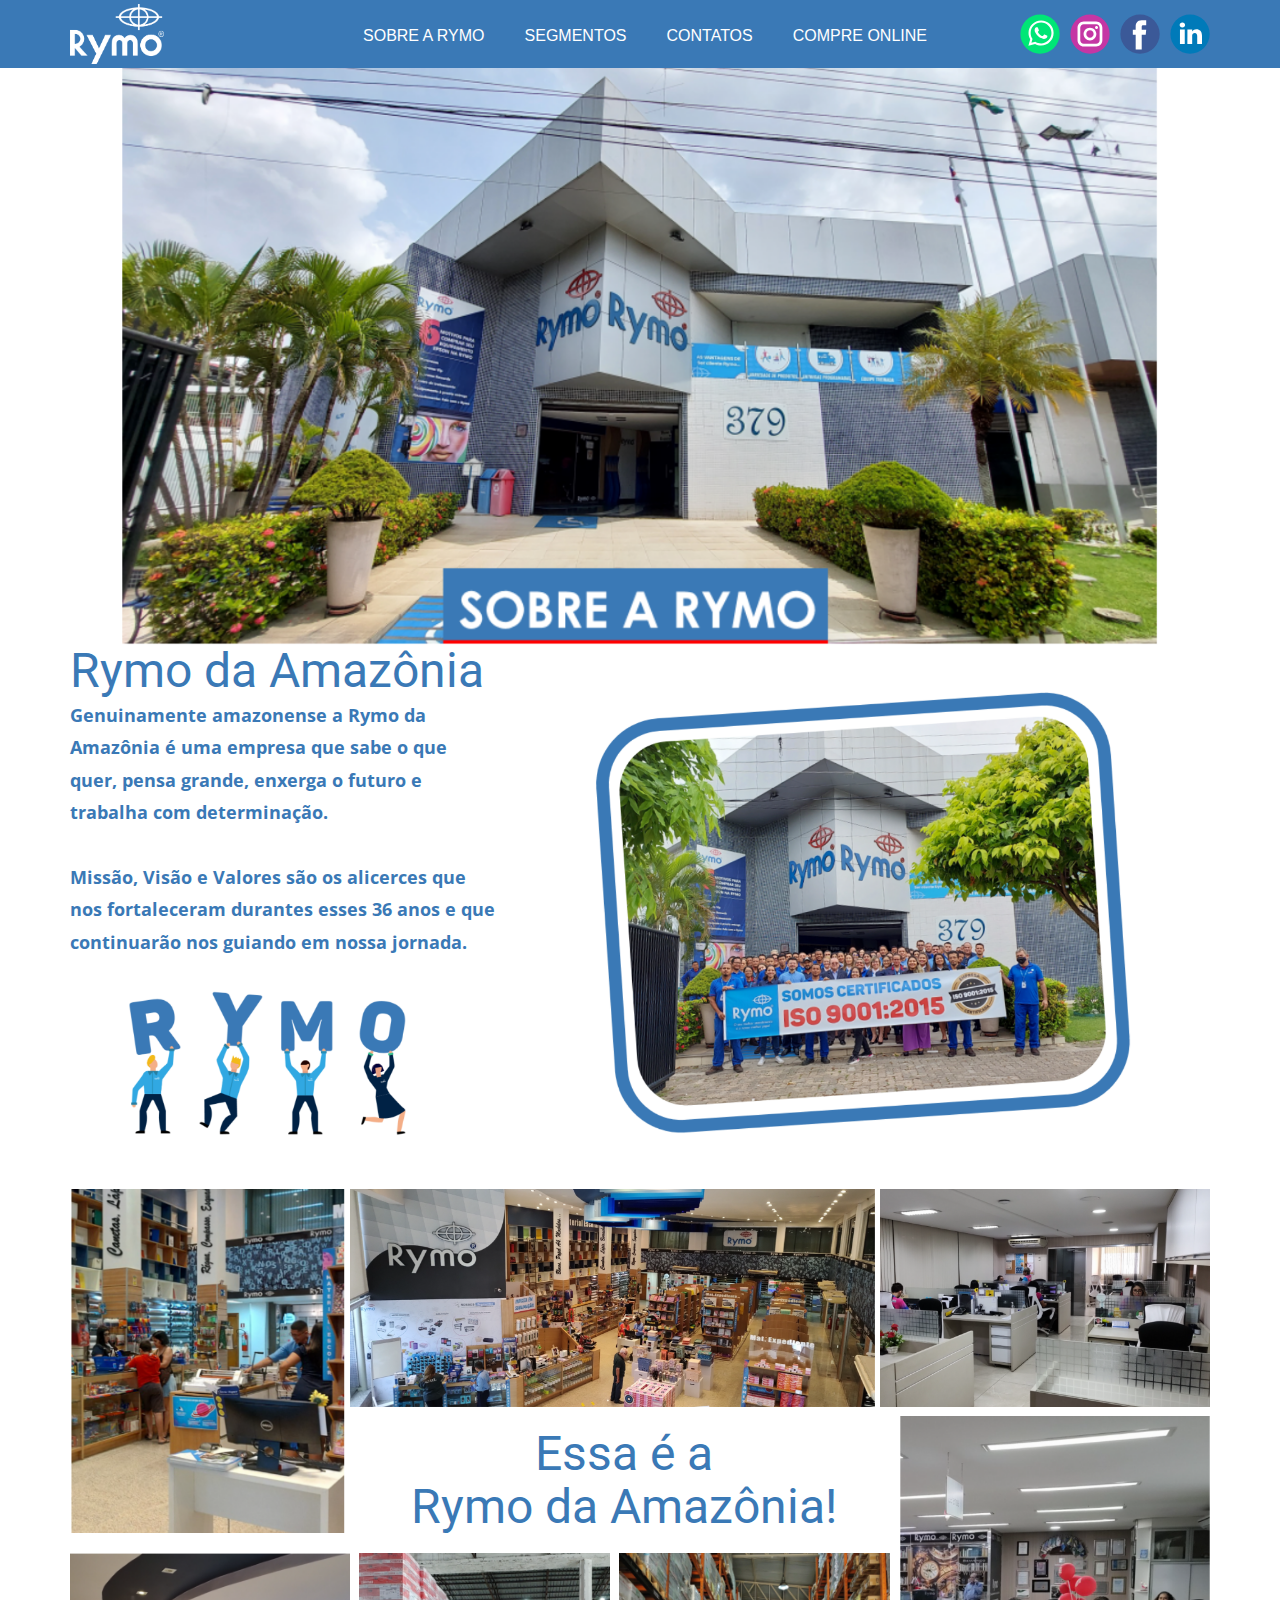
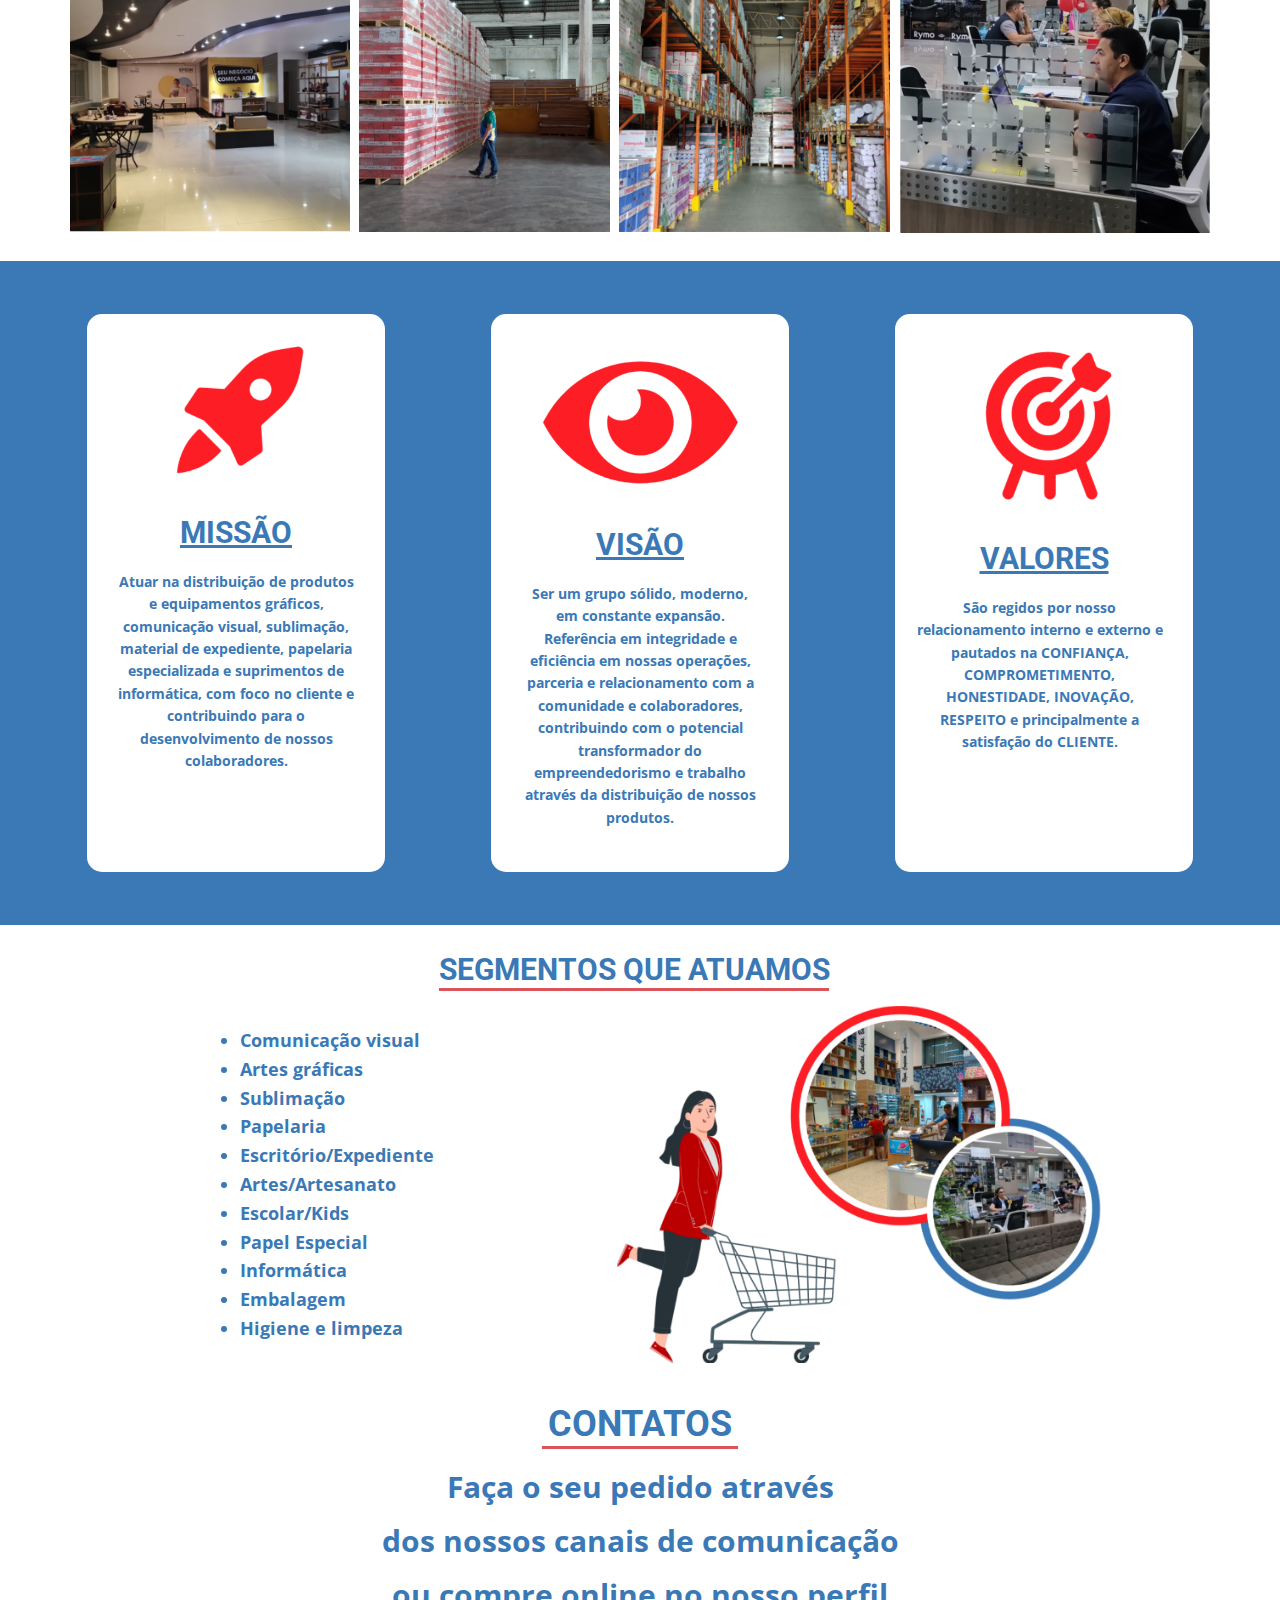
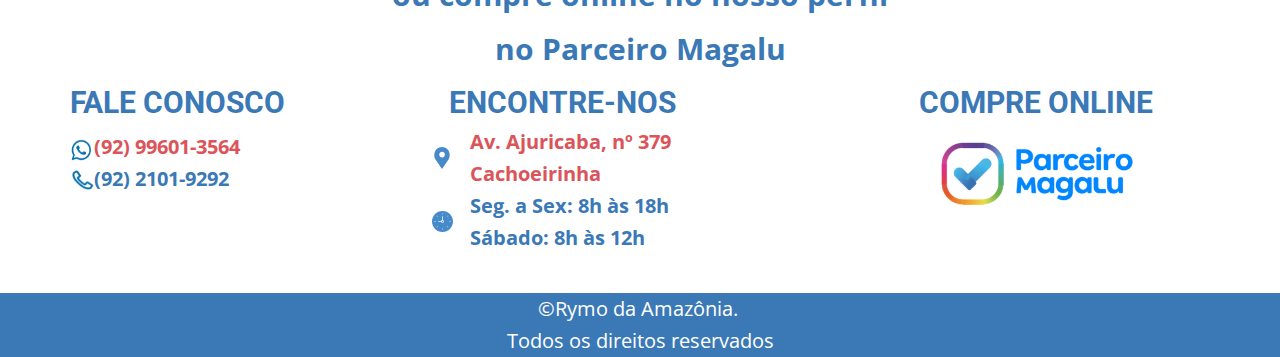
<file: index.html>
<!DOCTYPE html>
<html style="font-size: 16px;" lang="pt"><head>
    <meta name="viewport" content="width=device-width, initial-scale=1.0">
    <meta charset="utf-8">
    <meta name="keywords" content="Rymo da Amazônia, Essa é aRymo da Amazônia!">
    <meta name="description" content="">
    <title>Rymo da Amazônia</title>
    <link rel="stylesheet" href="nicepage.css" media="screen">
<link rel="stylesheet" href="Rymo-da-Amazônia.css" media="screen">
    <script class="u-script" type="text/javascript" src="jquery.js" defer=""></script>
    <script class="u-script" type="text/javascript" src="nicepage.js" defer=""></script>
    <meta name="generator" content="Nicepage 5.6.2, nicepage.com">
    <link id="u-theme-google-font" rel="stylesheet" href="https://fonts.googleapis.com/css?family=Roboto:100,100i,300,300i,400,400i,500,500i,700,700i,900,900i|Open+Sans:300,300i,400,400i,500,500i,600,600i,700,700i,800,800i">
    
    
    
    
    
    
    
    <script type="application/ld+json">{
		"@context": "http://schema.org",
		"@type": "Organization",
		"name": "",
		"logo": "/images/RymoBranca.png",
		"sameAs": [
				"https://api.whatsapp.com/send/?phone=5592996013564&text&type=phone_number&app_absent=0",
				"https://www.instagram.com/rymodaamazonia/",
				"https://www.facebook.com/RymoDaAmazonia/",
				"https://br.linkedin.com/company/rymo-da-amazônia"
		]
}</script>
    <meta name="theme-color" content="#478ac9">
    <meta property="og:title" content="Rymo da Amazônia">
    <meta property="og:type" content="website">
  <meta data-intl-tel-input-cdn-path="intlTelInput/"></head>
  <body data-home-page="Rymo-da-Amazônia.html" data-home-page-title="Rymo da Amazônia" class="u-body u-overlap u-xl-mode" data-lang="pt"><header class="u-align-center-sm u-align-center-xs u-clearfix u-custom-color-1 u-header u-header" id="sec-0764"><div class="u-clearfix u-sheet u-sheet-1">
        <div class="u-social-icons u-spacing-10 u-social-icons-1">
          <a class="u-social-url" target="_blank" data-type="Whatsapp" title="Whatsapp" href="https://api.whatsapp.com/send/?phone=5592996013564&amp;text&amp;type=phone_number&amp;app_absent=0"><span class="u-icon u-social-icon u-social-whatsapp u-icon-1"><svg class="u-svg-link" preserveAspectRatio="xMidYMin slice" viewBox="0 0 112 112" style=""><use xmlns:xlink="http://www.w3.org/1999/xlink" xlink:href="#svg-161e"></use></svg><svg class="u-svg-content" viewBox="0 0 112 112" x="0" y="0" id="svg-161e"><circle fill="currentColor" cx="56.1" cy="56.1" r="55"></circle><path fill="#FFFFFF" d="M83.8,28.3C77.2,21.7,68.4,18,59,18c-19.3,0-35.1,15.7-35.1,35.1c0,6.2,1.6,12.2,4.7,17.5l-5,18.2L42.2,84
	c5.1,2.8,10.9,4.3,16.8,4.3h0l0,0c19.3,0,35.1-15.7,35.1-35.1C94.1,43.8,90.5,35,83.8,28.3 M59,82.3L59,82.3
	c-5.2,0-10.4-1.4-14.9-4.1l-1.1-0.6l-11,2.9L35,69.8l-0.7-1.1c-2.9-4.6-4.5-10-4.5-15.5C29.8,37,42.9,24,59,24
	c7.8,0,15.1,3,20.6,8.6c5.5,5.5,8.5,12.8,8.5,20.6C88.2,69.2,75.1,82.3,59,82.3 M75,60.5c-0.9-0.4-5.2-2.6-6-2.9
	c-0.8-0.3-1.4-0.4-2,0.4s-2.3,2.9-2.8,3.4c-0.5,0.6-1,0.7-1.9,0.2c-0.9-0.4-3.7-1.4-7.1-4.4c-2.6-2.3-4.4-5.2-4.9-6.1
	c-0.5-0.9-0.1-1.4,0.4-1.8c0.4-0.4,0.9-1,1.3-1.5c0.4-0.5,0.6-0.9,0.9-1.5c0.3-0.6,0.1-1.1-0.1-1.5c-0.2-0.4-2-4.8-2.7-6.5
	c-0.7-1.7-1.4-1.5-2-1.5c-0.5,0-1.1,0-1.7,0c-0.6,0-1.5,0.2-2.3,1.1c-0.8,0.9-3.1,3-3.1,7.3c0,4.3,3.1,8.5,3.6,9.1
	c0.4,0.6,6.2,9.4,15,13.2c2.1,0.9,3.7,1.4,5,1.8c2.1,0.7,4,0.6,5.5,0.3c1.7-0.3,5.2-2.1,5.9-4.2c0.7-2,0.7-3.8,0.5-4.2
	C76.5,61.1,75.9,60.9,75,60.5"></path></svg></span>
          </a>
          <a class="u-social-url" title="instagram" target="_blank" href="https://www.instagram.com/rymodaamazonia/"><span class="u-icon u-social-icon u-social-instagram u-icon-2"><svg class="u-svg-link" preserveAspectRatio="xMidYMin slice" viewBox="0 0 112 112" style=""><use xmlns:xlink="http://www.w3.org/1999/xlink" xlink:href="#svg-2467"></use></svg><svg class="u-svg-content" viewBox="0 0 112 112" x="0" y="0" id="svg-2467"><circle fill="currentColor" cx="56.1" cy="56.1" r="55"></circle><path fill="#FFFFFF" d="M55.9,38.2c-9.9,0-17.9,8-17.9,17.9C38,66,46,74,55.9,74c9.9,0,17.9-8,17.9-17.9C73.8,46.2,65.8,38.2,55.9,38.2
      z M55.9,66.4c-5.7,0-10.3-4.6-10.3-10.3c-0.1-5.7,4.6-10.3,10.3-10.3c5.7,0,10.3,4.6,10.3,10.3C66.2,61.8,61.6,66.4,55.9,66.4z"></path><path fill="#FFFFFF" d="M74.3,33.5c-2.3,0-4.2,1.9-4.2,4.2s1.9,4.2,4.2,4.2s4.2-1.9,4.2-4.2S76.6,33.5,74.3,33.5z"></path><path fill="#FFFFFF" d="M73.1,21.3H38.6c-9.7,0-17.5,7.9-17.5,17.5v34.5c0,9.7,7.9,17.6,17.5,17.6h34.5c9.7,0,17.5-7.9,17.5-17.5V38.8
      C90.6,29.1,82.7,21.3,73.1,21.3z M83,73.3c0,5.5-4.5,9.9-9.9,9.9H38.6c-5.5,0-9.9-4.5-9.9-9.9V38.8c0-5.5,4.5-9.9,9.9-9.9h34.5
      c5.5,0,9.9,4.5,9.9,9.9V73.3z"></path></svg></span>
          </a>
          <a class="u-social-url" title="facebook" target="_blank" href="https://www.facebook.com/RymoDaAmazonia/"><span class="u-icon u-social-facebook u-social-icon u-icon-3"><svg class="u-svg-link" preserveAspectRatio="xMidYMin slice" viewBox="0 0 112 112" style=""><use xmlns:xlink="http://www.w3.org/1999/xlink" xlink:href="#svg-7f2b"></use></svg><svg class="u-svg-content" viewBox="0 0 112 112" x="0" y="0" id="svg-7f2b"><circle fill="currentColor" cx="56.1" cy="56.1" r="55"></circle><path fill="#FFFFFF" d="M73.5,31.6h-9.1c-1.4,0-3.6,0.8-3.6,3.9v8.5h12.6L72,58.3H60.8v40.8H43.9V58.3h-8V43.9h8v-9.2
      c0-6.7,3.1-17,17-17h12.5v13.9H73.5z"></path></svg></span>
          </a>
          <a class="u-social-url" target="_blank" data-type="LinkedIn" title="LinkedIn" href="https://br.linkedin.com/company/rymo-da-amazônia"><span class="u-icon u-social-icon u-social-linkedin u-icon-4"><svg class="u-svg-link" preserveAspectRatio="xMidYMin slice" viewBox="0 0 112 112" style=""><use xmlns:xlink="http://www.w3.org/1999/xlink" xlink:href="#svg-4eff"></use></svg><svg class="u-svg-content" viewBox="0 0 112 112" x="0" y="0" id="svg-4eff"><circle fill="currentColor" cx="56.1" cy="56.1" r="55"></circle><path fill="#FFFFFF" d="M41.3,83.7H27.9V43.4h13.4V83.7z M34.6,37.9L34.6,37.9c-4.6,0-7.5-3.1-7.5-7c0-4,3-7,7.6-7s7.4,3,7.5,7
      C42.2,34.8,39.2,37.9,34.6,37.9z M89.6,83.7H76.2V62.2c0-5.4-1.9-9.1-6.8-9.1c-3.7,0-5.9,2.5-6.9,4.9c-0.4,0.9-0.4,2.1-0.4,3.3v22.5
      H48.7c0,0,0.2-36.5,0-40.3h13.4v5.7c1.8-2.7,5-6.7,12.1-6.7c8.8,0,15.4,5.8,15.4,18.1V83.7z"></path></svg></span>
          </a>
        </div>
        <nav class="u-align-left u-menu u-menu-one-level u-offcanvas u-menu-1">
          <div class="menu-collapse" style="font-size: 1rem;">
            <a class="u-button-style u-nav-link" href="#" style="padding: 4px 0px; font-size: calc(1em + 8px);">
              <svg class="u-svg-link" preserveAspectRatio="xMidYMin slice" viewBox="0 0 302 302" style=""><use xmlns:xlink="http://www.w3.org/1999/xlink" xlink:href="#svg-8a8f"></use></svg>
              <svg xmlns="http://www.w3.org/2000/svg" xmlns:xlink="http://www.w3.org/1999/xlink" version="1.1" id="svg-8a8f" x="0px" y="0px" viewBox="0 0 302 302" style="enable-background:new 0 0 302 302;" xml:space="preserve" class="u-svg-content"><g><rect y="36" width="302" height="30"></rect><rect y="236" width="302" height="30"></rect><rect y="136" width="302" height="30"></rect>
</g><g></g><g></g><g></g><g></g><g></g><g></g><g></g><g></g><g></g><g></g><g></g><g></g><g></g><g></g><g></g></svg>
            </a>
          </div>
          <div class="u-custom-menu u-nav-container">
            <ul class="u-custom-font u-font-arial u-nav u-spacing-20 u-unstyled u-nav-1"><li class="u-nav-item"><a class="u-border-active-grey-90 u-border-hover-grey-50 u-button-style u-nav-link u-text-active-palette-2-base u-text-body-alt-color u-text-hover-palette-2-base" href="/Rymo-da-Amazônia.html#sec-5628" style="padding: 10px;">SOBRE A RYMO</a>
</li><li class="u-nav-item"><a class="u-border-active-grey-90 u-border-hover-grey-50 u-button-style u-nav-link u-text-active-palette-2-base u-text-body-alt-color u-text-hover-palette-2-base" href="/Rymo-da-Amazônia.html#sec-8c0e" style="padding: 10px;">SEGMENTOS</a>
</li><li class="u-nav-item"><a class="u-border-active-grey-90 u-border-hover-grey-50 u-button-style u-nav-link u-text-active-palette-2-base u-text-body-alt-color u-text-hover-palette-2-base" href="/Rymo-da-Amazônia.html#sec-77c6" style="padding: 10px;">CONTATOS</a>
</li><li class="u-nav-item"><a class="u-border-active-grey-90 u-border-hover-grey-50 u-button-style u-nav-link u-text-active-palette-2-base u-text-body-alt-color u-text-hover-palette-2-base" href="https://www.magazineluiza.com.br/lojista/rymodaamazonia/" target="_blank" style="padding: 10px 0px 10px 10px;">COMPRE ONLINE</a>
</li></ul>
          </div>
          <div class="u-custom-menu u-nav-container-collapse">
            <div class="u-align-center u-black u-container-style u-inner-container-layout u-opacity u-opacity-95 u-sidenav">
              <div class="u-sidenav-overflow">
                <div class="u-menu-close"></div>
                <ul class="u-align-center u-nav u-popupmenu-items u-unstyled u-nav-2"><li class="u-nav-item"><a class="u-button-style u-nav-link" href="/Rymo-da-Amazônia.html#sec-5628">SOBRE A RYMO</a>
</li><li class="u-nav-item"><a class="u-button-style u-nav-link" href="/Rymo-da-Amazônia.html#sec-8c0e">SEGMENTOS</a>
</li><li class="u-nav-item"><a class="u-button-style u-nav-link" href="/Rymo-da-Amazônia.html#sec-77c6">CONTATOS</a>
</li><li class="u-nav-item"><a class="u-button-style u-nav-link" href="https://www.magazineluiza.com.br/lojista/rymodaamazonia/" target="_blank">COMPRE ONLINE</a>
</li></ul>
              </div>
            </div>
            <div class="u-black u-menu-overlay u-opacity u-opacity-70"></div>
          </div>
        </nav>
        <a href="https://nicepage.com/html-website-builder" class="u-image u-logo u-image-1" data-image-width="2261" data-image-height="1434">
          <img src="/images/RymoBranca.png" class="u-logo-image u-logo-image-1">
        </a>
      </div></header>
    <section class="u-clearfix u-section-1" id="sec-a9ae">
      <div class="u-clearfix u-sheet u-sheet-1">
        <img class="u-expanded-width-md u-expanded-width-sm u-expanded-width-xs u-image u-image-1" src="/images/image.png" data-image-width="1134" data-image-height="639">
      </div>
    </section>
    <section class="u-align-center u-clearfix u-section-2" id="sec-5628">
      <div class="u-clearfix u-sheet u-sheet-1">
        <h1 class="u-text u-text-custom-color-1 u-text-default u-text-1">Rymo da Amazônia</h1>
        <img class="u-image u-image-contain u-image-default u-image-1" src="/images/image3.png" alt="" data-image-width="1016" data-image-height="812">
        <p class="u-align-left u-text u-text-custom-color-1 u-text-2">Genuinamente amazonense a Rymo da <br>Amazônia é uma empresa que sabe o que <br>quer, pensa grande, enxerga o futuro e <br>trabalha com determinação. <br>
          <br>Missão, Visão e Valores são os alicerces que <br>nos fortaleceram durantes esses 36 anos e que <br>continuarão nos guiando em nossa jornada.
        </p>
        <img class="u-image u-image-contain u-image-default u-image-2" src="/images/image2.png" alt="" data-image-width="826" data-image-height="435">
      </div>
    </section>
    <section class="u-align-center u-clearfix u-section-3" id="sec-2336">
      <div class="u-clearfix u-sheet u-sheet-1">
        <img class="u-image u-image-default u-image-1" src="/images/image4.png" alt="" data-image-width="1675" data-image-height="695">
        <img class="u-hidden-xs u-image u-image-default u-image-2" src="/images/image5.png" alt="" data-image-width="1050" data-image-height="768">
        <img class="u-image u-image-default u-image-3" src="/images/image11.png" alt="" data-image-width="576" data-image-height="791">
        <img class="u-image u-image-default u-image-4" src="/images/image9.png" alt="" data-image-width="581" data-image-height="794">
        <h1 class="u-text u-text-custom-color-1 u-text-default-xl u-text-1">Essa é a<br>Rymo da Amazônia!
        </h1>
        <img class="u-image u-image-default u-image-5" src="/images/image8.png" alt="" data-image-width="760" data-image-height="658">
        <img class="u-image u-image-default u-image-6" src="/images/image10.png" alt="" data-image-width="567" data-image-height="413">
        <img class="u-image u-image-default u-image-7" src="/images/image7.png" alt="" data-image-width="762" data-image-height="657">
      </div>
    </section>
    <section class="u-align-center u-clearfix u-custom-color-1 u-section-4" id="sec-5caa">
      <div class="u-clearfix u-sheet u-valign-middle-lg u-valign-middle-md u-valign-middle-xl u-sheet-1">
        <div class="u-align-center u-container-style u-group u-radius-15 u-shape-round u-white u-group-1">
          <div class="u-container-layout u-container-layout-1">
            <img class="u-image u-image-contain u-image-default u-image-1" src="/images/image13.png" alt="" data-image-width="298" data-image-height="290">
            <h3 class="u-text u-text-custom-color-1 u-text-1">MISSÃO</h3>
            <p class="u-text u-text-custom-color-1 u-text-2"> Atuar na distribuição de pro​dutos e equipamentos gráficos, comunicação visual, sublimação, material de expediente, papelaria especializada e suprimentos de informática, com foco no cliente e contribuindo para o desenvolvimento de nossos colaboradores.</p>
          </div>
        </div>
        <div class="u-container-style u-group u-radius-15 u-shape-round u-white u-group-2">
          <div class="u-container-layout u-container-layout-2">
            <img class="u-expanded-width u-image u-image-contain u-image-default u-image-2" src="/images/image14.png" alt="" data-image-width="445" data-image-height="281">
            <h3 class="u-text u-text-custom-color-1 u-text-default u-text-3">VISÃO</h3>
            <p class="u-align-center u-text u-text-custom-color-1 u-text-default u-text-4"> Ser um grupo sólido, moderno, em constante expansão. Referência em integridade e eficiência em nossas operações, parceria e relacionamento com a comunidade e colaboradores, contribuindo com o potencial transformador do empreendedorismo e trabalho através da distribuição de nossos produtos.</p>
          </div>
        </div>
        <div class="u-container-style u-group u-radius-15 u-shape-round u-white u-group-3">
          <div class="u-container-layout u-container-layout-3">
            <img class="u-image u-image-contain u-image-default u-image-3" src="/images/image15.png" alt="" data-image-width="264" data-image-height="284">
            <h3 class="u-text u-text-custom-color-1 u-text-default u-text-5">VALORES</h3>
            <p class="u-align-center u-text u-text-custom-color-1 u-text-6"> São regidos por nosso relacionamento interno e externo e pautados na CONFIANÇA, COMPROMETIMENTO, HONESTIDADE, INOVAÇÃO, RESPEITO e principalmente a satisfação do CLIENTE. </p>
          </div>
        </div>
      </div>
    </section>
    <section class="u-clearfix u-white u-section-5" id="sec-8c0e">
      <div class="u-clearfix u-sheet u-valign-middle-md u-valign-middle-sm u-sheet-1">
        <h3 class="u-text u-text-custom-color-1 u-text-1">SEGMENTOS QUE ATUAMOS </h3>
        <div class="u-border-3 u-border-palette-2-base u-expanded-width-xs u-line u-line-horizontal u-line-1"></div>
        <img class="u-image u-image-default u-image-1" src="/images/image17.png" alt="" data-image-width="1141" data-image-height="844">
        <ul class="u-text u-text-custom-color-1 u-text-2">
          <li>Comunicação visual</li>
          <li>Artes gráficas</li>
          <li>Sublimação</li>
          <li>Papelaria</li>
          <li>Escritório/Expediente</li>
          <li>Artes/Artesanato</li>
          <li>Escolar/Kids</li>
          <li>Papel Especial</li>
          <li>Informática</li>
          <li>Embalagem</li>
          <li>Higiene e limpeza</li>
        </ul>
      </div>
    </section>
    <section class="u-align-center u-clearfix u-section-6" id="sec-77c6">
      <div class="u-clearfix u-sheet u-sheet-1">
        <h3 class="u-text u-text-custom-color-1 u-text-1">CONTATOS </h3>
        <div class="u-border-3 u-border-palette-2-base u-line u-line-horizontal u-line-1"></div>
        <p class="u-text u-text-custom-color-1 u-text-2">Faça o seu pedido​ através<br>dos nossos canais de comunicação<br>ou compre online no nosso perfil<br>no Parceiro Magalu
        </p>
        <h3 class="u-align-left u-text u-text-custom-color-1 u-text-default u-text-3">FALE CONOSCO</h3>
        <h3 class="u-align-left u-text u-text-custom-color-1 u-text-default u-text-4">ENCONTRE-NOS</h3>
        <h3 class="u-align-left u-text u-text-custom-color-1 u-text-default u-text-5">COMPRE ONLINE</h3>
        <p class="u-align-left u-text u-text-custom-color-1 u-text-default-xl u-text-6">
          <a class="u-active-none u-border-none u-btn u-button-link u-button-style u-hover-none u-none u-text-palette-2-base u-btn-1" href="https://goo.gl/maps/iTfrgmUKRCU1UHob8" target="_blank"> Av. Ajuricaba, nº 379&nbsp;<br>Cachoeirinha
          </a>
        </p>
        <p class="u-align-left u-text u-text-custom-color-1 u-text-7">
          <a href="https://api.whatsapp.com/send/?phone=5592996013564&amp;text&amp;type=phone_number&amp;app_absent=0" class="u-active-none u-border-none u-btn u-button-link u-button-style u-hover-none u-none u-text-palette-2-base u-btn-2" target="_blank">(92) 99601-3564</a>
          <br>(92) 2101-9292<br>
        </p>
        <img class="u-image u-image-contain u-image-default u-image-1" src="/images/image21.png" alt="" data-image-width="658" data-image-height="243" data-href="https://www.magazineluiza.com.br/lojista/rymodaamazonia/" data-target="_blank">
        <img class="u-image u-image-contain u-image-default u-image-2" src="/images/image19.png" alt="" data-image-width="465" data-image-height="493"><span class="u-icon u-text-palette-1-base u-icon-1"><svg class="u-svg-link" preserveAspectRatio="xMidYMin slice" viewBox="0 0 54.757 54.757" style=""><use xmlns:xlink="http://www.w3.org/1999/xlink" xlink:href="#svg-7fb1"></use></svg><svg class="u-svg-content" viewBox="0 0 54.757 54.757" x="0px" y="0px" id="svg-7fb1" style="enable-background:new 0 0 54.757 54.757;"><path d="M40.94,5.617C37.318,1.995,32.502,0,27.38,0c-5.123,0-9.938,1.995-13.56,5.617c-6.703,6.702-7.536,19.312-1.804,26.952
	L27.38,54.757L42.721,32.6C48.476,24.929,47.643,12.319,40.94,5.617z M27.557,26c-3.859,0-7-3.141-7-7s3.141-7,7-7s7,3.141,7,7
	S31.416,26,27.557,26z"></path></svg></span>
        <img class="u-image u-image-contain u-image-default u-image-3" src="/images/image18.png" alt="" data-image-width="383" data-image-height="323">
        <p class="u-align-left u-text u-text-custom-color-1 u-text-default-lg u-text-default-md u-text-default-sm u-text-default-xl u-text-8"> Seg. a Se​x: 8h às 18h&nbsp;<br>Sábado: 8h às 12h
        </p><span class="u-icon u-text-palette-1-base u-icon-2"><svg class="u-svg-link" preserveAspectRatio="xMidYMin slice" viewBox="0 0 60 60" style=""><use xmlns:xlink="http://www.w3.org/1999/xlink" xlink:href="#svg-247f"></use></svg><svg class="u-svg-content" viewBox="0 0 60 60" x="0px" y="0px" id="svg-247f" style="enable-background:new 0 0 60 60;"><g><circle cx="30" cy="29.879" r="2"></circle><path d="M30,0C13.458,0,0,13.458,0,30s13.458,30,30,30s30-13.458,30-30S46.542,0,30,0z M29,7.879c0-0.553,0.448-1,1-1s1,0.447,1,1
		v1c0,0.553-0.448,1-1,1s-1-0.447-1-1V7.879z M9,30.879H8c-0.552,0-1-0.447-1-1s0.448-1,1-1h1c0.552,0,1,0.447,1,1
		S9.552,30.879,9,30.879z M15.858,45.436l-0.707,0.707c-0.195,0.195-0.451,0.293-0.707,0.293s-0.512-0.098-0.707-0.293
		c-0.391-0.391-0.391-1.023,0-1.414l0.707-0.707c0.391-0.391,1.023-0.391,1.414,0S16.249,45.045,15.858,45.436z M15.858,15.736
		c-0.195,0.195-0.451,0.293-0.707,0.293s-0.512-0.098-0.707-0.293l-0.707-0.707c-0.391-0.391-0.391-1.023,0-1.414
		s1.023-0.391,1.414,0l0.707,0.707C16.249,14.713,16.249,15.346,15.858,15.736z M31,51.879c0,0.553-0.448,1-1,1s-1-0.447-1-1v-1
		c0-0.553,0.448-1,1-1s1,0.447,1,1V51.879z M30,33.879c-1.858,0-3.411-1.28-3.858-3H19c-0.552,0-1-0.447-1-1s0.448-1,1-1h7.142
		c0.364-1.399,1.459-2.494,2.858-2.858V15.879c0-0.553,0.448-1,1-1s1,0.447,1,1v10.142c1.72,0.447,3,1.999,3,3.858
		C34,32.085,32.206,33.879,30,33.879z M46.263,46.143c-0.195,0.195-0.451,0.293-0.707,0.293s-0.512-0.098-0.707-0.293l-0.707-0.707
		c-0.391-0.391-0.391-1.023,0-1.414s1.023-0.391,1.414,0l0.707,0.707C46.654,45.119,46.654,45.752,46.263,46.143z M46.263,15.029
		l-0.707,0.707c-0.195,0.195-0.451,0.293-0.707,0.293s-0.512-0.098-0.707-0.293c-0.391-0.391-0.391-1.023,0-1.414l0.707-0.707
		c0.391-0.391,1.023-0.391,1.414,0S46.654,14.639,46.263,15.029z M52,30.879h-1c-0.552,0-1-0.447-1-1s0.448-1,1-1h1
		c0.552,0,1,0.447,1,1S52.552,30.879,52,30.879z"></path>
</g></svg></span>
      </div>
    </section>
    
    
    <footer class="u-align-center u-clearfix u-custom-color-1 u-footer u-footer" id="sec-5485"><div class="u-clearfix u-sheet u-sheet-1">
        <p class="u-small-text u-text u-text-variant u-text-1">©Rymo da Amazônia.&nbsp;<br>Todos os direitos reservados
        </p>
      </div></footer>
    
  
</body></html>
</file>
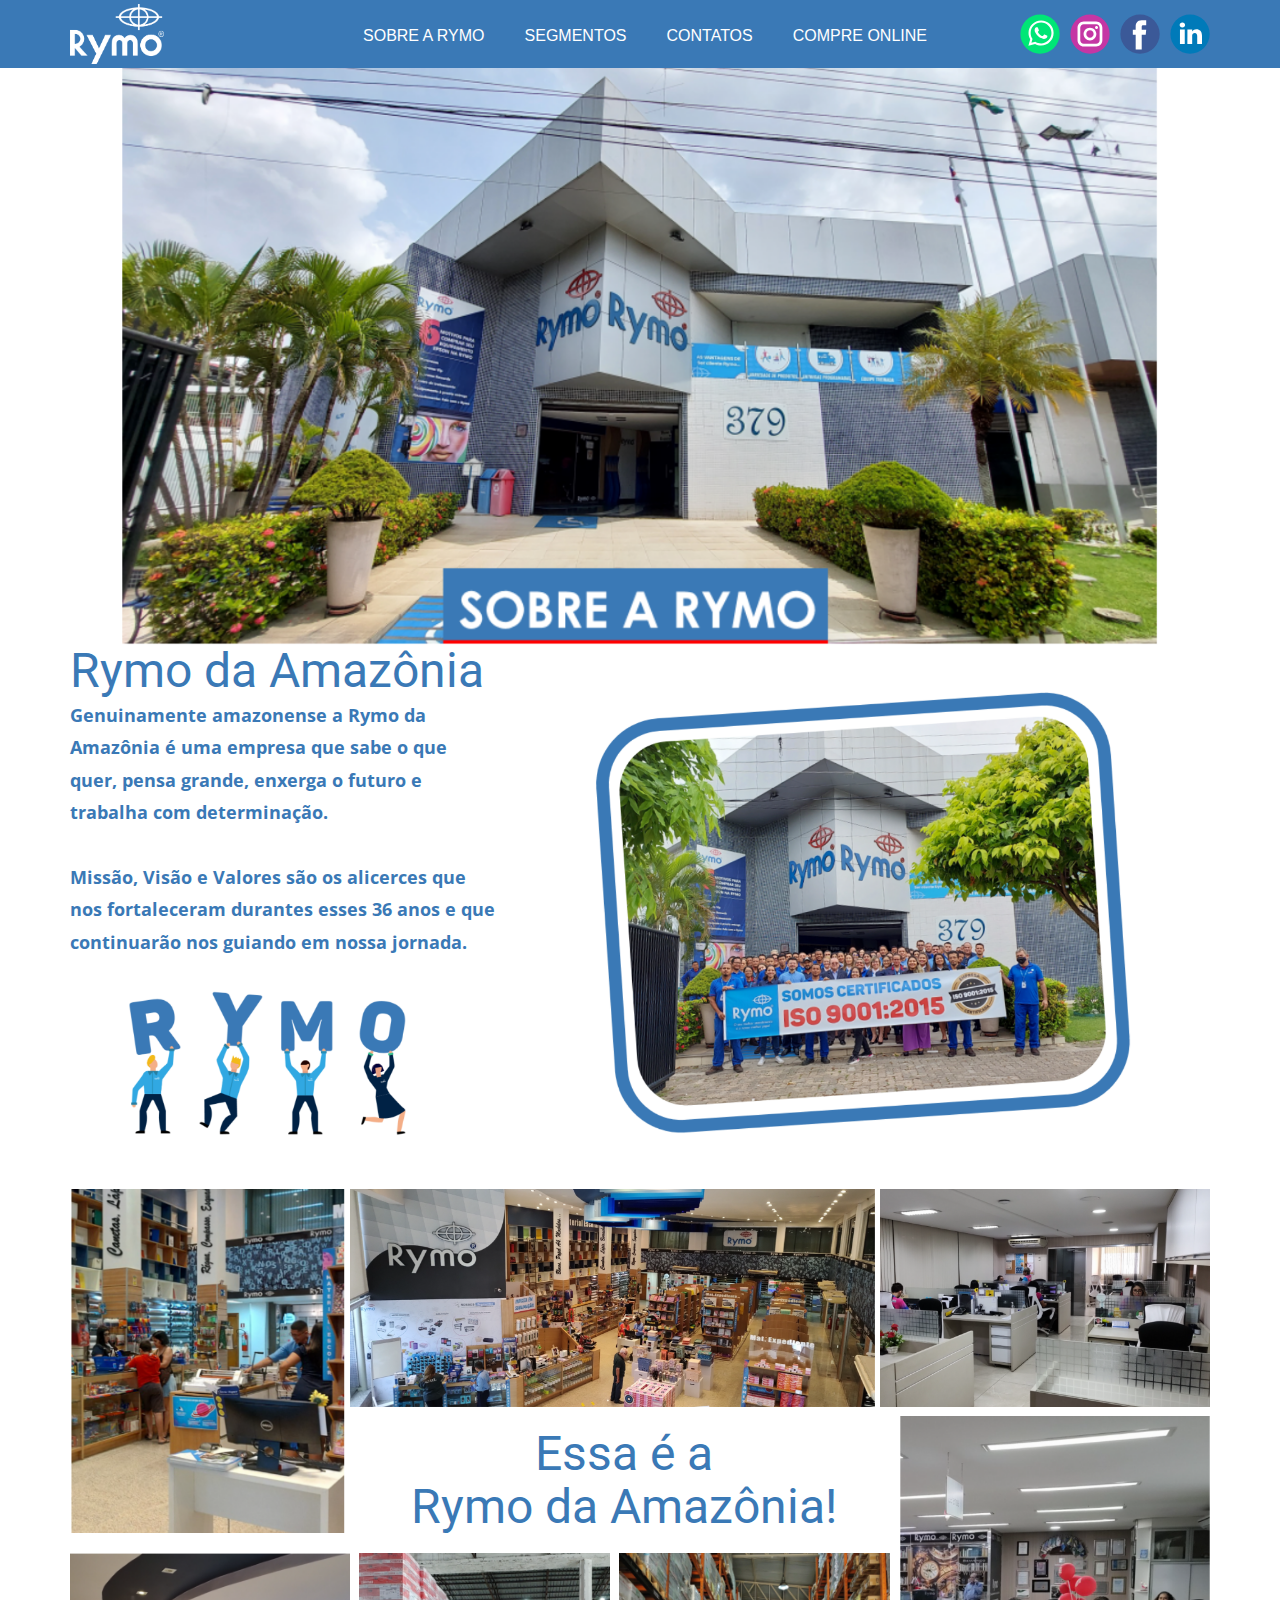
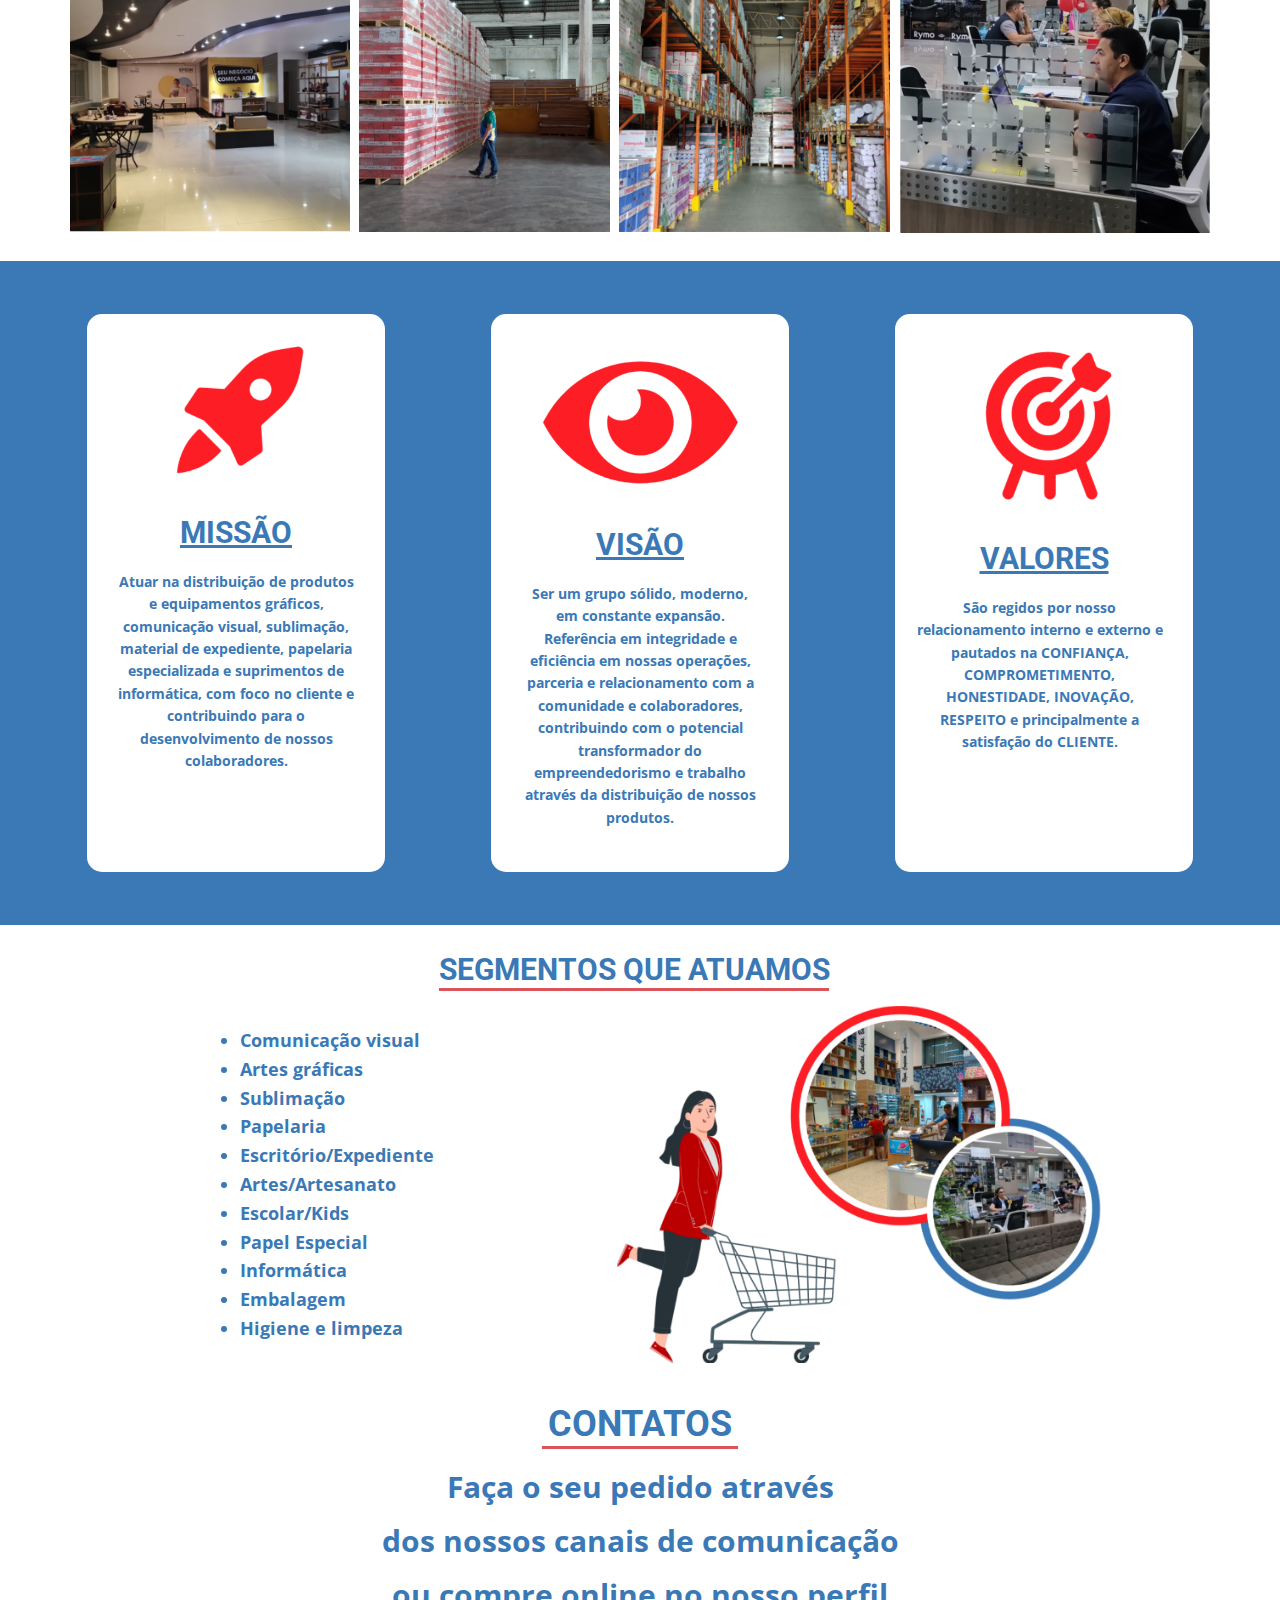
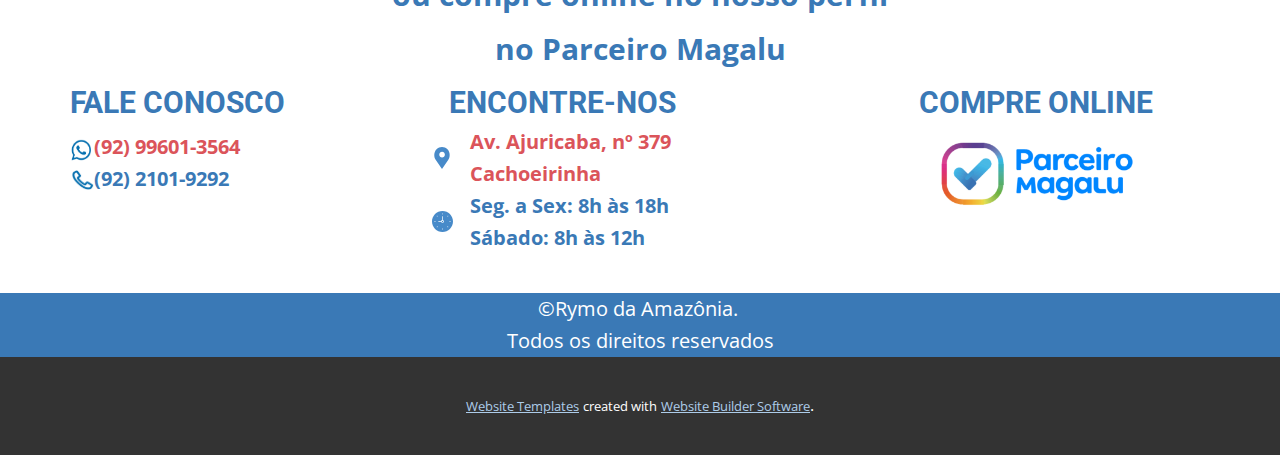
<file: Site_Rymo_Da_Amazônia-1.0/index.html>
<!DOCTYPE html>
<html style="font-size: 16px;" lang="pt"><head>
    <meta name="viewport" content="width=device-width, initial-scale=1.0">
    <meta charset="utf-8">
    <meta name="keywords" content="Rymo da Amazônia, Essa é aRymo da Amazônia!">
    <meta name="description" content="">
    <title>Rymo da Amazônia</title>
    <link rel="stylesheet" href="nicepage.css" media="screen">
<link rel="stylesheet" href="Rymo-da-Amazônia.css" media="screen">
    <script class="u-script" type="text/javascript" src="jquery.js" defer=""></script>
    <script class="u-script" type="text/javascript" src="nicepage.js" defer=""></script>
    <meta name="generator" content="Nicepage 5.6.2, nicepage.com">
    <link id="u-theme-google-font" rel="stylesheet" href="https://fonts.googleapis.com/css?family=Roboto:100,100i,300,300i,400,400i,500,500i,700,700i,900,900i|Open+Sans:300,300i,400,400i,500,500i,600,600i,700,700i,800,800i">
    
    
    
    
    
    
    
    <script type="application/ld+json">{
		"@context": "http://schema.org",
		"@type": "Organization",
		"name": "",
		"logo": "/images/RymoBranca.png",
		"sameAs": [
				"https://api.whatsapp.com/send/?phone=5592996013564&text&type=phone_number&app_absent=0",
				"https://www.instagram.com/rymodaamazonia/",
				"https://www.facebook.com/RymoDaAmazonia/",
				"https://br.linkedin.com/company/rymo-da-amazônia"
		]
}</script>
    <meta name="theme-color" content="#478ac9">
    <meta property="og:title" content="Rymo da Amazônia">
    <meta property="og:type" content="website">
  <meta data-intl-tel-input-cdn-path="intlTelInput/"></head>
  <body data-home-page="Rymo-da-Amazônia.html" data-home-page-title="Rymo da Amazônia" class="u-body u-overlap u-xl-mode" data-lang="pt"><header class="u-align-center-sm u-align-center-xs u-clearfix u-custom-color-1 u-header u-header" id="sec-0764"><div class="u-clearfix u-sheet u-sheet-1">
        <div class="u-social-icons u-spacing-10 u-social-icons-1">
          <a class="u-social-url" target="_blank" data-type="Whatsapp" title="Whatsapp" href="https://api.whatsapp.com/send/?phone=5592996013564&amp;text&amp;type=phone_number&amp;app_absent=0"><span class="u-icon u-social-icon u-social-whatsapp u-icon-1"><svg class="u-svg-link" preserveAspectRatio="xMidYMin slice" viewBox="0 0 112 112" style=""><use xmlns:xlink="http://www.w3.org/1999/xlink" xlink:href="#svg-161e"></use></svg><svg class="u-svg-content" viewBox="0 0 112 112" x="0" y="0" id="svg-161e"><circle fill="currentColor" cx="56.1" cy="56.1" r="55"></circle><path fill="#FFFFFF" d="M83.8,28.3C77.2,21.7,68.4,18,59,18c-19.3,0-35.1,15.7-35.1,35.1c0,6.2,1.6,12.2,4.7,17.5l-5,18.2L42.2,84
	c5.1,2.8,10.9,4.3,16.8,4.3h0l0,0c19.3,0,35.1-15.7,35.1-35.1C94.1,43.8,90.5,35,83.8,28.3 M59,82.3L59,82.3
	c-5.2,0-10.4-1.4-14.9-4.1l-1.1-0.6l-11,2.9L35,69.8l-0.7-1.1c-2.9-4.6-4.5-10-4.5-15.5C29.8,37,42.9,24,59,24
	c7.8,0,15.1,3,20.6,8.6c5.5,5.5,8.5,12.8,8.5,20.6C88.2,69.2,75.1,82.3,59,82.3 M75,60.5c-0.9-0.4-5.2-2.6-6-2.9
	c-0.8-0.3-1.4-0.4-2,0.4s-2.3,2.9-2.8,3.4c-0.5,0.6-1,0.7-1.9,0.2c-0.9-0.4-3.7-1.4-7.1-4.4c-2.6-2.3-4.4-5.2-4.9-6.1
	c-0.5-0.9-0.1-1.4,0.4-1.8c0.4-0.4,0.9-1,1.3-1.5c0.4-0.5,0.6-0.9,0.9-1.5c0.3-0.6,0.1-1.1-0.1-1.5c-0.2-0.4-2-4.8-2.7-6.5
	c-0.7-1.7-1.4-1.5-2-1.5c-0.5,0-1.1,0-1.7,0c-0.6,0-1.5,0.2-2.3,1.1c-0.8,0.9-3.1,3-3.1,7.3c0,4.3,3.1,8.5,3.6,9.1
	c0.4,0.6,6.2,9.4,15,13.2c2.1,0.9,3.7,1.4,5,1.8c2.1,0.7,4,0.6,5.5,0.3c1.7-0.3,5.2-2.1,5.9-4.2c0.7-2,0.7-3.8,0.5-4.2
	C76.5,61.1,75.9,60.9,75,60.5"></path></svg></span>
          </a>
          <a class="u-social-url" title="instagram" target="_blank" href="https://www.instagram.com/rymodaamazonia/"><span class="u-icon u-social-icon u-social-instagram u-icon-2"><svg class="u-svg-link" preserveAspectRatio="xMidYMin slice" viewBox="0 0 112 112" style=""><use xmlns:xlink="http://www.w3.org/1999/xlink" xlink:href="#svg-2467"></use></svg><svg class="u-svg-content" viewBox="0 0 112 112" x="0" y="0" id="svg-2467"><circle fill="currentColor" cx="56.1" cy="56.1" r="55"></circle><path fill="#FFFFFF" d="M55.9,38.2c-9.9,0-17.9,8-17.9,17.9C38,66,46,74,55.9,74c9.9,0,17.9-8,17.9-17.9C73.8,46.2,65.8,38.2,55.9,38.2
      z M55.9,66.4c-5.7,0-10.3-4.6-10.3-10.3c-0.1-5.7,4.6-10.3,10.3-10.3c5.7,0,10.3,4.6,10.3,10.3C66.2,61.8,61.6,66.4,55.9,66.4z"></path><path fill="#FFFFFF" d="M74.3,33.5c-2.3,0-4.2,1.9-4.2,4.2s1.9,4.2,4.2,4.2s4.2-1.9,4.2-4.2S76.6,33.5,74.3,33.5z"></path><path fill="#FFFFFF" d="M73.1,21.3H38.6c-9.7,0-17.5,7.9-17.5,17.5v34.5c0,9.7,7.9,17.6,17.5,17.6h34.5c9.7,0,17.5-7.9,17.5-17.5V38.8
      C90.6,29.1,82.7,21.3,73.1,21.3z M83,73.3c0,5.5-4.5,9.9-9.9,9.9H38.6c-5.5,0-9.9-4.5-9.9-9.9V38.8c0-5.5,4.5-9.9,9.9-9.9h34.5
      c5.5,0,9.9,4.5,9.9,9.9V73.3z"></path></svg></span>
          </a>
          <a class="u-social-url" title="facebook" target="_blank" href="https://www.facebook.com/RymoDaAmazonia/"><span class="u-icon u-social-facebook u-social-icon u-icon-3"><svg class="u-svg-link" preserveAspectRatio="xMidYMin slice" viewBox="0 0 112 112" style=""><use xmlns:xlink="http://www.w3.org/1999/xlink" xlink:href="#svg-7f2b"></use></svg><svg class="u-svg-content" viewBox="0 0 112 112" x="0" y="0" id="svg-7f2b"><circle fill="currentColor" cx="56.1" cy="56.1" r="55"></circle><path fill="#FFFFFF" d="M73.5,31.6h-9.1c-1.4,0-3.6,0.8-3.6,3.9v8.5h12.6L72,58.3H60.8v40.8H43.9V58.3h-8V43.9h8v-9.2
      c0-6.7,3.1-17,17-17h12.5v13.9H73.5z"></path></svg></span>
          </a>
          <a class="u-social-url" target="_blank" data-type="LinkedIn" title="LinkedIn" href="https://br.linkedin.com/company/rymo-da-amazônia"><span class="u-icon u-social-icon u-social-linkedin u-icon-4"><svg class="u-svg-link" preserveAspectRatio="xMidYMin slice" viewBox="0 0 112 112" style=""><use xmlns:xlink="http://www.w3.org/1999/xlink" xlink:href="#svg-4eff"></use></svg><svg class="u-svg-content" viewBox="0 0 112 112" x="0" y="0" id="svg-4eff"><circle fill="currentColor" cx="56.1" cy="56.1" r="55"></circle><path fill="#FFFFFF" d="M41.3,83.7H27.9V43.4h13.4V83.7z M34.6,37.9L34.6,37.9c-4.6,0-7.5-3.1-7.5-7c0-4,3-7,7.6-7s7.4,3,7.5,7
      C42.2,34.8,39.2,37.9,34.6,37.9z M89.6,83.7H76.2V62.2c0-5.4-1.9-9.1-6.8-9.1c-3.7,0-5.9,2.5-6.9,4.9c-0.4,0.9-0.4,2.1-0.4,3.3v22.5
      H48.7c0,0,0.2-36.5,0-40.3h13.4v5.7c1.8-2.7,5-6.7,12.1-6.7c8.8,0,15.4,5.8,15.4,18.1V83.7z"></path></svg></span>
          </a>
        </div>
        <nav class="u-align-left u-menu u-menu-one-level u-offcanvas u-menu-1">
          <div class="menu-collapse" style="font-size: 1rem;">
            <a class="u-button-style u-nav-link" href="#" style="padding: 4px 0px; font-size: calc(1em + 8px);">
              <svg class="u-svg-link" preserveAspectRatio="xMidYMin slice" viewBox="0 0 302 302" style=""><use xmlns:xlink="http://www.w3.org/1999/xlink" xlink:href="#svg-8a8f"></use></svg>
              <svg xmlns="http://www.w3.org/2000/svg" xmlns:xlink="http://www.w3.org/1999/xlink" version="1.1" id="svg-8a8f" x="0px" y="0px" viewBox="0 0 302 302" style="enable-background:new 0 0 302 302;" xml:space="preserve" class="u-svg-content"><g><rect y="36" width="302" height="30"></rect><rect y="236" width="302" height="30"></rect><rect y="136" width="302" height="30"></rect>
</g><g></g><g></g><g></g><g></g><g></g><g></g><g></g><g></g><g></g><g></g><g></g><g></g><g></g><g></g><g></g></svg>
            </a>
          </div>
          <div class="u-custom-menu u-nav-container">
            <ul class="u-custom-font u-font-arial u-nav u-spacing-20 u-unstyled u-nav-1"><li class="u-nav-item"><a class="u-border-active-grey-90 u-border-hover-grey-50 u-button-style u-nav-link u-text-active-palette-2-base u-text-body-alt-color u-text-hover-palette-2-base" href="/Rymo-da-Amazônia.html#sec-5628" style="padding: 10px;">SOBRE A RYMO</a>
</li><li class="u-nav-item"><a class="u-border-active-grey-90 u-border-hover-grey-50 u-button-style u-nav-link u-text-active-palette-2-base u-text-body-alt-color u-text-hover-palette-2-base" href="/Rymo-da-Amazônia.html#sec-8c0e" style="padding: 10px;">SEGMENTOS</a>
</li><li class="u-nav-item"><a class="u-border-active-grey-90 u-border-hover-grey-50 u-button-style u-nav-link u-text-active-palette-2-base u-text-body-alt-color u-text-hover-palette-2-base" href="/Rymo-da-Amazônia.html#sec-77c6" style="padding: 10px;">CONTATOS</a>
</li><li class="u-nav-item"><a class="u-border-active-grey-90 u-border-hover-grey-50 u-button-style u-nav-link u-text-active-palette-2-base u-text-body-alt-color u-text-hover-palette-2-base" href="https://www.magazineluiza.com.br/lojista/rymodaamazonia/" target="_blank" style="padding: 10px 0px 10px 10px;">COMPRE ONLINE</a>
</li></ul>
          </div>
          <div class="u-custom-menu u-nav-container-collapse">
            <div class="u-align-center u-black u-container-style u-inner-container-layout u-opacity u-opacity-95 u-sidenav">
              <div class="u-sidenav-overflow">
                <div class="u-menu-close"></div>
                <ul class="u-align-center u-nav u-popupmenu-items u-unstyled u-nav-2"><li class="u-nav-item"><a class="u-button-style u-nav-link" href="/Rymo-da-Amazônia.html#sec-5628">SOBRE A RYMO</a>
</li><li class="u-nav-item"><a class="u-button-style u-nav-link" href="/Rymo-da-Amazônia.html#sec-8c0e">SEGMENTOS</a>
</li><li class="u-nav-item"><a class="u-button-style u-nav-link" href="/Rymo-da-Amazônia.html#sec-77c6">CONTATOS</a>
</li><li class="u-nav-item"><a class="u-button-style u-nav-link" href="https://www.magazineluiza.com.br/lojista/rymodaamazonia/" target="_blank">COMPRE ONLINE</a>
</li></ul>
              </div>
            </div>
            <div class="u-black u-menu-overlay u-opacity u-opacity-70"></div>
          </div>
        </nav>
        <a href="https://nicepage.com/html-website-builder" class="u-image u-logo u-image-1" data-image-width="2261" data-image-height="1434">
          <img src="/images/RymoBranca.png" class="u-logo-image u-logo-image-1">
        </a>
      </div></header>
    <section class="u-clearfix u-section-1" id="sec-a9ae">
      <div class="u-clearfix u-sheet u-sheet-1">
        <img class="u-expanded-width-md u-expanded-width-sm u-expanded-width-xs u-image u-image-1" src="/images/image.png" data-image-width="1134" data-image-height="639">
      </div>
    </section>
    <section class="u-align-center u-clearfix u-section-2" id="sec-5628">
      <div class="u-clearfix u-sheet u-sheet-1">
        <h1 class="u-text u-text-custom-color-1 u-text-default u-text-1">Rymo da Amazônia</h1>
        <img class="u-image u-image-contain u-image-default u-image-1" src="/images/image3.png" alt="" data-image-width="1016" data-image-height="812">
        <p class="u-align-left u-text u-text-custom-color-1 u-text-2">Genuinamente amazonense a Rymo da <br>Amazônia é uma empresa que sabe o que <br>quer, pensa grande, enxerga o futuro e <br>trabalha com determinação. <br>
          <br>Missão, Visão e Valores são os alicerces que <br>nos fortaleceram durantes esses 36 anos e que <br>continuarão nos guiando em nossa jornada.
        </p>
        <img class="u-image u-image-contain u-image-default u-image-2" src="/images/image2.png" alt="" data-image-width="826" data-image-height="435">
      </div>
    </section>
    <section class="u-align-center u-clearfix u-section-3" id="sec-2336">
      <div class="u-clearfix u-sheet u-sheet-1">
        <img class="u-image u-image-default u-image-1" src="/images/image4.png" alt="" data-image-width="1675" data-image-height="695">
        <img class="u-hidden-xs u-image u-image-default u-image-2" src="/images/image5.png" alt="" data-image-width="1050" data-image-height="768">
        <img class="u-image u-image-default u-image-3" src="/images/image11.png" alt="" data-image-width="576" data-image-height="791">
        <img class="u-image u-image-default u-image-4" src="/images/image9.png" alt="" data-image-width="581" data-image-height="794">
        <h1 class="u-text u-text-custom-color-1 u-text-default-xl u-text-1">Essa é a<br>Rymo da Amazônia!
        </h1>
        <img class="u-image u-image-default u-image-5" src="/images/image8.png" alt="" data-image-width="760" data-image-height="658">
        <img class="u-image u-image-default u-image-6" src="/images/image10.png" alt="" data-image-width="567" data-image-height="413">
        <img class="u-image u-image-default u-image-7" src="/images/image7.png" alt="" data-image-width="762" data-image-height="657">
      </div>
    </section>
    <section class="u-align-center u-clearfix u-custom-color-1 u-section-4" id="sec-5caa">
      <div class="u-clearfix u-sheet u-valign-middle-lg u-valign-middle-md u-valign-middle-xl u-sheet-1">
        <div class="u-align-center u-container-style u-group u-radius-15 u-shape-round u-white u-group-1">
          <div class="u-container-layout u-container-layout-1">
            <img class="u-image u-image-contain u-image-default u-image-1" src="/images/image13.png" alt="" data-image-width="298" data-image-height="290">
            <h3 class="u-text u-text-custom-color-1 u-text-1">MISSÃO</h3>
            <p class="u-text u-text-custom-color-1 u-text-2"> Atuar na distribuição de pro​dutos e equipamentos gráficos, comunicação visual, sublimação, material de expediente, papelaria especializada e suprimentos de informática, com foco no cliente e contribuindo para o desenvolvimento de nossos colaboradores.</p>
          </div>
        </div>
        <div class="u-container-style u-group u-radius-15 u-shape-round u-white u-group-2">
          <div class="u-container-layout u-container-layout-2">
            <img class="u-expanded-width u-image u-image-contain u-image-default u-image-2" src="/images/image14.png" alt="" data-image-width="445" data-image-height="281">
            <h3 class="u-text u-text-custom-color-1 u-text-default u-text-3">VISÃO</h3>
            <p class="u-align-center u-text u-text-custom-color-1 u-text-default u-text-4"> Ser um grupo sólido, moderno, em constante expansão. Referência em integridade e eficiência em nossas operações, parceria e relacionamento com a comunidade e colaboradores, contribuindo com o potencial transformador do empreendedorismo e trabalho através da distribuição de nossos produtos.</p>
          </div>
        </div>
        <div class="u-container-style u-group u-radius-15 u-shape-round u-white u-group-3">
          <div class="u-container-layout u-container-layout-3">
            <img class="u-image u-image-contain u-image-default u-image-3" src="/images/image15.png" alt="" data-image-width="264" data-image-height="284">
            <h3 class="u-text u-text-custom-color-1 u-text-default u-text-5">VALORES</h3>
            <p class="u-align-center u-text u-text-custom-color-1 u-text-6"> São regidos por nosso relacionamento interno e externo e pautados na CONFIANÇA, COMPROMETIMENTO, HONESTIDADE, INOVAÇÃO, RESPEITO e principalmente a satisfação do CLIENTE. </p>
          </div>
        </div>
      </div>
    </section>
    <section class="u-clearfix u-white u-section-5" id="sec-8c0e">
      <div class="u-clearfix u-sheet u-valign-middle-md u-valign-middle-sm u-sheet-1">
        <h3 class="u-text u-text-custom-color-1 u-text-1">SEGMENTOS QUE ATUAMOS </h3>
        <div class="u-border-3 u-border-palette-2-base u-expanded-width-xs u-line u-line-horizontal u-line-1"></div>
        <img class="u-image u-image-default u-image-1" src="/images/image17.png" alt="" data-image-width="1141" data-image-height="844">
        <ul class="u-text u-text-custom-color-1 u-text-2">
          <li>Comunicação visual</li>
          <li>Artes gráficas</li>
          <li>Sublimação</li>
          <li>Papelaria</li>
          <li>Escritório/Expediente</li>
          <li>Artes/Artesanato</li>
          <li>Escolar/Kids</li>
          <li>Papel Especial</li>
          <li>Informática</li>
          <li>Embalagem</li>
          <li>Higiene e limpeza</li>
        </ul>
      </div>
    </section>
    <section class="u-align-center u-clearfix u-section-6" id="sec-77c6">
      <div class="u-clearfix u-sheet u-sheet-1">
        <h3 class="u-text u-text-custom-color-1 u-text-1">CONTATOS </h3>
        <div class="u-border-3 u-border-palette-2-base u-line u-line-horizontal u-line-1"></div>
        <p class="u-text u-text-custom-color-1 u-text-2">Faça o seu pedido​ através<br>dos nossos canais de comunicação<br>ou compre online no nosso perfil<br>no Parceiro Magalu
        </p>
        <h3 class="u-align-left u-text u-text-custom-color-1 u-text-default u-text-3">FALE CONOSCO</h3>
        <h3 class="u-align-left u-text u-text-custom-color-1 u-text-default u-text-4">ENCONTRE-NOS</h3>
        <h3 class="u-align-left u-text u-text-custom-color-1 u-text-default u-text-5">COMPRE ONLINE</h3>
        <p class="u-align-left u-text u-text-custom-color-1 u-text-default-xl u-text-6">
          <a class="u-active-none u-border-none u-btn u-button-link u-button-style u-hover-none u-none u-text-palette-2-base u-btn-1" href="https://goo.gl/maps/iTfrgmUKRCU1UHob8" target="_blank"> Av. Ajuricaba, nº 379&nbsp;<br>Cachoeirinha
          </a>
        </p>
        <p class="u-align-left u-text u-text-custom-color-1 u-text-7">
          <a href="https://api.whatsapp.com/send/?phone=5592996013564&amp;text&amp;type=phone_number&amp;app_absent=0" class="u-active-none u-border-none u-btn u-button-link u-button-style u-hover-none u-none u-text-palette-2-base u-btn-2" target="_blank">(92) 99601-3564</a>
          <br>(92) 2101-9292<br>
        </p>
        <img class="u-image u-image-contain u-image-default u-image-1" src="/images/image21.png" alt="" data-image-width="658" data-image-height="243" data-href="https://www.magazineluiza.com.br/lojista/rymodaamazonia/" data-target="_blank">
        <img class="u-image u-image-contain u-image-default u-image-2" src="/images/image19.png" alt="" data-image-width="465" data-image-height="493"><span class="u-icon u-text-palette-1-base u-icon-1"><svg class="u-svg-link" preserveAspectRatio="xMidYMin slice" viewBox="0 0 54.757 54.757" style=""><use xmlns:xlink="http://www.w3.org/1999/xlink" xlink:href="#svg-7fb1"></use></svg><svg class="u-svg-content" viewBox="0 0 54.757 54.757" x="0px" y="0px" id="svg-7fb1" style="enable-background:new 0 0 54.757 54.757;"><path d="M40.94,5.617C37.318,1.995,32.502,0,27.38,0c-5.123,0-9.938,1.995-13.56,5.617c-6.703,6.702-7.536,19.312-1.804,26.952
	L27.38,54.757L42.721,32.6C48.476,24.929,47.643,12.319,40.94,5.617z M27.557,26c-3.859,0-7-3.141-7-7s3.141-7,7-7s7,3.141,7,7
	S31.416,26,27.557,26z"></path></svg></span>
        <img class="u-image u-image-contain u-image-default u-image-3" src="/images/image18.png" alt="" data-image-width="383" data-image-height="323">
        <p class="u-align-left u-text u-text-custom-color-1 u-text-default-lg u-text-default-md u-text-default-sm u-text-default-xl u-text-8"> Seg. a Se​x: 8h às 18h&nbsp;<br>Sábado: 8h às 12h
        </p><span class="u-icon u-text-palette-1-base u-icon-2"><svg class="u-svg-link" preserveAspectRatio="xMidYMin slice" viewBox="0 0 60 60" style=""><use xmlns:xlink="http://www.w3.org/1999/xlink" xlink:href="#svg-247f"></use></svg><svg class="u-svg-content" viewBox="0 0 60 60" x="0px" y="0px" id="svg-247f" style="enable-background:new 0 0 60 60;"><g><circle cx="30" cy="29.879" r="2"></circle><path d="M30,0C13.458,0,0,13.458,0,30s13.458,30,30,30s30-13.458,30-30S46.542,0,30,0z M29,7.879c0-0.553,0.448-1,1-1s1,0.447,1,1
		v1c0,0.553-0.448,1-1,1s-1-0.447-1-1V7.879z M9,30.879H8c-0.552,0-1-0.447-1-1s0.448-1,1-1h1c0.552,0,1,0.447,1,1
		S9.552,30.879,9,30.879z M15.858,45.436l-0.707,0.707c-0.195,0.195-0.451,0.293-0.707,0.293s-0.512-0.098-0.707-0.293
		c-0.391-0.391-0.391-1.023,0-1.414l0.707-0.707c0.391-0.391,1.023-0.391,1.414,0S16.249,45.045,15.858,45.436z M15.858,15.736
		c-0.195,0.195-0.451,0.293-0.707,0.293s-0.512-0.098-0.707-0.293l-0.707-0.707c-0.391-0.391-0.391-1.023,0-1.414
		s1.023-0.391,1.414,0l0.707,0.707C16.249,14.713,16.249,15.346,15.858,15.736z M31,51.879c0,0.553-0.448,1-1,1s-1-0.447-1-1v-1
		c0-0.553,0.448-1,1-1s1,0.447,1,1V51.879z M30,33.879c-1.858,0-3.411-1.28-3.858-3H19c-0.552,0-1-0.447-1-1s0.448-1,1-1h7.142
		c0.364-1.399,1.459-2.494,2.858-2.858V15.879c0-0.553,0.448-1,1-1s1,0.447,1,1v10.142c1.72,0.447,3,1.999,3,3.858
		C34,32.085,32.206,33.879,30,33.879z M46.263,46.143c-0.195,0.195-0.451,0.293-0.707,0.293s-0.512-0.098-0.707-0.293l-0.707-0.707
		c-0.391-0.391-0.391-1.023,0-1.414s1.023-0.391,1.414,0l0.707,0.707C46.654,45.119,46.654,45.752,46.263,46.143z M46.263,15.029
		l-0.707,0.707c-0.195,0.195-0.451,0.293-0.707,0.293s-0.512-0.098-0.707-0.293c-0.391-0.391-0.391-1.023,0-1.414l0.707-0.707
		c0.391-0.391,1.023-0.391,1.414,0S46.654,14.639,46.263,15.029z M52,30.879h-1c-0.552,0-1-0.447-1-1s0.448-1,1-1h1
		c0.552,0,1,0.447,1,1S52.552,30.879,52,30.879z"></path>
</g></svg></span>
      </div>
    </section>
    
    
    <footer class="u-align-center u-clearfix u-custom-color-1 u-footer u-footer" id="sec-5485"><div class="u-clearfix u-sheet u-sheet-1">
        <p class="u-small-text u-text u-text-variant u-text-1">©Rymo da Amazônia.&nbsp;<br>Todos os direitos reservados
        </p>
      </div></footer>
    <section class="u-backlink u-clearfix u-grey-80">
      <a class="u-link" href="https://nicepage.com/website-templates" target="_blank">
        <span>Website Templates</span>
      </a>
      <p class="u-text">
        <span>created with</span>
      </p>
      <a class="u-link" href="" target="_blank">
        <span>Website Builder Software</span>
      </a>. 
    </section>
  
</body></html>
</file>
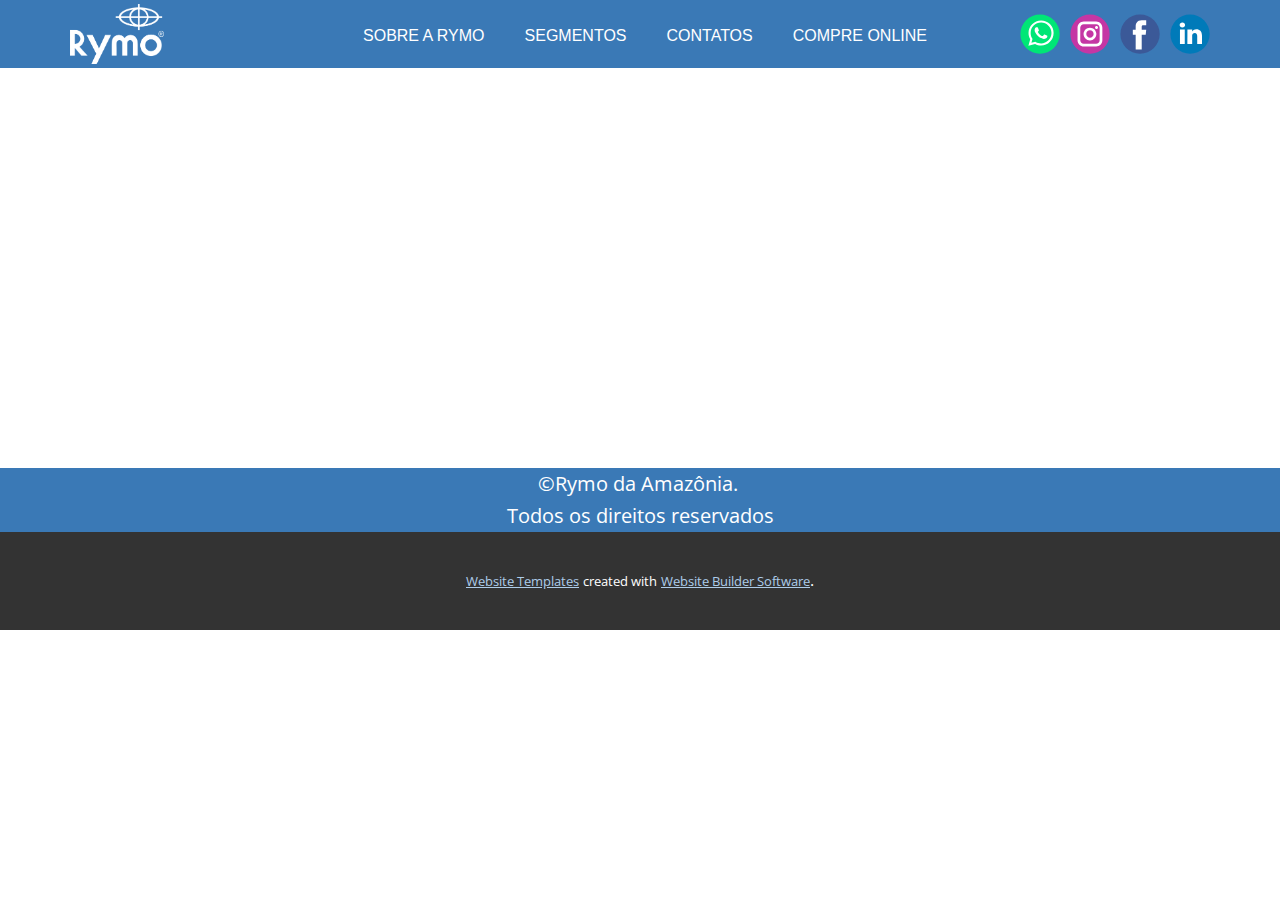
<file: Contato.html>
<!DOCTYPE html>
<html style="font-size: 16px;" lang="pt"><head>
    <meta name="viewport" content="width=device-width, initial-scale=1.0">
    <meta charset="utf-8">
    <meta name="keywords" content="">
    <meta name="description" content="">
    <title>Contato</title>
    <link rel="stylesheet" href="nicepage.css" media="screen">
<link rel="stylesheet" href="Contato.css" media="screen">
    <script class="u-script" type="text/javascript" src="jquery.js" defer=""></script>
    <script class="u-script" type="text/javascript" src="nicepage.js" defer=""></script>
    <meta name="generator" content="Nicepage 5.6.2, nicepage.com">
    <link id="u-theme-google-font" rel="stylesheet" href="https://fonts.googleapis.com/css?family=Roboto:100,100i,300,300i,400,400i,500,500i,700,700i,900,900i|Open+Sans:300,300i,400,400i,500,500i,600,600i,700,700i,800,800i">
    
    
    <script type="application/ld+json">{
		"@context": "http://schema.org",
		"@type": "Organization",
		"name": "",
		"logo": "/images/RymoBranca.png",
		"sameAs": [
				"https://api.whatsapp.com/send/?phone=5592996013564&text&type=phone_number&app_absent=0",
				"https://www.instagram.com/rymodaamazonia/",
				"https://www.facebook.com/RymoDaAmazonia/",
				"https://br.linkedin.com/company/rymo-da-amazônia"
		]
}</script>
    <meta name="theme-color" content="#478ac9">
    <meta property="og:title" content="Contato">
    <meta property="og:type" content="website">
  <meta data-intl-tel-input-cdn-path="intlTelInput/"></head>
  <body class="u-body u-xl-mode" data-lang="pt"><header class="u-align-center-sm u-align-center-xs u-clearfix u-custom-color-1 u-header u-header" id="sec-0764"><div class="u-clearfix u-sheet u-sheet-1">
        <div class="u-social-icons u-spacing-10 u-social-icons-1">
          <a class="u-social-url" target="_blank" data-type="Whatsapp" title="Whatsapp" href="https://api.whatsapp.com/send/?phone=5592996013564&amp;text&amp;type=phone_number&amp;app_absent=0"><span class="u-icon u-social-icon u-social-whatsapp u-icon-1"><svg class="u-svg-link" preserveAspectRatio="xMidYMin slice" viewBox="0 0 112 112" style=""><use xmlns:xlink="http://www.w3.org/1999/xlink" xlink:href="#svg-161e"></use></svg><svg class="u-svg-content" viewBox="0 0 112 112" x="0" y="0" id="svg-161e"><circle fill="currentColor" cx="56.1" cy="56.1" r="55"></circle><path fill="#FFFFFF" d="M83.8,28.3C77.2,21.7,68.4,18,59,18c-19.3,0-35.1,15.7-35.1,35.1c0,6.2,1.6,12.2,4.7,17.5l-5,18.2L42.2,84
	c5.1,2.8,10.9,4.3,16.8,4.3h0l0,0c19.3,0,35.1-15.7,35.1-35.1C94.1,43.8,90.5,35,83.8,28.3 M59,82.3L59,82.3
	c-5.2,0-10.4-1.4-14.9-4.1l-1.1-0.6l-11,2.9L35,69.8l-0.7-1.1c-2.9-4.6-4.5-10-4.5-15.5C29.8,37,42.9,24,59,24
	c7.8,0,15.1,3,20.6,8.6c5.5,5.5,8.5,12.8,8.5,20.6C88.2,69.2,75.1,82.3,59,82.3 M75,60.5c-0.9-0.4-5.2-2.6-6-2.9
	c-0.8-0.3-1.4-0.4-2,0.4s-2.3,2.9-2.8,3.4c-0.5,0.6-1,0.7-1.9,0.2c-0.9-0.4-3.7-1.4-7.1-4.4c-2.6-2.3-4.4-5.2-4.9-6.1
	c-0.5-0.9-0.1-1.4,0.4-1.8c0.4-0.4,0.9-1,1.3-1.5c0.4-0.5,0.6-0.9,0.9-1.5c0.3-0.6,0.1-1.1-0.1-1.5c-0.2-0.4-2-4.8-2.7-6.5
	c-0.7-1.7-1.4-1.5-2-1.5c-0.5,0-1.1,0-1.7,0c-0.6,0-1.5,0.2-2.3,1.1c-0.8,0.9-3.1,3-3.1,7.3c0,4.3,3.1,8.5,3.6,9.1
	c0.4,0.6,6.2,9.4,15,13.2c2.1,0.9,3.7,1.4,5,1.8c2.1,0.7,4,0.6,5.5,0.3c1.7-0.3,5.2-2.1,5.9-4.2c0.7-2,0.7-3.8,0.5-4.2
	C76.5,61.1,75.9,60.9,75,60.5"></path></svg></span>
          </a>
          <a class="u-social-url" title="instagram" target="_blank" href="https://www.instagram.com/rymodaamazonia/"><span class="u-icon u-social-icon u-social-instagram u-icon-2"><svg class="u-svg-link" preserveAspectRatio="xMidYMin slice" viewBox="0 0 112 112" style=""><use xmlns:xlink="http://www.w3.org/1999/xlink" xlink:href="#svg-2467"></use></svg><svg class="u-svg-content" viewBox="0 0 112 112" x="0" y="0" id="svg-2467"><circle fill="currentColor" cx="56.1" cy="56.1" r="55"></circle><path fill="#FFFFFF" d="M55.9,38.2c-9.9,0-17.9,8-17.9,17.9C38,66,46,74,55.9,74c9.9,0,17.9-8,17.9-17.9C73.8,46.2,65.8,38.2,55.9,38.2
      z M55.9,66.4c-5.7,0-10.3-4.6-10.3-10.3c-0.1-5.7,4.6-10.3,10.3-10.3c5.7,0,10.3,4.6,10.3,10.3C66.2,61.8,61.6,66.4,55.9,66.4z"></path><path fill="#FFFFFF" d="M74.3,33.5c-2.3,0-4.2,1.9-4.2,4.2s1.9,4.2,4.2,4.2s4.2-1.9,4.2-4.2S76.6,33.5,74.3,33.5z"></path><path fill="#FFFFFF" d="M73.1,21.3H38.6c-9.7,0-17.5,7.9-17.5,17.5v34.5c0,9.7,7.9,17.6,17.5,17.6h34.5c9.7,0,17.5-7.9,17.5-17.5V38.8
      C90.6,29.1,82.7,21.3,73.1,21.3z M83,73.3c0,5.5-4.5,9.9-9.9,9.9H38.6c-5.5,0-9.9-4.5-9.9-9.9V38.8c0-5.5,4.5-9.9,9.9-9.9h34.5
      c5.5,0,9.9,4.5,9.9,9.9V73.3z"></path></svg></span>
          </a>
          <a class="u-social-url" title="facebook" target="_blank" href="https://www.facebook.com/RymoDaAmazonia/"><span class="u-icon u-social-facebook u-social-icon u-icon-3"><svg class="u-svg-link" preserveAspectRatio="xMidYMin slice" viewBox="0 0 112 112" style=""><use xmlns:xlink="http://www.w3.org/1999/xlink" xlink:href="#svg-7f2b"></use></svg><svg class="u-svg-content" viewBox="0 0 112 112" x="0" y="0" id="svg-7f2b"><circle fill="currentColor" cx="56.1" cy="56.1" r="55"></circle><path fill="#FFFFFF" d="M73.5,31.6h-9.1c-1.4,0-3.6,0.8-3.6,3.9v8.5h12.6L72,58.3H60.8v40.8H43.9V58.3h-8V43.9h8v-9.2
      c0-6.7,3.1-17,17-17h12.5v13.9H73.5z"></path></svg></span>
          </a>
          <a class="u-social-url" target="_blank" data-type="LinkedIn" title="LinkedIn" href="https://br.linkedin.com/company/rymo-da-amazônia"><span class="u-icon u-social-icon u-social-linkedin u-icon-4"><svg class="u-svg-link" preserveAspectRatio="xMidYMin slice" viewBox="0 0 112 112" style=""><use xmlns:xlink="http://www.w3.org/1999/xlink" xlink:href="#svg-4eff"></use></svg><svg class="u-svg-content" viewBox="0 0 112 112" x="0" y="0" id="svg-4eff"><circle fill="currentColor" cx="56.1" cy="56.1" r="55"></circle><path fill="#FFFFFF" d="M41.3,83.7H27.9V43.4h13.4V83.7z M34.6,37.9L34.6,37.9c-4.6,0-7.5-3.1-7.5-7c0-4,3-7,7.6-7s7.4,3,7.5,7
      C42.2,34.8,39.2,37.9,34.6,37.9z M89.6,83.7H76.2V62.2c0-5.4-1.9-9.1-6.8-9.1c-3.7,0-5.9,2.5-6.9,4.9c-0.4,0.9-0.4,2.1-0.4,3.3v22.5
      H48.7c0,0,0.2-36.5,0-40.3h13.4v5.7c1.8-2.7,5-6.7,12.1-6.7c8.8,0,15.4,5.8,15.4,18.1V83.7z"></path></svg></span>
          </a>
        </div>
        <nav class="u-align-left u-menu u-menu-one-level u-offcanvas u-menu-1">
          <div class="menu-collapse" style="font-size: 1rem;">
            <a class="u-button-style u-nav-link" href="#" style="padding: 4px 0px; font-size: calc(1em + 8px);">
              <svg class="u-svg-link" preserveAspectRatio="xMidYMin slice" viewBox="0 0 302 302" style=""><use xmlns:xlink="http://www.w3.org/1999/xlink" xlink:href="#svg-8a8f"></use></svg>
              <svg xmlns="http://www.w3.org/2000/svg" xmlns:xlink="http://www.w3.org/1999/xlink" version="1.1" id="svg-8a8f" x="0px" y="0px" viewBox="0 0 302 302" style="enable-background:new 0 0 302 302;" xml:space="preserve" class="u-svg-content"><g><rect y="36" width="302" height="30"></rect><rect y="236" width="302" height="30"></rect><rect y="136" width="302" height="30"></rect>
</g><g></g><g></g><g></g><g></g><g></g><g></g><g></g><g></g><g></g><g></g><g></g><g></g><g></g><g></g><g></g></svg>
            </a>
          </div>
          <div class="u-custom-menu u-nav-container">
            <ul class="u-custom-font u-font-arial u-nav u-spacing-20 u-unstyled u-nav-1"><li class="u-nav-item"><a class="u-border-active-grey-90 u-border-hover-grey-50 u-button-style u-nav-link u-text-active-palette-2-base u-text-body-alt-color u-text-hover-palette-2-base" href="/Rymo-da-Amazônia.html#sec-5628" style="padding: 10px;">SOBRE A RYMO</a>
</li><li class="u-nav-item"><a class="u-border-active-grey-90 u-border-hover-grey-50 u-button-style u-nav-link u-text-active-palette-2-base u-text-body-alt-color u-text-hover-palette-2-base" href="/Rymo-da-Amazônia.html#sec-8c0e" style="padding: 10px;">SEGMENTOS</a>
</li><li class="u-nav-item"><a class="u-border-active-grey-90 u-border-hover-grey-50 u-button-style u-nav-link u-text-active-palette-2-base u-text-body-alt-color u-text-hover-palette-2-base" href="/Rymo-da-Amazônia.html#sec-77c6" style="padding: 10px;">CONTATOS</a>
</li><li class="u-nav-item"><a class="u-border-active-grey-90 u-border-hover-grey-50 u-button-style u-nav-link u-text-active-palette-2-base u-text-body-alt-color u-text-hover-palette-2-base" href="https://www.magazineluiza.com.br/lojista/rymodaamazonia/" target="_blank" style="padding: 10px 0px 10px 10px;">COMPRE ONLINE</a>
</li></ul>
          </div>
          <div class="u-custom-menu u-nav-container-collapse">
            <div class="u-align-center u-black u-container-style u-inner-container-layout u-opacity u-opacity-95 u-sidenav">
              <div class="u-sidenav-overflow">
                <div class="u-menu-close"></div>
                <ul class="u-align-center u-nav u-popupmenu-items u-unstyled u-nav-2"><li class="u-nav-item"><a class="u-button-style u-nav-link" href="/Rymo-da-Amazônia.html#sec-5628">SOBRE A RYMO</a>
</li><li class="u-nav-item"><a class="u-button-style u-nav-link" href="/Rymo-da-Amazônia.html#sec-8c0e">SEGMENTOS</a>
</li><li class="u-nav-item"><a class="u-button-style u-nav-link" href="/Rymo-da-Amazônia.html#sec-77c6">CONTATOS</a>
</li><li class="u-nav-item"><a class="u-button-style u-nav-link" href="https://www.magazineluiza.com.br/lojista/rymodaamazonia/" target="_blank">COMPRE ONLINE</a>
</li></ul>
              </div>
            </div>
            <div class="u-black u-menu-overlay u-opacity u-opacity-70"></div>
          </div>
        </nav>
        <a href="https://nicepage.com/html-website-builder" class="u-image u-logo u-image-1" data-image-width="2261" data-image-height="1434">
          <img src="/images/RymoBranca.png" class="u-logo-image u-logo-image-1">
        </a>
      </div></header>
    <section class="u-clearfix u-section-1" id="sec-1665">
      <div class="u-clearfix u-sheet u-sheet-1"></div>
    </section>
    
    
    <footer class="u-align-center u-clearfix u-custom-color-1 u-footer u-footer" id="sec-5485"><div class="u-clearfix u-sheet u-sheet-1">
        <p class="u-small-text u-text u-text-variant u-text-1">©Rymo da Amazônia.&nbsp;<br>Todos os direitos reservados
        </p>
      </div></footer>
    <section class="u-backlink u-clearfix u-grey-80">
      <a class="u-link" href="https://nicepage.com/website-templates" target="_blank">
        <span>Website Templates</span>
      </a>
      <p class="u-text">
        <span>created with</span>
      </p>
      <a class="u-link" href="" target="_blank">
        <span>Website Builder Software</span>
      </a>. 
    </section>
  
</body></html>
</file>
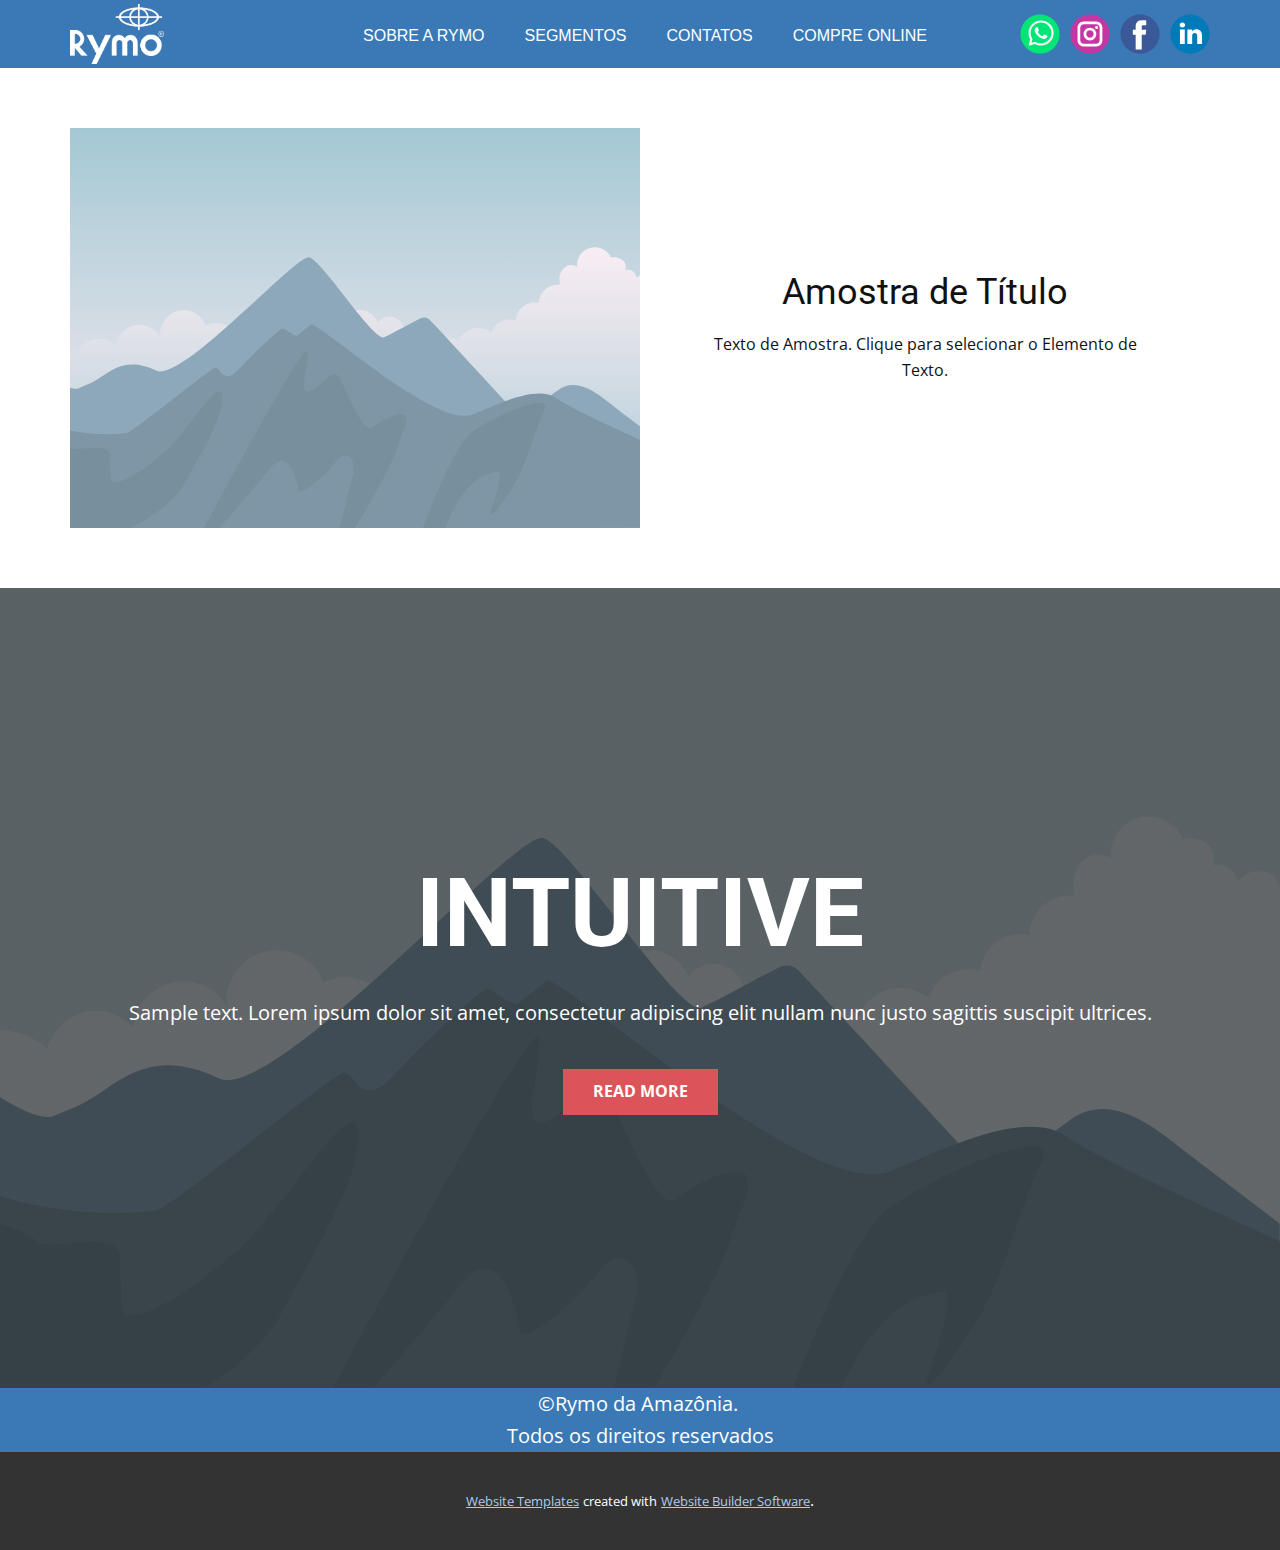
<file: Página-1.html>
<!DOCTYPE html>
<html style="font-size: 16px;" lang="pt"><head>
    <meta name="viewport" content="width=device-width, initial-scale=1.0">
    <meta charset="utf-8">
    <meta name="keywords" content="INTUITIVE">
    <meta name="description" content="">
    <title>Página 1</title>
    <link rel="stylesheet" href="nicepage.css" media="screen">
<link rel="stylesheet" href="Página-1.css" media="screen">
    <script class="u-script" type="text/javascript" src="jquery.js" defer=""></script>
    <script class="u-script" type="text/javascript" src="nicepage.js" defer=""></script>
    <meta name="generator" content="Nicepage 5.6.2, nicepage.com">
    <link id="u-theme-google-font" rel="stylesheet" href="https://fonts.googleapis.com/css?family=Roboto:100,100i,300,300i,400,400i,500,500i,700,700i,900,900i|Open+Sans:300,300i,400,400i,500,500i,600,600i,700,700i,800,800i">
    
    
    
    <script type="application/ld+json">{
		"@context": "http://schema.org",
		"@type": "Organization",
		"name": "",
		"logo": "/images/RymoBranca.png",
		"sameAs": [
				"https://api.whatsapp.com/send/?phone=5592996013564&text&type=phone_number&app_absent=0",
				"https://www.instagram.com/rymodaamazonia/",
				"https://www.facebook.com/RymoDaAmazonia/",
				"https://br.linkedin.com/company/rymo-da-amazônia"
		]
}</script>
    <meta name="theme-color" content="#478ac9">
    <meta property="og:title" content="Página 1">
    <meta property="og:type" content="website">
  <meta data-intl-tel-input-cdn-path="intlTelInput/"></head>
  <body class="u-body u-xl-mode" data-lang="pt"><header class="u-align-center-sm u-align-center-xs u-clearfix u-custom-color-1 u-header u-header" id="sec-0764"><div class="u-clearfix u-sheet u-sheet-1">
        <div class="u-social-icons u-spacing-10 u-social-icons-1">
          <a class="u-social-url" target="_blank" data-type="Whatsapp" title="Whatsapp" href="https://api.whatsapp.com/send/?phone=5592996013564&amp;text&amp;type=phone_number&amp;app_absent=0"><span class="u-icon u-social-icon u-social-whatsapp u-icon-1"><svg class="u-svg-link" preserveAspectRatio="xMidYMin slice" viewBox="0 0 112 112" style=""><use xmlns:xlink="http://www.w3.org/1999/xlink" xlink:href="#svg-161e"></use></svg><svg class="u-svg-content" viewBox="0 0 112 112" x="0" y="0" id="svg-161e"><circle fill="currentColor" cx="56.1" cy="56.1" r="55"></circle><path fill="#FFFFFF" d="M83.8,28.3C77.2,21.7,68.4,18,59,18c-19.3,0-35.1,15.7-35.1,35.1c0,6.2,1.6,12.2,4.7,17.5l-5,18.2L42.2,84
	c5.1,2.8,10.9,4.3,16.8,4.3h0l0,0c19.3,0,35.1-15.7,35.1-35.1C94.1,43.8,90.5,35,83.8,28.3 M59,82.3L59,82.3
	c-5.2,0-10.4-1.4-14.9-4.1l-1.1-0.6l-11,2.9L35,69.8l-0.7-1.1c-2.9-4.6-4.5-10-4.5-15.5C29.8,37,42.9,24,59,24
	c7.8,0,15.1,3,20.6,8.6c5.5,5.5,8.5,12.8,8.5,20.6C88.2,69.2,75.1,82.3,59,82.3 M75,60.5c-0.9-0.4-5.2-2.6-6-2.9
	c-0.8-0.3-1.4-0.4-2,0.4s-2.3,2.9-2.8,3.4c-0.5,0.6-1,0.7-1.9,0.2c-0.9-0.4-3.7-1.4-7.1-4.4c-2.6-2.3-4.4-5.2-4.9-6.1
	c-0.5-0.9-0.1-1.4,0.4-1.8c0.4-0.4,0.9-1,1.3-1.5c0.4-0.5,0.6-0.9,0.9-1.5c0.3-0.6,0.1-1.1-0.1-1.5c-0.2-0.4-2-4.8-2.7-6.5
	c-0.7-1.7-1.4-1.5-2-1.5c-0.5,0-1.1,0-1.7,0c-0.6,0-1.5,0.2-2.3,1.1c-0.8,0.9-3.1,3-3.1,7.3c0,4.3,3.1,8.5,3.6,9.1
	c0.4,0.6,6.2,9.4,15,13.2c2.1,0.9,3.7,1.4,5,1.8c2.1,0.7,4,0.6,5.5,0.3c1.7-0.3,5.2-2.1,5.9-4.2c0.7-2,0.7-3.8,0.5-4.2
	C76.5,61.1,75.9,60.9,75,60.5"></path></svg></span>
          </a>
          <a class="u-social-url" title="instagram" target="_blank" href="https://www.instagram.com/rymodaamazonia/"><span class="u-icon u-social-icon u-social-instagram u-icon-2"><svg class="u-svg-link" preserveAspectRatio="xMidYMin slice" viewBox="0 0 112 112" style=""><use xmlns:xlink="http://www.w3.org/1999/xlink" xlink:href="#svg-2467"></use></svg><svg class="u-svg-content" viewBox="0 0 112 112" x="0" y="0" id="svg-2467"><circle fill="currentColor" cx="56.1" cy="56.1" r="55"></circle><path fill="#FFFFFF" d="M55.9,38.2c-9.9,0-17.9,8-17.9,17.9C38,66,46,74,55.9,74c9.9,0,17.9-8,17.9-17.9C73.8,46.2,65.8,38.2,55.9,38.2
      z M55.9,66.4c-5.7,0-10.3-4.6-10.3-10.3c-0.1-5.7,4.6-10.3,10.3-10.3c5.7,0,10.3,4.6,10.3,10.3C66.2,61.8,61.6,66.4,55.9,66.4z"></path><path fill="#FFFFFF" d="M74.3,33.5c-2.3,0-4.2,1.9-4.2,4.2s1.9,4.2,4.2,4.2s4.2-1.9,4.2-4.2S76.6,33.5,74.3,33.5z"></path><path fill="#FFFFFF" d="M73.1,21.3H38.6c-9.7,0-17.5,7.9-17.5,17.5v34.5c0,9.7,7.9,17.6,17.5,17.6h34.5c9.7,0,17.5-7.9,17.5-17.5V38.8
      C90.6,29.1,82.7,21.3,73.1,21.3z M83,73.3c0,5.5-4.5,9.9-9.9,9.9H38.6c-5.5,0-9.9-4.5-9.9-9.9V38.8c0-5.5,4.5-9.9,9.9-9.9h34.5
      c5.5,0,9.9,4.5,9.9,9.9V73.3z"></path></svg></span>
          </a>
          <a class="u-social-url" title="facebook" target="_blank" href="https://www.facebook.com/RymoDaAmazonia/"><span class="u-icon u-social-facebook u-social-icon u-icon-3"><svg class="u-svg-link" preserveAspectRatio="xMidYMin slice" viewBox="0 0 112 112" style=""><use xmlns:xlink="http://www.w3.org/1999/xlink" xlink:href="#svg-7f2b"></use></svg><svg class="u-svg-content" viewBox="0 0 112 112" x="0" y="0" id="svg-7f2b"><circle fill="currentColor" cx="56.1" cy="56.1" r="55"></circle><path fill="#FFFFFF" d="M73.5,31.6h-9.1c-1.4,0-3.6,0.8-3.6,3.9v8.5h12.6L72,58.3H60.8v40.8H43.9V58.3h-8V43.9h8v-9.2
      c0-6.7,3.1-17,17-17h12.5v13.9H73.5z"></path></svg></span>
          </a>
          <a class="u-social-url" target="_blank" data-type="LinkedIn" title="LinkedIn" href="https://br.linkedin.com/company/rymo-da-amazônia"><span class="u-icon u-social-icon u-social-linkedin u-icon-4"><svg class="u-svg-link" preserveAspectRatio="xMidYMin slice" viewBox="0 0 112 112" style=""><use xmlns:xlink="http://www.w3.org/1999/xlink" xlink:href="#svg-4eff"></use></svg><svg class="u-svg-content" viewBox="0 0 112 112" x="0" y="0" id="svg-4eff"><circle fill="currentColor" cx="56.1" cy="56.1" r="55"></circle><path fill="#FFFFFF" d="M41.3,83.7H27.9V43.4h13.4V83.7z M34.6,37.9L34.6,37.9c-4.6,0-7.5-3.1-7.5-7c0-4,3-7,7.6-7s7.4,3,7.5,7
      C42.2,34.8,39.2,37.9,34.6,37.9z M89.6,83.7H76.2V62.2c0-5.4-1.9-9.1-6.8-9.1c-3.7,0-5.9,2.5-6.9,4.9c-0.4,0.9-0.4,2.1-0.4,3.3v22.5
      H48.7c0,0,0.2-36.5,0-40.3h13.4v5.7c1.8-2.7,5-6.7,12.1-6.7c8.8,0,15.4,5.8,15.4,18.1V83.7z"></path></svg></span>
          </a>
        </div>
        <nav class="u-align-left u-menu u-menu-one-level u-offcanvas u-menu-1">
          <div class="menu-collapse" style="font-size: 1rem;">
            <a class="u-button-style u-nav-link" href="#" style="padding: 4px 0px; font-size: calc(1em + 8px);">
              <svg class="u-svg-link" preserveAspectRatio="xMidYMin slice" viewBox="0 0 302 302" style=""><use xmlns:xlink="http://www.w3.org/1999/xlink" xlink:href="#svg-8a8f"></use></svg>
              <svg xmlns="http://www.w3.org/2000/svg" xmlns:xlink="http://www.w3.org/1999/xlink" version="1.1" id="svg-8a8f" x="0px" y="0px" viewBox="0 0 302 302" style="enable-background:new 0 0 302 302;" xml:space="preserve" class="u-svg-content"><g><rect y="36" width="302" height="30"></rect><rect y="236" width="302" height="30"></rect><rect y="136" width="302" height="30"></rect>
</g><g></g><g></g><g></g><g></g><g></g><g></g><g></g><g></g><g></g><g></g><g></g><g></g><g></g><g></g><g></g></svg>
            </a>
          </div>
          <div class="u-custom-menu u-nav-container">
            <ul class="u-custom-font u-font-arial u-nav u-spacing-20 u-unstyled u-nav-1"><li class="u-nav-item"><a class="u-border-active-grey-90 u-border-hover-grey-50 u-button-style u-nav-link u-text-active-palette-2-base u-text-body-alt-color u-text-hover-palette-2-base" href="/Rymo-da-Amazônia.html#sec-5628" style="padding: 10px;">SOBRE A RYMO</a>
</li><li class="u-nav-item"><a class="u-border-active-grey-90 u-border-hover-grey-50 u-button-style u-nav-link u-text-active-palette-2-base u-text-body-alt-color u-text-hover-palette-2-base" href="/Rymo-da-Amazônia.html#sec-8c0e" style="padding: 10px;">SEGMENTOS</a>
</li><li class="u-nav-item"><a class="u-border-active-grey-90 u-border-hover-grey-50 u-button-style u-nav-link u-text-active-palette-2-base u-text-body-alt-color u-text-hover-palette-2-base" href="/Rymo-da-Amazônia.html#sec-77c6" style="padding: 10px;">CONTATOS</a>
</li><li class="u-nav-item"><a class="u-border-active-grey-90 u-border-hover-grey-50 u-button-style u-nav-link u-text-active-palette-2-base u-text-body-alt-color u-text-hover-palette-2-base" href="https://www.magazineluiza.com.br/lojista/rymodaamazonia/" target="_blank" style="padding: 10px 0px 10px 10px;">COMPRE ONLINE</a>
</li></ul>
          </div>
          <div class="u-custom-menu u-nav-container-collapse">
            <div class="u-align-center u-black u-container-style u-inner-container-layout u-opacity u-opacity-95 u-sidenav">
              <div class="u-sidenav-overflow">
                <div class="u-menu-close"></div>
                <ul class="u-align-center u-nav u-popupmenu-items u-unstyled u-nav-2"><li class="u-nav-item"><a class="u-button-style u-nav-link" href="/Rymo-da-Amazônia.html#sec-5628">SOBRE A RYMO</a>
</li><li class="u-nav-item"><a class="u-button-style u-nav-link" href="/Rymo-da-Amazônia.html#sec-8c0e">SEGMENTOS</a>
</li><li class="u-nav-item"><a class="u-button-style u-nav-link" href="/Rymo-da-Amazônia.html#sec-77c6">CONTATOS</a>
</li><li class="u-nav-item"><a class="u-button-style u-nav-link" href="https://www.magazineluiza.com.br/lojista/rymodaamazonia/" target="_blank">COMPRE ONLINE</a>
</li></ul>
              </div>
            </div>
            <div class="u-black u-menu-overlay u-opacity u-opacity-70"></div>
          </div>
        </nav>
        <a href="https://nicepage.com/html-website-builder" class="u-image u-logo u-image-1" data-image-width="2261" data-image-height="1434">
          <img src="/images/RymoBranca.png" class="u-logo-image u-logo-image-1">
        </a>
      </div></header>
    <section class="u-clearfix u-section-1" id="sec-d479">
      <div class="u-clearfix u-sheet u-sheet-1">
        <div class="u-clearfix u-expanded-width u-layout-wrap u-layout-wrap-1">
          <div class="u-layout">
            <div class="u-layout-row">
              <div class="u-container-style u-image u-layout-cell u-size-30 u-image-1" data-image-width="400" data-image-height="265">
                <div class="u-container-layout u-container-layout-1"></div>
              </div>
              <div class="u-container-align-center u-container-style u-layout-cell u-size-30 u-layout-cell-2">
                <div class="u-container-layout u-valign-middle u-container-layout-2">
                  <h2 class="u-align-center u-text u-text-default u-text-1">Amostra de Título</h2>
                  <p class="u-align-center u-text u-text-default u-text-2">Texto de Amostra. Clique para selecionar o Elemento de Texto.</p>
                </div>
              </div>
            </div>
          </div>
        </div>
      </div>
    </section>
    <section class="u-align-center u-clearfix u-image u-shading u-section-2" src="" data-image-width="256" data-image-height="256" id="sec-8791">
      <div class="u-clearfix u-sheet u-valign-middle u-sheet-1">
        <h1 class="u-text u-text-default u-title u-text-1">INTUITIVE</h1>
        <p class="u-large-text u-text u-text-default u-text-variant u-text-2">Sample text. Lorem ipsum dolor sit amet, consectetur adipiscing elit nullam nunc justo sagittis suscipit ultrices.</p>
        <a href="#" class="u-btn u-button-style u-palette-2-base u-btn-1">Read More</a>
      </div>
    </section>
    
    
    <footer class="u-align-center u-clearfix u-custom-color-1 u-footer u-footer" id="sec-5485"><div class="u-clearfix u-sheet u-sheet-1">
        <p class="u-small-text u-text u-text-variant u-text-1">©Rymo da Amazônia.&nbsp;<br>Todos os direitos reservados
        </p>
      </div></footer>
    <section class="u-backlink u-clearfix u-grey-80">
      <a class="u-link" href="https://nicepage.com/website-templates" target="_blank">
        <span>Website Templates</span>
      </a>
      <p class="u-text">
        <span>created with</span>
      </p>
      <a class="u-link" href="" target="_blank">
        <span>Website Builder Software</span>
      </a>. 
    </section>
  
</body></html>
</file>
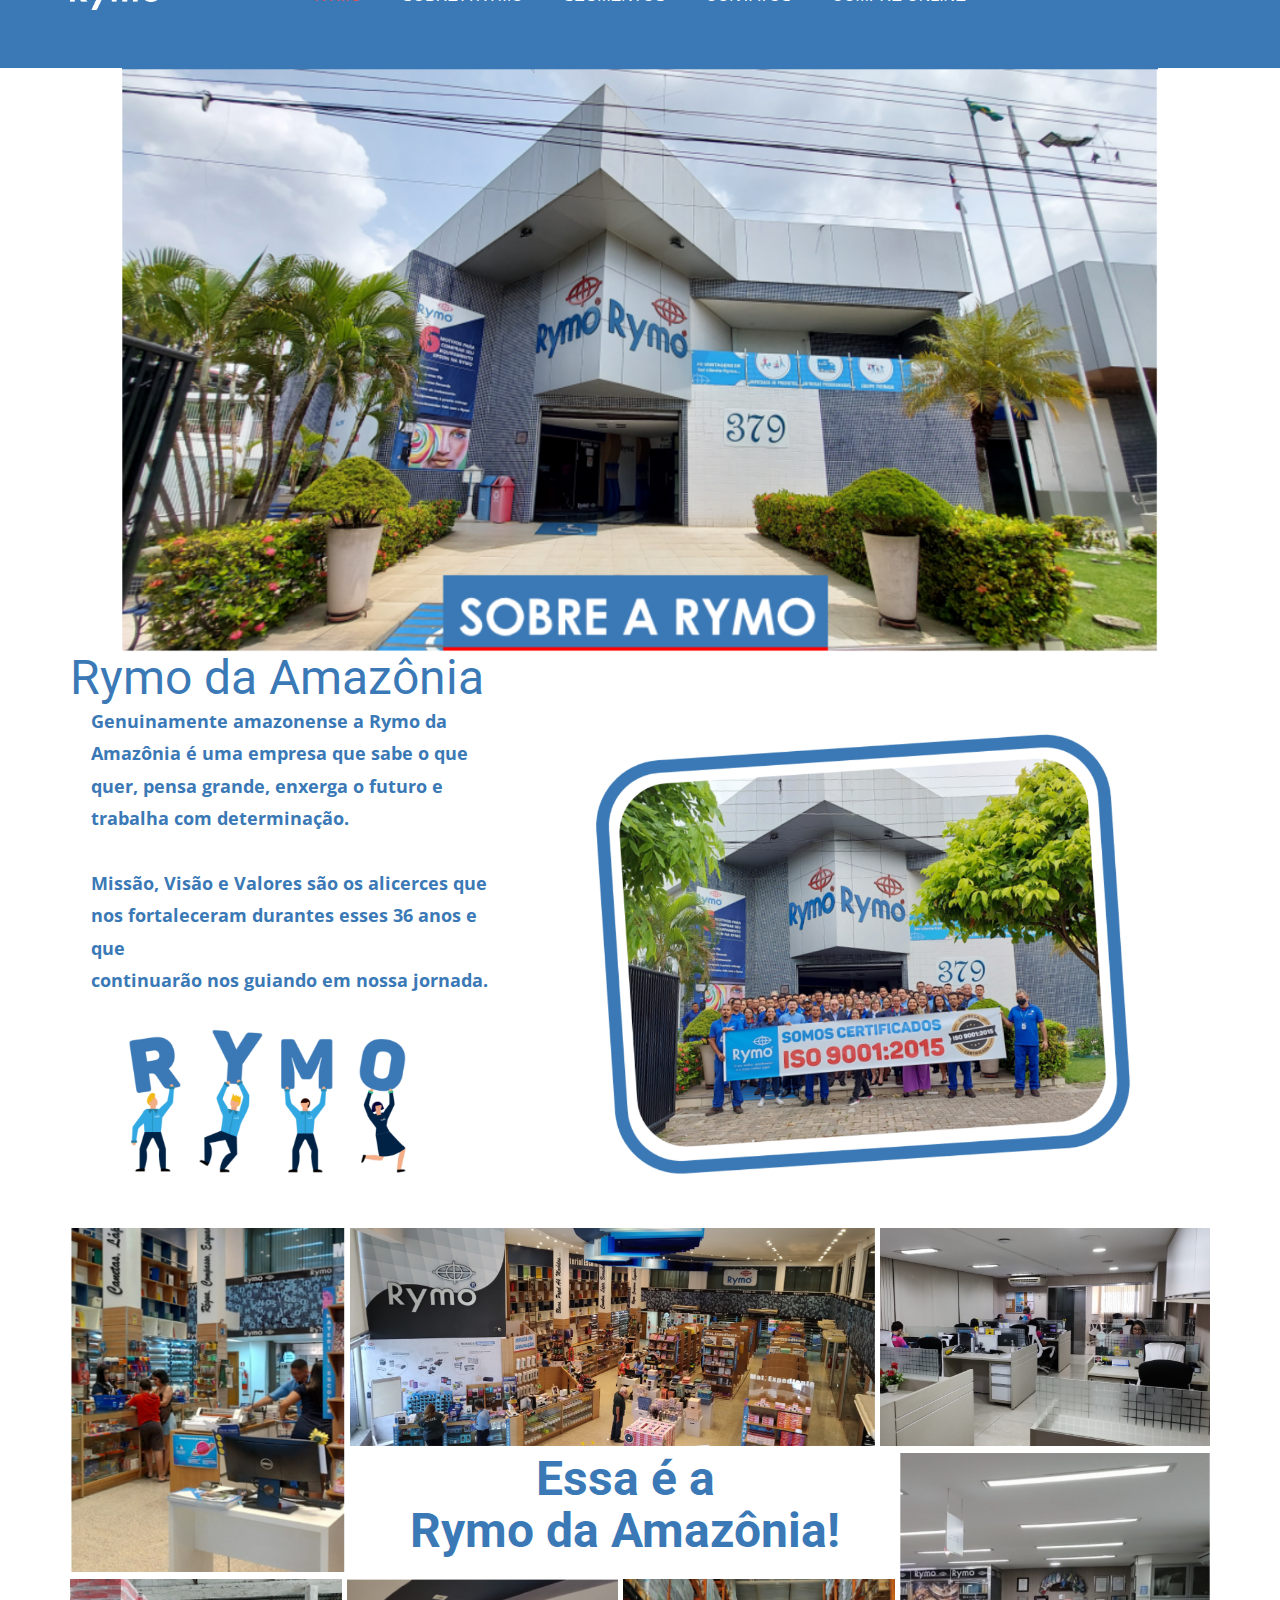
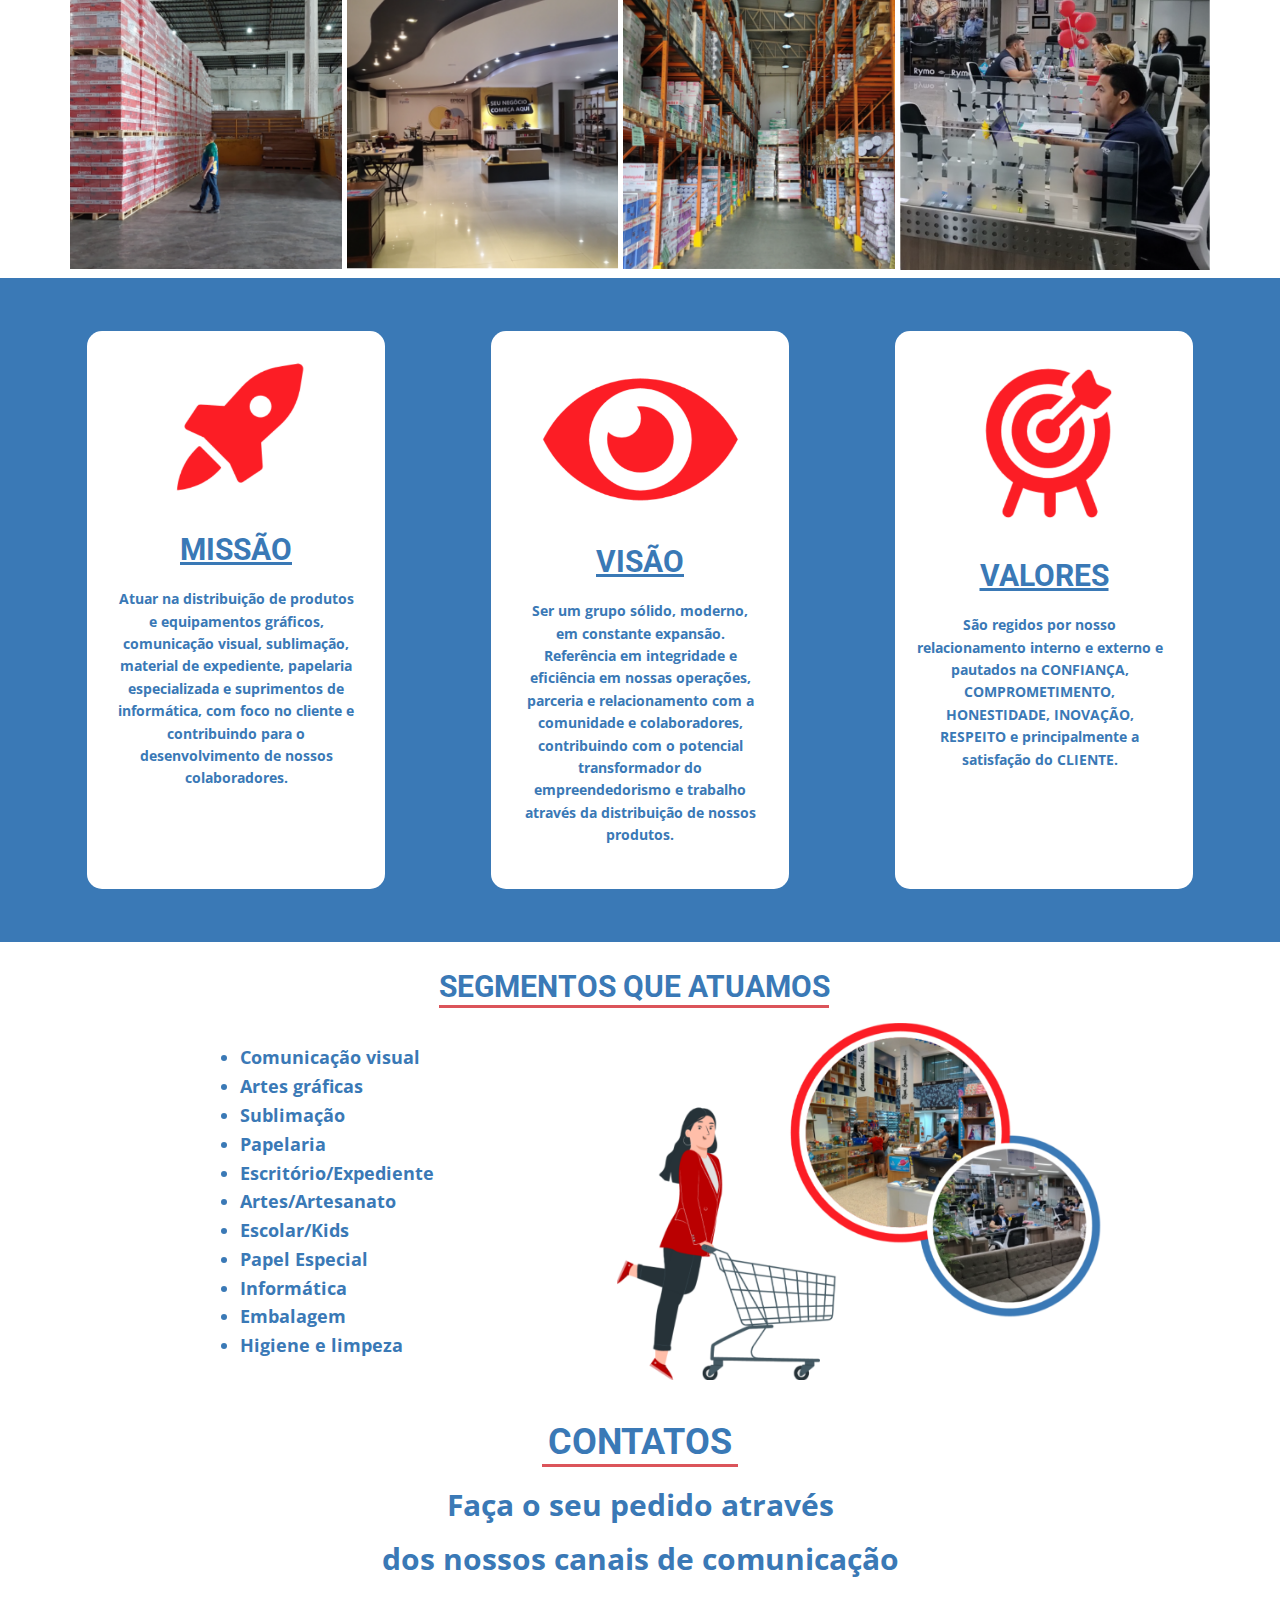
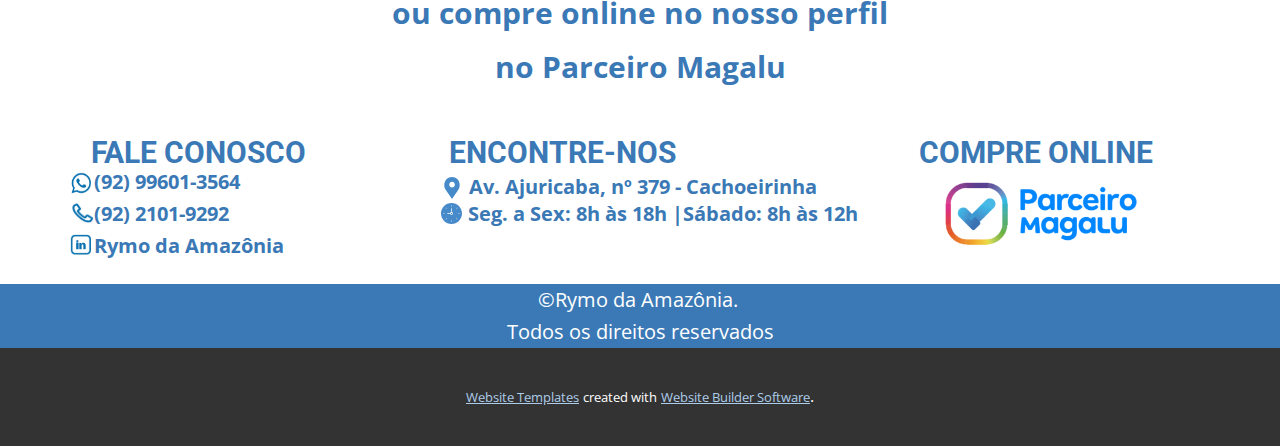
<file: Página-Inicial.html>
<!DOCTYPE html>
<html style="font-size: 16px;" lang="pt"><head>
    <meta name="viewport" content="width=device-width, initial-scale=1.0">
    <meta charset="utf-8">
    <meta name="keywords" content="Rymo da Amazônia, Essa é aRymo da Amazônia!">
    <meta name="description" content="">
    <title>Página Inicial</title>
    <link rel="stylesheet" href="nicepage.css" media="screen">
<link rel="stylesheet" href="Página-Inicial.css" media="screen">
    <script class="u-script" type="text/javascript" src="jquery.js" defer=""></script>
    <script class="u-script" type="text/javascript" src="nicepage.js" defer=""></script>
    <meta name="generator" content="Nicepage 5.6.2, nicepage.com">
    <link id="u-theme-google-font" rel="stylesheet" href="https://fonts.googleapis.com/css?family=Roboto:100,100i,300,300i,400,400i,500,500i,700,700i,900,900i|Open+Sans:300,300i,400,400i,500,500i,600,600i,700,700i,800,800i">
    
    
    
    
    
    
    
    <script type="application/ld+json">{
		"@context": "http://schema.org",
		"@type": "Organization",
		"name": "",
		"logo": "/images/RymoBranca.png"
}</script>
    <meta name="theme-color" content="#478ac9">
    <meta property="og:title" content="Página Inicial">
    <meta property="og:type" content="website">
  <meta data-intl-tel-input-cdn-path="intlTelInput/"></head>
  <body class="u-body u-xl-mode" data-lang="pt"><header class="u-clearfix u-custom-color-1 u-header u-sticky-bd5e u-header" id="sec-0764"><div class="u-clearfix u-sheet u-sheet-1">
        <a href="/Página-Inicial.html" class="u-image u-logo u-image-1" data-image-width="2261" data-image-height="1434" title="Rymo da Amazônia">
          <img src="/images/RymoBranca.png" class="u-logo-image u-logo-image-1">
        </a>
        <nav class="u-menu u-menu-one-level u-offcanvas u-menu-1">
          <div class="menu-collapse u-custom-font u-font-arial" style="font-size: 1rem; letter-spacing: 0px; font-weight: 700;">
            <a class="u-button-style u-custom-active-border-color u-custom-active-color u-custom-border u-custom-border-color u-custom-borders u-custom-hover-border-color u-custom-hover-color u-custom-left-right-menu-spacing u-custom-padding-bottom u-custom-text-active-color u-custom-text-color u-custom-text-hover-color u-custom-top-bottom-menu-spacing u-nav-link u-text-active-palette-1-base u-text-hover-palette-2-base" href="#">
              <svg class="u-svg-link" viewBox="0 0 24 24"><use xmlns:xlink="http://www.w3.org/1999/xlink" xlink:href="#menu-hamburger"></use></svg>
              <svg class="u-svg-content" version="1.1" id="menu-hamburger" viewBox="0 0 16 16" x="0px" y="0px" xmlns:xlink="http://www.w3.org/1999/xlink" xmlns="http://www.w3.org/2000/svg"><g><rect y="1" width="16" height="2"></rect><rect y="7" width="16" height="2"></rect><rect y="13" width="16" height="2"></rect>
</g></svg>
            </a>
          </div>
          <div class="u-custom-menu u-nav-container">
            <ul class="u-custom-font u-font-arial u-nav u-spacing-20 u-unstyled u-nav-1"><li class="u-nav-item"><a class="u-border-active-grey-90 u-border-hover-grey-50 u-button-style u-nav-link u-text-active-palette-2-base u-text-body-alt-color u-text-hover-palette-2-base" href="/Página-Inicial.html" style="padding: 10px;">RYMO</a>
</li><li class="u-nav-item"><a class="u-border-active-grey-90 u-border-hover-grey-50 u-button-style u-nav-link u-text-active-palette-2-base u-text-body-alt-color u-text-hover-palette-2-base" href="/Página-Inicial.html#sec-2336" style="padding: 10px;">SOBRE A RYMO</a>
</li><li class="u-nav-item"><a class="u-border-active-grey-90 u-border-hover-grey-50 u-button-style u-nav-link u-text-active-palette-2-base u-text-body-alt-color u-text-hover-palette-2-base" href="/Página-Inicial.html#sec-8c0e" style="padding: 10px;">SEGMENTOS</a>
</li><li class="u-nav-item"><a class="u-border-active-grey-90 u-border-hover-grey-50 u-button-style u-nav-link u-text-active-palette-2-base u-text-body-alt-color u-text-hover-palette-2-base" href="/Página-Inicial.html#sec-77c6" style="padding: 10px;">CONTATOS</a>
</li><li class="u-nav-item"><a class="u-border-active-grey-90 u-border-hover-grey-50 u-button-style u-nav-link u-text-active-palette-2-base u-text-body-alt-color u-text-hover-palette-2-base" href="https://www.magazineluiza.com.br/lojista/rymodaamazonia/" target="_blank" style="padding: 10px;">COMPRE ONLINE</a>
</li></ul>
          </div>
          <div class="u-custom-menu u-nav-container-collapse">
            <div class="u-black u-container-style u-inner-container-layout u-opacity u-opacity-95 u-sidenav">
              <div class="u-inner-container-layout u-sidenav-overflow">
                <div class="u-menu-close"></div>
                <ul class="u-align-center u-nav u-popupmenu-items u-unstyled u-nav-2"><li class="u-nav-item"><a class="u-button-style u-nav-link" href="/Página-Inicial.html">RYMO</a>
</li><li class="u-nav-item"><a class="u-button-style u-nav-link" href="/Página-Inicial.html#sec-2336">SOBRE A RYMO</a>
</li><li class="u-nav-item"><a class="u-button-style u-nav-link" href="/Página-Inicial.html#sec-8c0e">SEGMENTOS</a>
</li><li class="u-nav-item"><a class="u-button-style u-nav-link" href="/Página-Inicial.html#sec-77c6">CONTATOS</a>
</li><li class="u-nav-item"><a class="u-button-style u-nav-link" href="https://www.magazineluiza.com.br/lojista/rymodaamazonia/" target="_blank">COMPRE ONLINE</a>
</li></ul>
              </div>
            </div>
            <div class="u-black u-menu-overlay u-opacity u-opacity-70"></div>
          </div>
        </nav>
      </div></header>
    <section class="u-clearfix u-section-1" id="sec-a9ae">
      <div class="u-clearfix u-sheet u-sheet-1">
        <img class="u-image u-image-1" src="/images/image.png" data-image-width="1134" data-image-height="639">
      </div>
    </section>
    <section class="u-align-center u-clearfix u-section-2" id="sec-5628">
      <div class="u-clearfix u-sheet u-sheet-1">
        <h1 class="u-text u-text-custom-color-1 u-text-default u-text-1">Rymo da Amazônia</h1>
        <p class="u-align-left u-text u-text-custom-color-1 u-text-2">Genuinamente amazonense a Rymo da <br>Amazônia é uma empresa que sabe o que <br>quer, pensa grande, enxerga o futuro e <br>trabalha com determinação. <br>
          <br>Missão, Visão e Valores são os alicerces que <br>nos fortaleceram durantes esses 36 anos e que <br>continuarão nos guiando em nossa jornada.
        </p>
        <img class="u-image u-image-contain u-image-default u-image-1" src="/images/image2.png" alt="" data-image-width="826" data-image-height="435">
        <img class="u-image u-image-contain u-image-default u-image-2" src="/images/image3.png" alt="" data-image-width="1016" data-image-height="812">
      </div>
    </section>
    <section class="u-align-center u-clearfix u-section-3" id="sec-2336">
      <div class="u-clearfix u-sheet u-valign-middle u-sheet-1">
        <img class="u-image u-image-default u-image-1" src="/images/image4.png" alt="" data-image-width="1675" data-image-height="695">
        <img class="u-image u-image-default u-image-2" src="/images/image5.png" alt="" data-image-width="1050" data-image-height="768">
        <img class="u-image u-image-default u-image-3" src="/images/image11.png" alt="" data-image-width="576" data-image-height="791">
        <img class="u-image u-image-default u-image-4" src="/images/image9.png" alt="" data-image-width="581" data-image-height="794">
        <h1 class="u-text u-text-custom-color-1 u-text-default u-text-1">Essa é a<br>Rymo da Amazônia!
        </h1>
        <div class="u-list u-list-1">
          <div class="u-repeater u-repeater-1">
            <div class="u-container-style u-image u-list-item u-repeater-item u-image-5" data-image-width="567" data-image-height="413">
              <div class="u-container-layout u-similar-container u-container-layout-1"></div>
            </div>
            <div class="u-container-style u-image u-list-item u-repeater-item u-image-6" data-image-width="760" data-image-height="658">
              <div class="u-container-layout u-similar-container u-container-layout-2"></div>
            </div>
            <div class="u-container-style u-image u-list-item u-repeater-item u-image-7" data-image-width="762" data-image-height="657">
              <div class="u-container-layout u-similar-container u-container-layout-3"></div>
            </div>
          </div>
        </div>
      </div>
    </section>
    <section class="u-align-center u-clearfix u-custom-color-1 u-section-4" id="sec-5caa">
      <div class="u-clearfix u-sheet u-valign-middle u-sheet-1">
        <div class="u-align-center u-container-style u-group u-radius-15 u-shape-round u-white u-group-1">
          <div class="u-container-layout u-container-layout-1">
            <img class="u-image u-image-contain u-image-default u-image-1" src="/images/image13.png" alt="" data-image-width="298" data-image-height="290">
            <h3 class="u-text u-text-custom-color-1 u-text-1">MISSÃO</h3>
            <p class="u-text u-text-custom-color-1 u-text-2"> Atuar na distribuição de pro​dutos e equipamentos gráficos, comunicação visual, sublimação, material de expediente, papelaria especializada e suprimentos de informática, com foco no cliente e contribuindo para o desenvolvimento de nossos colaboradores.</p>
          </div>
        </div>
        <div class="u-container-style u-group u-radius-15 u-shape-round u-white u-group-2">
          <div class="u-container-layout u-container-layout-2">
            <img class="u-expanded-width u-image u-image-contain u-image-default u-image-2" src="/images/image14.png" alt="" data-image-width="445" data-image-height="281">
            <h3 class="u-text u-text-custom-color-1 u-text-default u-text-3">VISÃO</h3>
            <p class="u-align-center u-text u-text-custom-color-1 u-text-default u-text-4"> Ser um grupo sólido, moderno, em constante expansão. Referência em integridade e eficiência em nossas operações, parceria e relacionamento com a comunidade e colaboradores, contribuindo com o potencial transformador do empreendedorismo e trabalho através da distribuição de nossos produtos.</p>
          </div>
        </div>
        <div class="u-container-style u-group u-radius-15 u-shape-round u-white u-group-3">
          <div class="u-container-layout u-container-layout-3">
            <img class="u-image u-image-contain u-image-default u-image-3" src="/images/image15.png" alt="" data-image-width="264" data-image-height="284">
            <h3 class="u-text u-text-custom-color-1 u-text-default u-text-5">VALORES</h3>
            <p class="u-align-center u-text u-text-custom-color-1 u-text-6"> São regidos por nosso relacionamento interno e externo e pautados na CONFIANÇA, COMPROMETIMENTO, HONESTIDADE, INOVAÇÃO, RESPEITO e principalmente a satisfação do CLIENTE. </p>
          </div>
        </div>
      </div>
    </section>
    <section class="u-clearfix u-white u-section-5" id="sec-8c0e">
      <div class="u-clearfix u-sheet u-sheet-1">
        <h3 class="u-text u-text-custom-color-1 u-text-1">SEGMENTOS QUE ATUAMOS </h3>
        <div class="u-border-3 u-border-palette-2-base u-line u-line-horizontal u-line-1"></div>
        <img class="u-image u-image-default u-image-1" src="/images/image17.png" alt="" data-image-width="1141" data-image-height="844">
        <ul class="u-text u-text-custom-color-1 u-text-2">
          <li>Comunicação visual</li>
          <li>Artes gráficas</li>
          <li>Sublimação</li>
          <li>Papelaria</li>
          <li>Escritório/Expediente</li>
          <li>Artes/Artesanato</li>
          <li>Escolar/Kids</li>
          <li>Papel Especial</li>
          <li>Informática</li>
          <li>Embalagem</li>
          <li>Higiene e limpeza</li>
        </ul>
      </div>
    </section>
    <section class="u-align-center u-clearfix u-section-6" id="sec-77c6">
      <div class="u-clearfix u-sheet u-valign-middle u-sheet-1">
        <h3 class="u-text u-text-custom-color-1 u-text-1">CONTATOS </h3>
        <div class="u-border-3 u-border-palette-2-base u-line u-line-horizontal u-line-1"></div>
        <p class="u-text u-text-custom-color-1 u-text-2">Faça o seu pedido​ através<br>dos nossos canais de comunicação<br>ou compre online no nosso perfil<br>no Parceiro Magalu
        </p>
        <p class="u-align-left u-text u-text-custom-color-1 u-text-3">(92)
99601-3564<br>(92) 2101-9292<br>Rymo da Amazônia
        </p>
        <h3 class="u-align-left u-text u-text-custom-color-1 u-text-default u-text-4">FALE CONOSCO</h3>
        <h3 class="u-align-left u-text u-text-custom-color-1 u-text-default u-text-5">ENCONTRE-NOS</h3>
        <h3 class="u-align-left u-text u-text-custom-color-1 u-text-default u-text-6">COMPRE ONLINE</h3>
        <img class="u-image u-image-contain u-image-default u-image-1" src="/images/image19.png" alt="" data-image-width="465" data-image-height="493">
        <p class="u-align-left u-text u-text-custom-color-1 u-text-default u-text-7"> Av. Ajuricaba, nº 379 - Cachoeirinha</p>
        <p class="u-align-left u-text u-text-custom-color-1 u-text-default u-text-8"> Seg. a Se​x: 8h às 18h |Sábado: 8h às 12h</p><span class="u-icon u-text-palette-1-base u-icon-1"><svg class="u-svg-link" preserveAspectRatio="xMidYMin slice" viewBox="0 0 54.757 54.757" style=""><use xmlns:xlink="http://www.w3.org/1999/xlink" xlink:href="#svg-7fb1"></use></svg><svg class="u-svg-content" viewBox="0 0 54.757 54.757" x="0px" y="0px" id="svg-7fb1" style="enable-background:new 0 0 54.757 54.757;"><path d="M40.94,5.617C37.318,1.995,32.502,0,27.38,0c-5.123,0-9.938,1.995-13.56,5.617c-6.703,6.702-7.536,19.312-1.804,26.952
	L27.38,54.757L42.721,32.6C48.476,24.929,47.643,12.319,40.94,5.617z M27.557,26c-3.859,0-7-3.141-7-7s3.141-7,7-7s7,3.141,7,7
	S31.416,26,27.557,26z"></path></svg></span>
        <img class="u-image u-image-contain u-image-default u-image-2" src="/images/image21.png" alt="" data-image-width="658" data-image-height="243"><span class="u-icon u-text-palette-1-base u-icon-2"><svg class="u-svg-link" preserveAspectRatio="xMidYMin slice" viewBox="0 0 60 60" style=""><use xmlns:xlink="http://www.w3.org/1999/xlink" xlink:href="#svg-247f"></use></svg><svg class="u-svg-content" viewBox="0 0 60 60" x="0px" y="0px" id="svg-247f" style="enable-background:new 0 0 60 60;"><g><circle cx="30" cy="29.879" r="2"></circle><path d="M30,0C13.458,0,0,13.458,0,30s13.458,30,30,30s30-13.458,30-30S46.542,0,30,0z M29,7.879c0-0.553,0.448-1,1-1s1,0.447,1,1
		v1c0,0.553-0.448,1-1,1s-1-0.447-1-1V7.879z M9,30.879H8c-0.552,0-1-0.447-1-1s0.448-1,1-1h1c0.552,0,1,0.447,1,1
		S9.552,30.879,9,30.879z M15.858,45.436l-0.707,0.707c-0.195,0.195-0.451,0.293-0.707,0.293s-0.512-0.098-0.707-0.293
		c-0.391-0.391-0.391-1.023,0-1.414l0.707-0.707c0.391-0.391,1.023-0.391,1.414,0S16.249,45.045,15.858,45.436z M15.858,15.736
		c-0.195,0.195-0.451,0.293-0.707,0.293s-0.512-0.098-0.707-0.293l-0.707-0.707c-0.391-0.391-0.391-1.023,0-1.414
		s1.023-0.391,1.414,0l0.707,0.707C16.249,14.713,16.249,15.346,15.858,15.736z M31,51.879c0,0.553-0.448,1-1,1s-1-0.447-1-1v-1
		c0-0.553,0.448-1,1-1s1,0.447,1,1V51.879z M30,33.879c-1.858,0-3.411-1.28-3.858-3H19c-0.552,0-1-0.447-1-1s0.448-1,1-1h7.142
		c0.364-1.399,1.459-2.494,2.858-2.858V15.879c0-0.553,0.448-1,1-1s1,0.447,1,1v10.142c1.72,0.447,3,1.999,3,3.858
		C34,32.085,32.206,33.879,30,33.879z M46.263,46.143c-0.195,0.195-0.451,0.293-0.707,0.293s-0.512-0.098-0.707-0.293l-0.707-0.707
		c-0.391-0.391-0.391-1.023,0-1.414s1.023-0.391,1.414,0l0.707,0.707C46.654,45.119,46.654,45.752,46.263,46.143z M46.263,15.029
		l-0.707,0.707c-0.195,0.195-0.451,0.293-0.707,0.293s-0.512-0.098-0.707-0.293c-0.391-0.391-0.391-1.023,0-1.414l0.707-0.707
		c0.391-0.391,1.023-0.391,1.414,0S46.654,14.639,46.263,15.029z M52,30.879h-1c-0.552,0-1-0.447-1-1s0.448-1,1-1h1
		c0.552,0,1,0.447,1,1S52.552,30.879,52,30.879z"></path>
</g></svg></span>
        <img class="u-image u-image-contain u-image-default u-image-3" src="/images/image18.png" alt="" data-image-width="383" data-image-height="323">
        <img class="u-image u-image-default u-image-4" src="/images/image20.png" alt="" data-image-width="424" data-image-height="434">
      </div>
    </section>
    
    
    <footer class="u-align-center u-clearfix u-custom-color-1 u-footer u-footer" id="sec-5485"><div class="u-clearfix u-sheet u-sheet-1">
        <p class="u-small-text u-text u-text-variant u-text-1">©Rymo da Amazônia.&nbsp;<br>Todos os direitos reservados
        </p>
      </div></footer>
    <section class="u-backlink u-clearfix u-grey-80">
      <a class="u-link" href="https://nicepage.com/website-templates" target="_blank">
        <span>Website Templates</span>
      </a>
      <p class="u-text">
        <span>created with</span>
      </p>
      <a class="u-link" href="" target="_blank">
        <span>Website Builder Software</span>
      </a>. 
    </section>
  
</body></html>
</file>
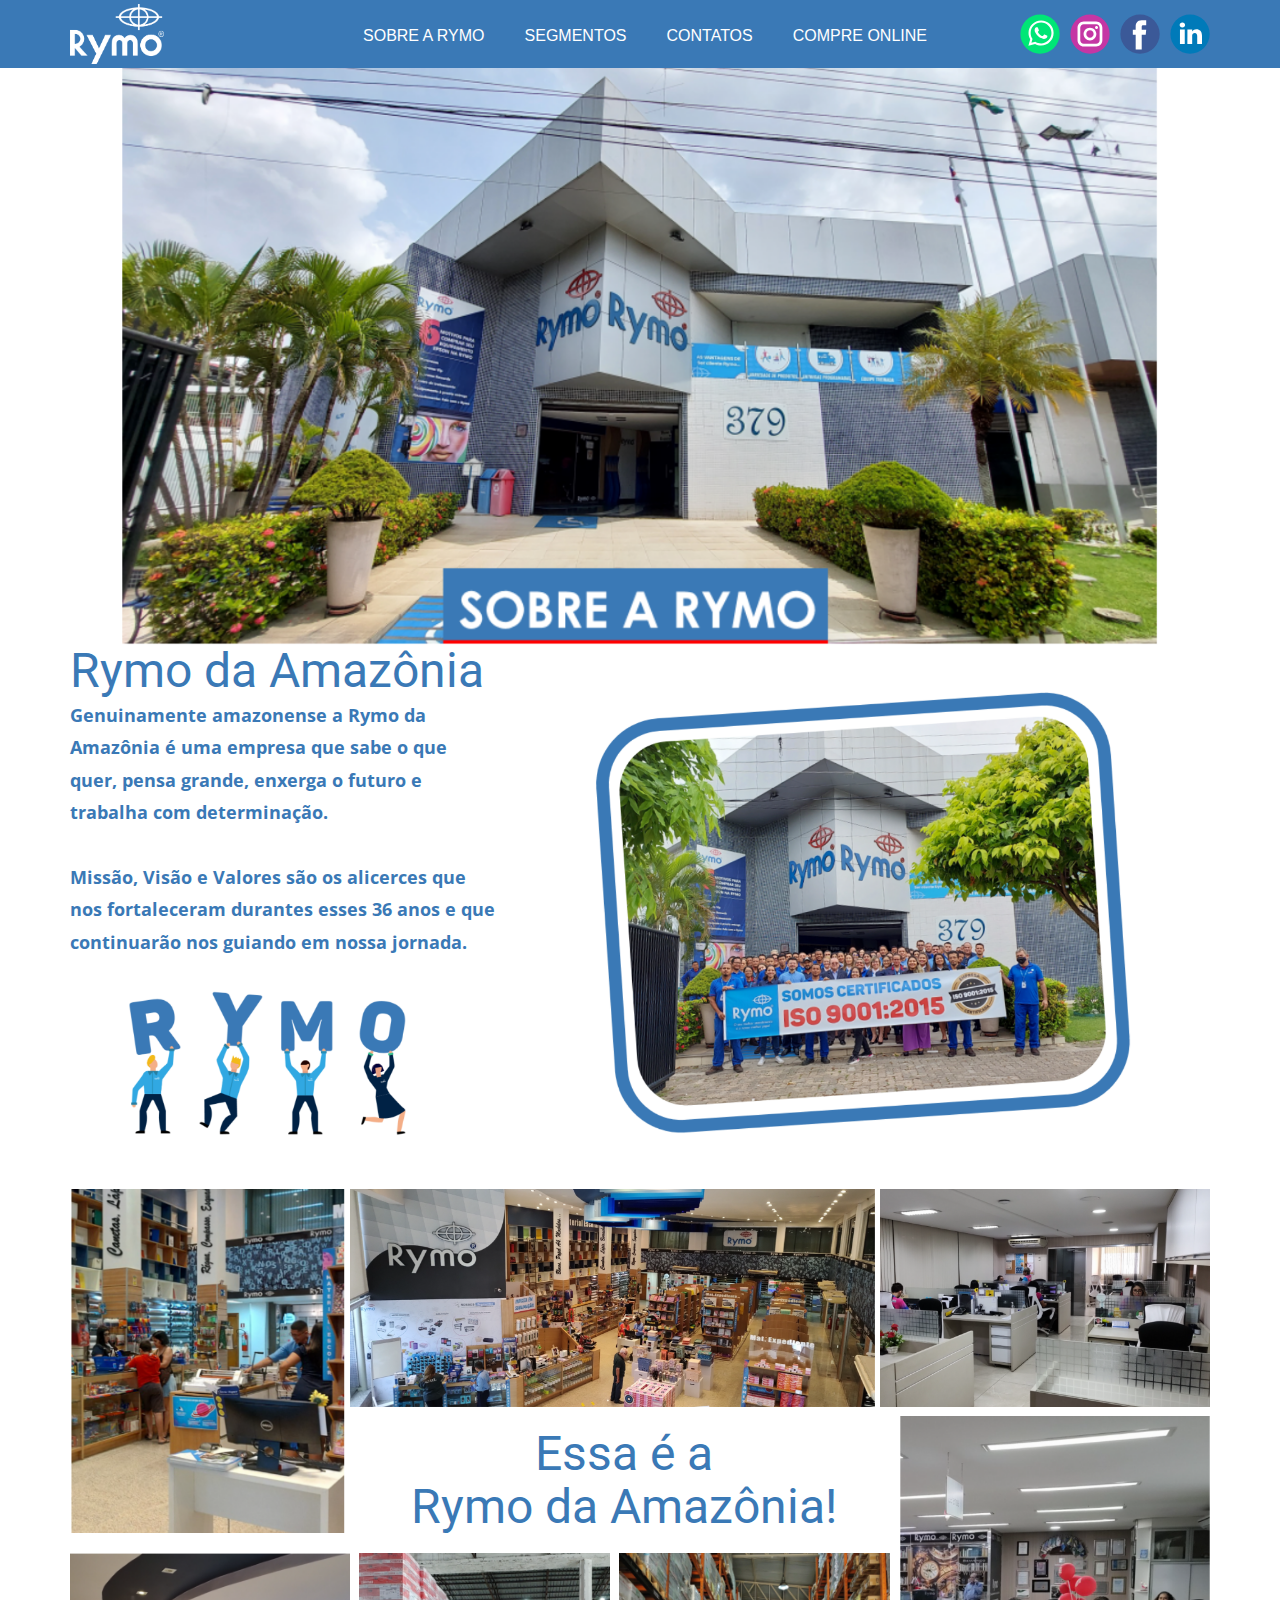
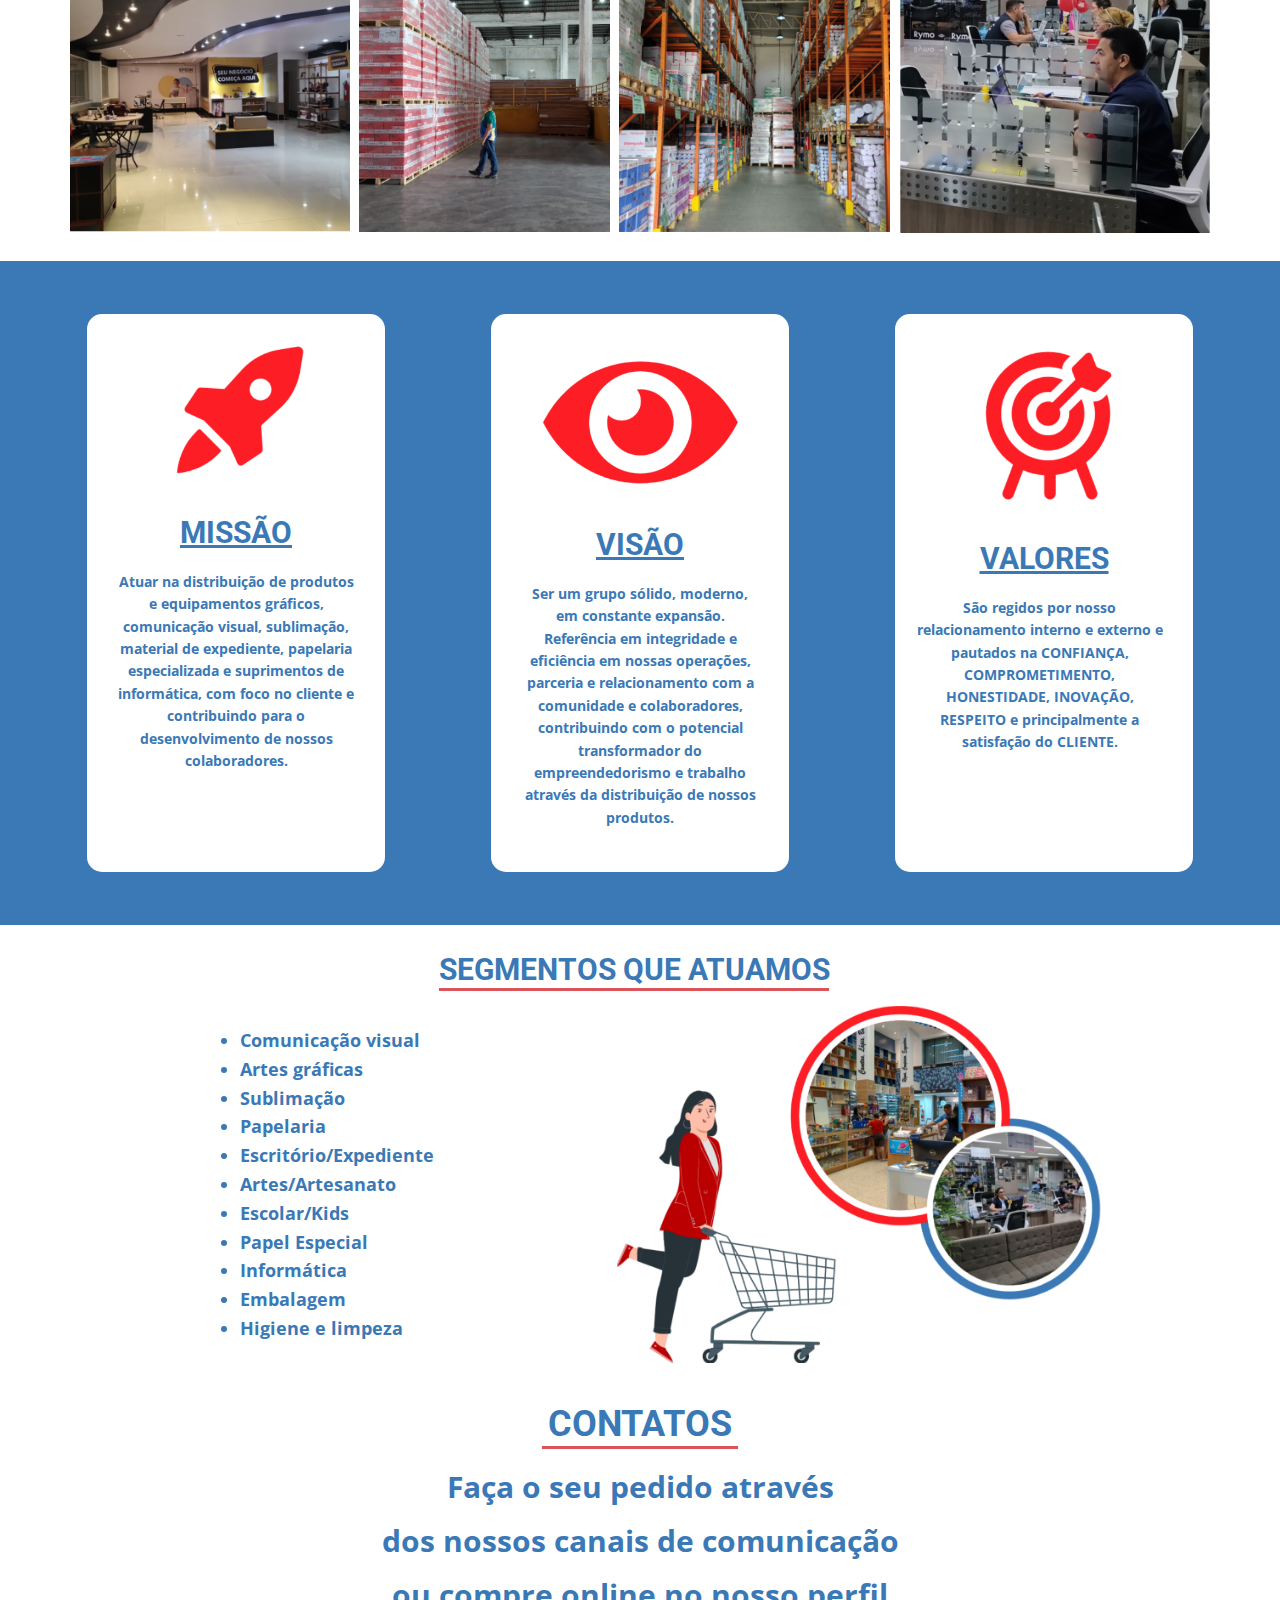
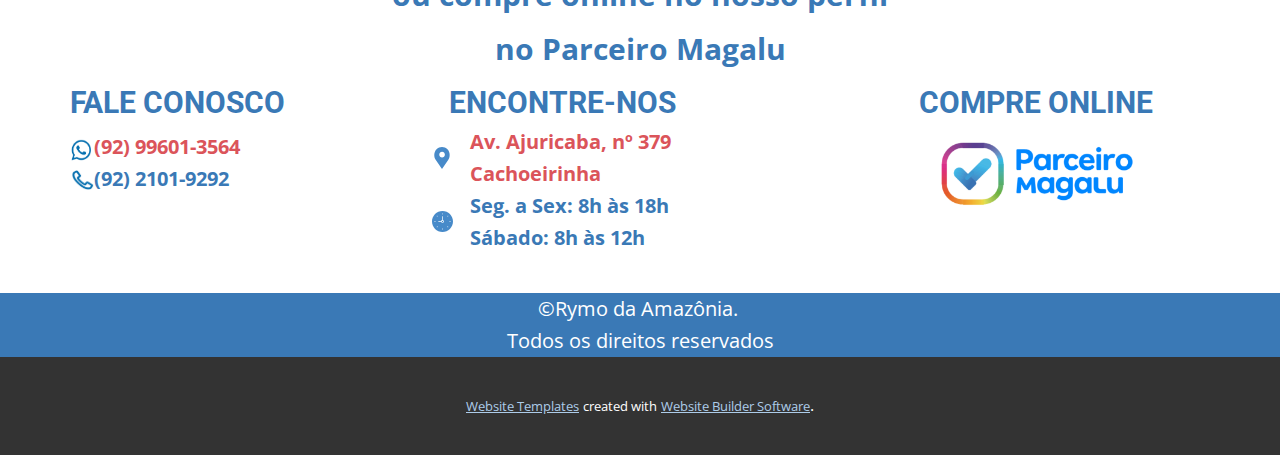
<file: Rymo-da-Amazônia.html>
<!DOCTYPE html>
<html style="font-size: 16px;" lang="pt"><head>
    <meta name="viewport" content="width=device-width, initial-scale=1.0">
    <meta charset="utf-8">
    <meta name="keywords" content="Rymo da Amazônia, Essa é aRymo da Amazônia!">
    <meta name="description" content="">
    <title>Rymo da Amazônia</title>
    <link rel="stylesheet" href="nicepage.css" media="screen">
<link rel="stylesheet" href="Rymo-da-Amazônia.css" media="screen">
    <script class="u-script" type="text/javascript" src="jquery.js" defer=""></script>
    <script class="u-script" type="text/javascript" src="nicepage.js" defer=""></script>
    <meta name="generator" content="Nicepage 5.6.2, nicepage.com">
    <link id="u-theme-google-font" rel="stylesheet" href="https://fonts.googleapis.com/css?family=Roboto:100,100i,300,300i,400,400i,500,500i,700,700i,900,900i|Open+Sans:300,300i,400,400i,500,500i,600,600i,700,700i,800,800i">
    
    
    
    
    
    
    
    <script type="application/ld+json">{
		"@context": "http://schema.org",
		"@type": "Organization",
		"name": "",
		"logo": "/images/RymoBranca.png",
		"sameAs": [
				"https://api.whatsapp.com/send/?phone=5592996013564&text&type=phone_number&app_absent=0",
				"https://www.instagram.com/rymodaamazonia/",
				"https://www.facebook.com/RymoDaAmazonia/",
				"https://br.linkedin.com/company/rymo-da-amazônia"
		]
}</script>
    <meta name="theme-color" content="#478ac9">
    <meta property="og:title" content="Rymo da Amazônia">
    <meta property="og:type" content="website">
  <meta data-intl-tel-input-cdn-path="intlTelInput/"></head>
  <body class="u-body u-overlap u-xl-mode" data-lang="pt"><header class="u-align-center-sm u-align-center-xs u-clearfix u-custom-color-1 u-header u-header" id="sec-0764"><div class="u-clearfix u-sheet u-sheet-1">
        <div class="u-social-icons u-spacing-10 u-social-icons-1">
          <a class="u-social-url" target="_blank" data-type="Whatsapp" title="Whatsapp" href="https://api.whatsapp.com/send/?phone=5592996013564&amp;text&amp;type=phone_number&amp;app_absent=0"><span class="u-icon u-social-icon u-social-whatsapp u-icon-1"><svg class="u-svg-link" preserveAspectRatio="xMidYMin slice" viewBox="0 0 112 112" style=""><use xmlns:xlink="http://www.w3.org/1999/xlink" xlink:href="#svg-161e"></use></svg><svg class="u-svg-content" viewBox="0 0 112 112" x="0" y="0" id="svg-161e"><circle fill="currentColor" cx="56.1" cy="56.1" r="55"></circle><path fill="#FFFFFF" d="M83.8,28.3C77.2,21.7,68.4,18,59,18c-19.3,0-35.1,15.7-35.1,35.1c0,6.2,1.6,12.2,4.7,17.5l-5,18.2L42.2,84
	c5.1,2.8,10.9,4.3,16.8,4.3h0l0,0c19.3,0,35.1-15.7,35.1-35.1C94.1,43.8,90.5,35,83.8,28.3 M59,82.3L59,82.3
	c-5.2,0-10.4-1.4-14.9-4.1l-1.1-0.6l-11,2.9L35,69.8l-0.7-1.1c-2.9-4.6-4.5-10-4.5-15.5C29.8,37,42.9,24,59,24
	c7.8,0,15.1,3,20.6,8.6c5.5,5.5,8.5,12.8,8.5,20.6C88.2,69.2,75.1,82.3,59,82.3 M75,60.5c-0.9-0.4-5.2-2.6-6-2.9
	c-0.8-0.3-1.4-0.4-2,0.4s-2.3,2.9-2.8,3.4c-0.5,0.6-1,0.7-1.9,0.2c-0.9-0.4-3.7-1.4-7.1-4.4c-2.6-2.3-4.4-5.2-4.9-6.1
	c-0.5-0.9-0.1-1.4,0.4-1.8c0.4-0.4,0.9-1,1.3-1.5c0.4-0.5,0.6-0.9,0.9-1.5c0.3-0.6,0.1-1.1-0.1-1.5c-0.2-0.4-2-4.8-2.7-6.5
	c-0.7-1.7-1.4-1.5-2-1.5c-0.5,0-1.1,0-1.7,0c-0.6,0-1.5,0.2-2.3,1.1c-0.8,0.9-3.1,3-3.1,7.3c0,4.3,3.1,8.5,3.6,9.1
	c0.4,0.6,6.2,9.4,15,13.2c2.1,0.9,3.7,1.4,5,1.8c2.1,0.7,4,0.6,5.5,0.3c1.7-0.3,5.2-2.1,5.9-4.2c0.7-2,0.7-3.8,0.5-4.2
	C76.5,61.1,75.9,60.9,75,60.5"></path></svg></span>
          </a>
          <a class="u-social-url" title="instagram" target="_blank" href="https://www.instagram.com/rymodaamazonia/"><span class="u-icon u-social-icon u-social-instagram u-icon-2"><svg class="u-svg-link" preserveAspectRatio="xMidYMin slice" viewBox="0 0 112 112" style=""><use xmlns:xlink="http://www.w3.org/1999/xlink" xlink:href="#svg-2467"></use></svg><svg class="u-svg-content" viewBox="0 0 112 112" x="0" y="0" id="svg-2467"><circle fill="currentColor" cx="56.1" cy="56.1" r="55"></circle><path fill="#FFFFFF" d="M55.9,38.2c-9.9,0-17.9,8-17.9,17.9C38,66,46,74,55.9,74c9.9,0,17.9-8,17.9-17.9C73.8,46.2,65.8,38.2,55.9,38.2
      z M55.9,66.4c-5.7,0-10.3-4.6-10.3-10.3c-0.1-5.7,4.6-10.3,10.3-10.3c5.7,0,10.3,4.6,10.3,10.3C66.2,61.8,61.6,66.4,55.9,66.4z"></path><path fill="#FFFFFF" d="M74.3,33.5c-2.3,0-4.2,1.9-4.2,4.2s1.9,4.2,4.2,4.2s4.2-1.9,4.2-4.2S76.6,33.5,74.3,33.5z"></path><path fill="#FFFFFF" d="M73.1,21.3H38.6c-9.7,0-17.5,7.9-17.5,17.5v34.5c0,9.7,7.9,17.6,17.5,17.6h34.5c9.7,0,17.5-7.9,17.5-17.5V38.8
      C90.6,29.1,82.7,21.3,73.1,21.3z M83,73.3c0,5.5-4.5,9.9-9.9,9.9H38.6c-5.5,0-9.9-4.5-9.9-9.9V38.8c0-5.5,4.5-9.9,9.9-9.9h34.5
      c5.5,0,9.9,4.5,9.9,9.9V73.3z"></path></svg></span>
          </a>
          <a class="u-social-url" title="facebook" target="_blank" href="https://www.facebook.com/RymoDaAmazonia/"><span class="u-icon u-social-facebook u-social-icon u-icon-3"><svg class="u-svg-link" preserveAspectRatio="xMidYMin slice" viewBox="0 0 112 112" style=""><use xmlns:xlink="http://www.w3.org/1999/xlink" xlink:href="#svg-7f2b"></use></svg><svg class="u-svg-content" viewBox="0 0 112 112" x="0" y="0" id="svg-7f2b"><circle fill="currentColor" cx="56.1" cy="56.1" r="55"></circle><path fill="#FFFFFF" d="M73.5,31.6h-9.1c-1.4,0-3.6,0.8-3.6,3.9v8.5h12.6L72,58.3H60.8v40.8H43.9V58.3h-8V43.9h8v-9.2
      c0-6.7,3.1-17,17-17h12.5v13.9H73.5z"></path></svg></span>
          </a>
          <a class="u-social-url" target="_blank" data-type="LinkedIn" title="LinkedIn" href="https://br.linkedin.com/company/rymo-da-amazônia"><span class="u-icon u-social-icon u-social-linkedin u-icon-4"><svg class="u-svg-link" preserveAspectRatio="xMidYMin slice" viewBox="0 0 112 112" style=""><use xmlns:xlink="http://www.w3.org/1999/xlink" xlink:href="#svg-4eff"></use></svg><svg class="u-svg-content" viewBox="0 0 112 112" x="0" y="0" id="svg-4eff"><circle fill="currentColor" cx="56.1" cy="56.1" r="55"></circle><path fill="#FFFFFF" d="M41.3,83.7H27.9V43.4h13.4V83.7z M34.6,37.9L34.6,37.9c-4.6,0-7.5-3.1-7.5-7c0-4,3-7,7.6-7s7.4,3,7.5,7
      C42.2,34.8,39.2,37.9,34.6,37.9z M89.6,83.7H76.2V62.2c0-5.4-1.9-9.1-6.8-9.1c-3.7,0-5.9,2.5-6.9,4.9c-0.4,0.9-0.4,2.1-0.4,3.3v22.5
      H48.7c0,0,0.2-36.5,0-40.3h13.4v5.7c1.8-2.7,5-6.7,12.1-6.7c8.8,0,15.4,5.8,15.4,18.1V83.7z"></path></svg></span>
          </a>
        </div>
        <nav class="u-align-left u-menu u-menu-one-level u-offcanvas u-menu-1">
          <div class="menu-collapse" style="font-size: 1rem;">
            <a class="u-button-style u-nav-link" href="#" style="padding: 4px 0px; font-size: calc(1em + 8px);">
              <svg class="u-svg-link" preserveAspectRatio="xMidYMin slice" viewBox="0 0 302 302" style=""><use xmlns:xlink="http://www.w3.org/1999/xlink" xlink:href="#svg-8a8f"></use></svg>
              <svg xmlns="http://www.w3.org/2000/svg" xmlns:xlink="http://www.w3.org/1999/xlink" version="1.1" id="svg-8a8f" x="0px" y="0px" viewBox="0 0 302 302" style="enable-background:new 0 0 302 302;" xml:space="preserve" class="u-svg-content"><g><rect y="36" width="302" height="30"></rect><rect y="236" width="302" height="30"></rect><rect y="136" width="302" height="30"></rect>
</g><g></g><g></g><g></g><g></g><g></g><g></g><g></g><g></g><g></g><g></g><g></g><g></g><g></g><g></g><g></g></svg>
            </a>
          </div>
          <div class="u-custom-menu u-nav-container">
            <ul class="u-custom-font u-font-arial u-nav u-spacing-20 u-unstyled u-nav-1"><li class="u-nav-item"><a class="u-border-active-grey-90 u-border-hover-grey-50 u-button-style u-nav-link u-text-active-palette-2-base u-text-body-alt-color u-text-hover-palette-2-base" href="/Rymo-da-Amazônia.html#sec-5628" style="padding: 10px;">SOBRE A RYMO</a>
</li><li class="u-nav-item"><a class="u-border-active-grey-90 u-border-hover-grey-50 u-button-style u-nav-link u-text-active-palette-2-base u-text-body-alt-color u-text-hover-palette-2-base" href="/Rymo-da-Amazônia.html#sec-8c0e" style="padding: 10px;">SEGMENTOS</a>
</li><li class="u-nav-item"><a class="u-border-active-grey-90 u-border-hover-grey-50 u-button-style u-nav-link u-text-active-palette-2-base u-text-body-alt-color u-text-hover-palette-2-base" href="/Rymo-da-Amazônia.html#sec-77c6" style="padding: 10px;">CONTATOS</a>
</li><li class="u-nav-item"><a class="u-border-active-grey-90 u-border-hover-grey-50 u-button-style u-nav-link u-text-active-palette-2-base u-text-body-alt-color u-text-hover-palette-2-base" href="https://www.magazineluiza.com.br/lojista/rymodaamazonia/" target="_blank" style="padding: 10px 0px 10px 10px;">COMPRE ONLINE</a>
</li></ul>
          </div>
          <div class="u-custom-menu u-nav-container-collapse">
            <div class="u-align-center u-black u-container-style u-inner-container-layout u-opacity u-opacity-95 u-sidenav">
              <div class="u-sidenav-overflow">
                <div class="u-menu-close"></div>
                <ul class="u-align-center u-nav u-popupmenu-items u-unstyled u-nav-2"><li class="u-nav-item"><a class="u-button-style u-nav-link" href="/Rymo-da-Amazônia.html#sec-5628">SOBRE A RYMO</a>
</li><li class="u-nav-item"><a class="u-button-style u-nav-link" href="/Rymo-da-Amazônia.html#sec-8c0e">SEGMENTOS</a>
</li><li class="u-nav-item"><a class="u-button-style u-nav-link" href="/Rymo-da-Amazônia.html#sec-77c6">CONTATOS</a>
</li><li class="u-nav-item"><a class="u-button-style u-nav-link" href="https://www.magazineluiza.com.br/lojista/rymodaamazonia/" target="_blank">COMPRE ONLINE</a>
</li></ul>
              </div>
            </div>
            <div class="u-black u-menu-overlay u-opacity u-opacity-70"></div>
          </div>
        </nav>
        <a href="https://nicepage.com/html-website-builder" class="u-image u-logo u-image-1" data-image-width="2261" data-image-height="1434">
          <img src="/images/RymoBranca.png" class="u-logo-image u-logo-image-1">
        </a>
      </div></header>
    <section class="u-clearfix u-section-1" id="sec-a9ae">
      <div class="u-clearfix u-sheet u-sheet-1">
        <img class="u-expanded-width-md u-expanded-width-sm u-expanded-width-xs u-image u-image-1" src="/images/image.png" data-image-width="1134" data-image-height="639">
      </div>
    </section>
    <section class="u-align-center u-clearfix u-section-2" id="sec-5628">
      <div class="u-clearfix u-sheet u-sheet-1">
        <h1 class="u-text u-text-custom-color-1 u-text-default u-text-1">Rymo da Amazônia</h1>
        <img class="u-image u-image-contain u-image-default u-image-1" src="/images/image3.png" alt="" data-image-width="1016" data-image-height="812">
        <p class="u-align-left u-text u-text-custom-color-1 u-text-2">Genuinamente amazonense a Rymo da <br>Amazônia é uma empresa que sabe o que <br>quer, pensa grande, enxerga o futuro e <br>trabalha com determinação. <br>
          <br>Missão, Visão e Valores são os alicerces que <br>nos fortaleceram durantes esses 36 anos e que <br>continuarão nos guiando em nossa jornada.
        </p>
        <img class="u-image u-image-contain u-image-default u-image-2" src="/images/image2.png" alt="" data-image-width="826" data-image-height="435">
      </div>
    </section>
    <section class="u-align-center u-clearfix u-section-3" id="sec-2336">
      <div class="u-clearfix u-sheet u-sheet-1">
        <img class="u-image u-image-default u-image-1" src="/images/image4.png" alt="" data-image-width="1675" data-image-height="695">
        <img class="u-hidden-xs u-image u-image-default u-image-2" src="/images/image5.png" alt="" data-image-width="1050" data-image-height="768">
        <img class="u-image u-image-default u-image-3" src="/images/image11.png" alt="" data-image-width="576" data-image-height="791">
        <img class="u-image u-image-default u-image-4" src="/images/image9.png" alt="" data-image-width="581" data-image-height="794">
        <h1 class="u-text u-text-custom-color-1 u-text-default-xl u-text-1">Essa é a<br>Rymo da Amazônia!
        </h1>
        <img class="u-image u-image-default u-image-5" src="/images/image8.png" alt="" data-image-width="760" data-image-height="658">
        <img class="u-image u-image-default u-image-6" src="/images/image10.png" alt="" data-image-width="567" data-image-height="413">
        <img class="u-image u-image-default u-image-7" src="/images/image7.png" alt="" data-image-width="762" data-image-height="657">
      </div>
    </section>
    <section class="u-align-center u-clearfix u-custom-color-1 u-section-4" id="sec-5caa">
      <div class="u-clearfix u-sheet u-valign-middle-lg u-valign-middle-md u-valign-middle-xl u-sheet-1">
        <div class="u-align-center u-container-style u-group u-radius-15 u-shape-round u-white u-group-1">
          <div class="u-container-layout u-container-layout-1">
            <img class="u-image u-image-contain u-image-default u-image-1" src="/images/image13.png" alt="" data-image-width="298" data-image-height="290">
            <h3 class="u-text u-text-custom-color-1 u-text-1">MISSÃO</h3>
            <p class="u-text u-text-custom-color-1 u-text-2"> Atuar na distribuição de pro​dutos e equipamentos gráficos, comunicação visual, sublimação, material de expediente, papelaria especializada e suprimentos de informática, com foco no cliente e contribuindo para o desenvolvimento de nossos colaboradores.</p>
          </div>
        </div>
        <div class="u-container-style u-group u-radius-15 u-shape-round u-white u-group-2">
          <div class="u-container-layout u-container-layout-2">
            <img class="u-expanded-width u-image u-image-contain u-image-default u-image-2" src="/images/image14.png" alt="" data-image-width="445" data-image-height="281">
            <h3 class="u-text u-text-custom-color-1 u-text-default u-text-3">VISÃO</h3>
            <p class="u-align-center u-text u-text-custom-color-1 u-text-default u-text-4"> Ser um grupo sólido, moderno, em constante expansão. Referência em integridade e eficiência em nossas operações, parceria e relacionamento com a comunidade e colaboradores, contribuindo com o potencial transformador do empreendedorismo e trabalho através da distribuição de nossos produtos.</p>
          </div>
        </div>
        <div class="u-container-style u-group u-radius-15 u-shape-round u-white u-group-3">
          <div class="u-container-layout u-container-layout-3">
            <img class="u-image u-image-contain u-image-default u-image-3" src="/images/image15.png" alt="" data-image-width="264" data-image-height="284">
            <h3 class="u-text u-text-custom-color-1 u-text-default u-text-5">VALORES</h3>
            <p class="u-align-center u-text u-text-custom-color-1 u-text-6"> São regidos por nosso relacionamento interno e externo e pautados na CONFIANÇA, COMPROMETIMENTO, HONESTIDADE, INOVAÇÃO, RESPEITO e principalmente a satisfação do CLIENTE. </p>
          </div>
        </div>
      </div>
    </section>
    <section class="u-clearfix u-white u-section-5" id="sec-8c0e">
      <div class="u-clearfix u-sheet u-valign-middle-md u-valign-middle-sm u-sheet-1">
        <h3 class="u-text u-text-custom-color-1 u-text-1">SEGMENTOS QUE ATUAMOS </h3>
        <div class="u-border-3 u-border-palette-2-base u-expanded-width-xs u-line u-line-horizontal u-line-1"></div>
        <img class="u-image u-image-default u-image-1" src="/images/image17.png" alt="" data-image-width="1141" data-image-height="844">
        <ul class="u-text u-text-custom-color-1 u-text-2">
          <li>Comunicação visual</li>
          <li>Artes gráficas</li>
          <li>Sublimação</li>
          <li>Papelaria</li>
          <li>Escritório/Expediente</li>
          <li>Artes/Artesanato</li>
          <li>Escolar/Kids</li>
          <li>Papel Especial</li>
          <li>Informática</li>
          <li>Embalagem</li>
          <li>Higiene e limpeza</li>
        </ul>
      </div>
    </section>
    <section class="u-align-center u-clearfix u-section-6" id="sec-77c6">
      <div class="u-clearfix u-sheet u-sheet-1">
        <h3 class="u-text u-text-custom-color-1 u-text-1">CONTATOS </h3>
        <div class="u-border-3 u-border-palette-2-base u-line u-line-horizontal u-line-1"></div>
        <p class="u-text u-text-custom-color-1 u-text-2">Faça o seu pedido​ através<br>dos nossos canais de comunicação<br>ou compre online no nosso perfil<br>no Parceiro Magalu
        </p>
        <h3 class="u-align-left u-text u-text-custom-color-1 u-text-default u-text-3">FALE CONOSCO</h3>
        <h3 class="u-align-left u-text u-text-custom-color-1 u-text-default u-text-4">ENCONTRE-NOS</h3>
        <h3 class="u-align-left u-text u-text-custom-color-1 u-text-default u-text-5">COMPRE ONLINE</h3>
        <p class="u-align-left u-text u-text-custom-color-1 u-text-default-xl u-text-6">
          <a class="u-active-none u-border-none u-btn u-button-link u-button-style u-hover-none u-none u-text-palette-2-base u-btn-1" href="https://goo.gl/maps/iTfrgmUKRCU1UHob8" target="_blank"> Av. Ajuricaba, nº 379&nbsp;<br>Cachoeirinha
          </a>
        </p>
        <p class="u-align-left u-text u-text-custom-color-1 u-text-7">
          <a href="https://api.whatsapp.com/send/?phone=5592996013564&amp;text&amp;type=phone_number&amp;app_absent=0" class="u-active-none u-border-none u-btn u-button-link u-button-style u-hover-none u-none u-text-palette-2-base u-btn-2" target="_blank">(92) 99601-3564</a>
          <br>(92) 2101-9292<br>
        </p>
        <img class="u-image u-image-contain u-image-default u-image-1" src="/images/image21.png" alt="" data-image-width="658" data-image-height="243" data-href="https://www.magazineluiza.com.br/lojista/rymodaamazonia/" data-target="_blank">
        <img class="u-image u-image-contain u-image-default u-image-2" src="/images/image19.png" alt="" data-image-width="465" data-image-height="493"><span class="u-icon u-text-palette-1-base u-icon-1"><svg class="u-svg-link" preserveAspectRatio="xMidYMin slice" viewBox="0 0 54.757 54.757" style=""><use xmlns:xlink="http://www.w3.org/1999/xlink" xlink:href="#svg-7fb1"></use></svg><svg class="u-svg-content" viewBox="0 0 54.757 54.757" x="0px" y="0px" id="svg-7fb1" style="enable-background:new 0 0 54.757 54.757;"><path d="M40.94,5.617C37.318,1.995,32.502,0,27.38,0c-5.123,0-9.938,1.995-13.56,5.617c-6.703,6.702-7.536,19.312-1.804,26.952
	L27.38,54.757L42.721,32.6C48.476,24.929,47.643,12.319,40.94,5.617z M27.557,26c-3.859,0-7-3.141-7-7s3.141-7,7-7s7,3.141,7,7
	S31.416,26,27.557,26z"></path></svg></span>
        <img class="u-image u-image-contain u-image-default u-image-3" src="/images/image18.png" alt="" data-image-width="383" data-image-height="323">
        <p class="u-align-left u-text u-text-custom-color-1 u-text-default-lg u-text-default-md u-text-default-sm u-text-default-xl u-text-8"> Seg. a Se​x: 8h às 18h&nbsp;<br>Sábado: 8h às 12h
        </p><span class="u-icon u-text-palette-1-base u-icon-2"><svg class="u-svg-link" preserveAspectRatio="xMidYMin slice" viewBox="0 0 60 60" style=""><use xmlns:xlink="http://www.w3.org/1999/xlink" xlink:href="#svg-247f"></use></svg><svg class="u-svg-content" viewBox="0 0 60 60" x="0px" y="0px" id="svg-247f" style="enable-background:new 0 0 60 60;"><g><circle cx="30" cy="29.879" r="2"></circle><path d="M30,0C13.458,0,0,13.458,0,30s13.458,30,30,30s30-13.458,30-30S46.542,0,30,0z M29,7.879c0-0.553,0.448-1,1-1s1,0.447,1,1
		v1c0,0.553-0.448,1-1,1s-1-0.447-1-1V7.879z M9,30.879H8c-0.552,0-1-0.447-1-1s0.448-1,1-1h1c0.552,0,1,0.447,1,1
		S9.552,30.879,9,30.879z M15.858,45.436l-0.707,0.707c-0.195,0.195-0.451,0.293-0.707,0.293s-0.512-0.098-0.707-0.293
		c-0.391-0.391-0.391-1.023,0-1.414l0.707-0.707c0.391-0.391,1.023-0.391,1.414,0S16.249,45.045,15.858,45.436z M15.858,15.736
		c-0.195,0.195-0.451,0.293-0.707,0.293s-0.512-0.098-0.707-0.293l-0.707-0.707c-0.391-0.391-0.391-1.023,0-1.414
		s1.023-0.391,1.414,0l0.707,0.707C16.249,14.713,16.249,15.346,15.858,15.736z M31,51.879c0,0.553-0.448,1-1,1s-1-0.447-1-1v-1
		c0-0.553,0.448-1,1-1s1,0.447,1,1V51.879z M30,33.879c-1.858,0-3.411-1.28-3.858-3H19c-0.552,0-1-0.447-1-1s0.448-1,1-1h7.142
		c0.364-1.399,1.459-2.494,2.858-2.858V15.879c0-0.553,0.448-1,1-1s1,0.447,1,1v10.142c1.72,0.447,3,1.999,3,3.858
		C34,32.085,32.206,33.879,30,33.879z M46.263,46.143c-0.195,0.195-0.451,0.293-0.707,0.293s-0.512-0.098-0.707-0.293l-0.707-0.707
		c-0.391-0.391-0.391-1.023,0-1.414s1.023-0.391,1.414,0l0.707,0.707C46.654,45.119,46.654,45.752,46.263,46.143z M46.263,15.029
		l-0.707,0.707c-0.195,0.195-0.451,0.293-0.707,0.293s-0.512-0.098-0.707-0.293c-0.391-0.391-0.391-1.023,0-1.414l0.707-0.707
		c0.391-0.391,1.023-0.391,1.414,0S46.654,14.639,46.263,15.029z M52,30.879h-1c-0.552,0-1-0.447-1-1s0.448-1,1-1h1
		c0.552,0,1,0.447,1,1S52.552,30.879,52,30.879z"></path>
</g></svg></span>
      </div>
    </section>
    
    
    <footer class="u-align-center u-clearfix u-custom-color-1 u-footer u-footer" id="sec-5485"><div class="u-clearfix u-sheet u-sheet-1">
        <p class="u-small-text u-text u-text-variant u-text-1">©Rymo da Amazônia.&nbsp;<br>Todos os direitos reservados
        </p>
      </div></footer>
    <section class="u-backlink u-clearfix u-grey-80">
      <a class="u-link" href="https://nicepage.com/website-templates" target="_blank">
        <span>Website Templates</span>
      </a>
      <p class="u-text">
        <span>created with</span>
      </p>
      <a class="u-link" href="" target="_blank">
        <span>Website Builder Software</span>
      </a>. 
    </section>
  
</body></html>
</file>
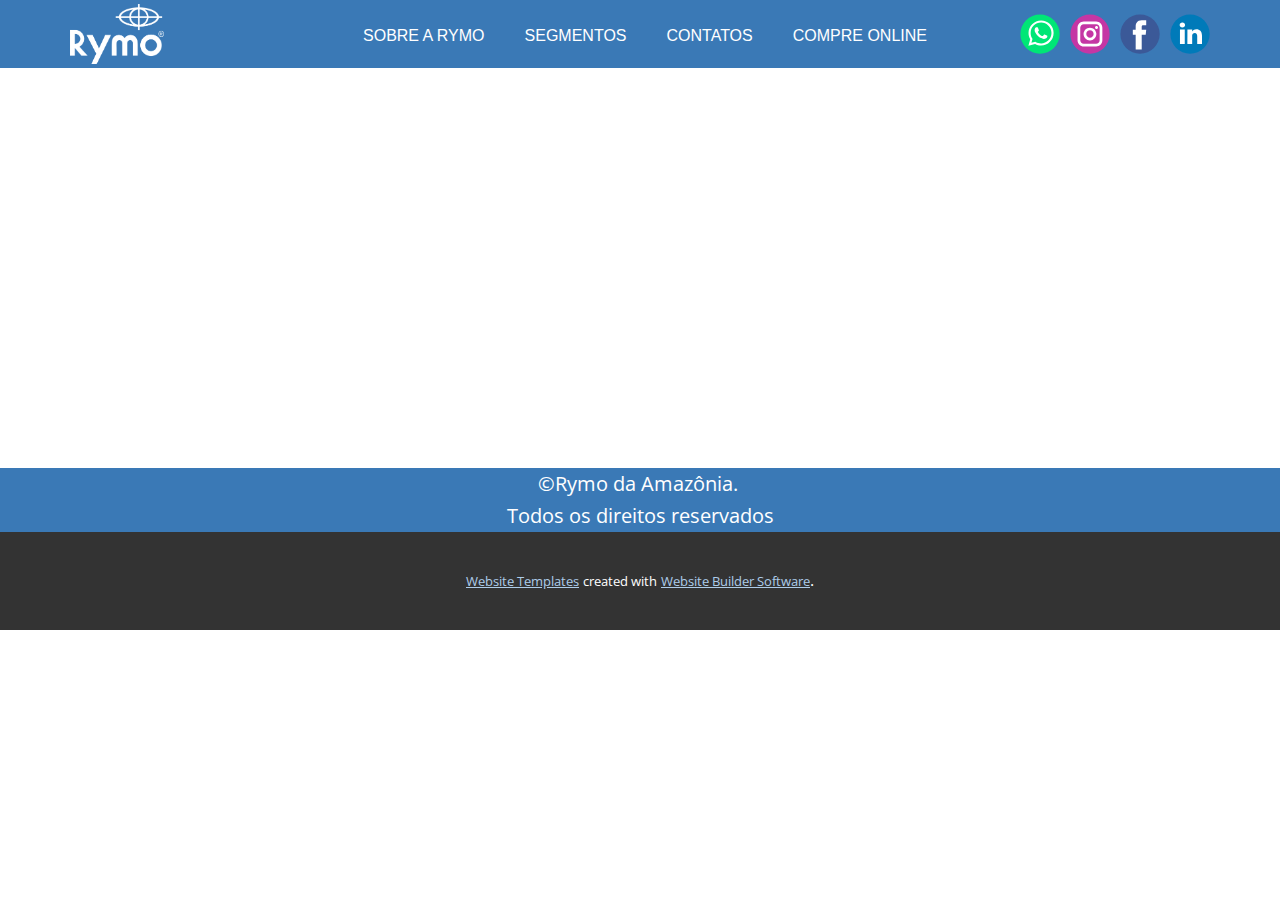
<file: Sobre.html>
<!DOCTYPE html>
<html style="font-size: 16px;" lang="pt"><head>
    <meta name="viewport" content="width=device-width, initial-scale=1.0">
    <meta charset="utf-8">
    <meta name="keywords" content="">
    <meta name="description" content="">
    <title>Sobre</title>
    <link rel="stylesheet" href="nicepage.css" media="screen">
<link rel="stylesheet" href="Sobre.css" media="screen">
    <script class="u-script" type="text/javascript" src="jquery.js" defer=""></script>
    <script class="u-script" type="text/javascript" src="nicepage.js" defer=""></script>
    <meta name="generator" content="Nicepage 5.6.2, nicepage.com">
    <link id="u-theme-google-font" rel="stylesheet" href="https://fonts.googleapis.com/css?family=Roboto:100,100i,300,300i,400,400i,500,500i,700,700i,900,900i|Open+Sans:300,300i,400,400i,500,500i,600,600i,700,700i,800,800i">
    
    
    <script type="application/ld+json">{
		"@context": "http://schema.org",
		"@type": "Organization",
		"name": "",
		"logo": "/images/RymoBranca.png",
		"sameAs": [
				"https://api.whatsapp.com/send/?phone=5592996013564&text&type=phone_number&app_absent=0",
				"https://www.instagram.com/rymodaamazonia/",
				"https://www.facebook.com/RymoDaAmazonia/",
				"https://br.linkedin.com/company/rymo-da-amazônia"
		]
}</script>
    <meta name="theme-color" content="#478ac9">
    <meta property="og:title" content="Sobre">
    <meta property="og:type" content="website">
  <meta data-intl-tel-input-cdn-path="intlTelInput/"></head>
  <body class="u-body u-xl-mode" data-lang="pt"><header class="u-align-center-sm u-align-center-xs u-clearfix u-custom-color-1 u-header u-header" id="sec-0764"><div class="u-clearfix u-sheet u-sheet-1">
        <div class="u-social-icons u-spacing-10 u-social-icons-1">
          <a class="u-social-url" target="_blank" data-type="Whatsapp" title="Whatsapp" href="https://api.whatsapp.com/send/?phone=5592996013564&amp;text&amp;type=phone_number&amp;app_absent=0"><span class="u-icon u-social-icon u-social-whatsapp u-icon-1"><svg class="u-svg-link" preserveAspectRatio="xMidYMin slice" viewBox="0 0 112 112" style=""><use xmlns:xlink="http://www.w3.org/1999/xlink" xlink:href="#svg-161e"></use></svg><svg class="u-svg-content" viewBox="0 0 112 112" x="0" y="0" id="svg-161e"><circle fill="currentColor" cx="56.1" cy="56.1" r="55"></circle><path fill="#FFFFFF" d="M83.8,28.3C77.2,21.7,68.4,18,59,18c-19.3,0-35.1,15.7-35.1,35.1c0,6.2,1.6,12.2,4.7,17.5l-5,18.2L42.2,84
	c5.1,2.8,10.9,4.3,16.8,4.3h0l0,0c19.3,0,35.1-15.7,35.1-35.1C94.1,43.8,90.5,35,83.8,28.3 M59,82.3L59,82.3
	c-5.2,0-10.4-1.4-14.9-4.1l-1.1-0.6l-11,2.9L35,69.8l-0.7-1.1c-2.9-4.6-4.5-10-4.5-15.5C29.8,37,42.9,24,59,24
	c7.8,0,15.1,3,20.6,8.6c5.5,5.5,8.5,12.8,8.5,20.6C88.2,69.2,75.1,82.3,59,82.3 M75,60.5c-0.9-0.4-5.2-2.6-6-2.9
	c-0.8-0.3-1.4-0.4-2,0.4s-2.3,2.9-2.8,3.4c-0.5,0.6-1,0.7-1.9,0.2c-0.9-0.4-3.7-1.4-7.1-4.4c-2.6-2.3-4.4-5.2-4.9-6.1
	c-0.5-0.9-0.1-1.4,0.4-1.8c0.4-0.4,0.9-1,1.3-1.5c0.4-0.5,0.6-0.9,0.9-1.5c0.3-0.6,0.1-1.1-0.1-1.5c-0.2-0.4-2-4.8-2.7-6.5
	c-0.7-1.7-1.4-1.5-2-1.5c-0.5,0-1.1,0-1.7,0c-0.6,0-1.5,0.2-2.3,1.1c-0.8,0.9-3.1,3-3.1,7.3c0,4.3,3.1,8.5,3.6,9.1
	c0.4,0.6,6.2,9.4,15,13.2c2.1,0.9,3.7,1.4,5,1.8c2.1,0.7,4,0.6,5.5,0.3c1.7-0.3,5.2-2.1,5.9-4.2c0.7-2,0.7-3.8,0.5-4.2
	C76.5,61.1,75.9,60.9,75,60.5"></path></svg></span>
          </a>
          <a class="u-social-url" title="instagram" target="_blank" href="https://www.instagram.com/rymodaamazonia/"><span class="u-icon u-social-icon u-social-instagram u-icon-2"><svg class="u-svg-link" preserveAspectRatio="xMidYMin slice" viewBox="0 0 112 112" style=""><use xmlns:xlink="http://www.w3.org/1999/xlink" xlink:href="#svg-2467"></use></svg><svg class="u-svg-content" viewBox="0 0 112 112" x="0" y="0" id="svg-2467"><circle fill="currentColor" cx="56.1" cy="56.1" r="55"></circle><path fill="#FFFFFF" d="M55.9,38.2c-9.9,0-17.9,8-17.9,17.9C38,66,46,74,55.9,74c9.9,0,17.9-8,17.9-17.9C73.8,46.2,65.8,38.2,55.9,38.2
      z M55.9,66.4c-5.7,0-10.3-4.6-10.3-10.3c-0.1-5.7,4.6-10.3,10.3-10.3c5.7,0,10.3,4.6,10.3,10.3C66.2,61.8,61.6,66.4,55.9,66.4z"></path><path fill="#FFFFFF" d="M74.3,33.5c-2.3,0-4.2,1.9-4.2,4.2s1.9,4.2,4.2,4.2s4.2-1.9,4.2-4.2S76.6,33.5,74.3,33.5z"></path><path fill="#FFFFFF" d="M73.1,21.3H38.6c-9.7,0-17.5,7.9-17.5,17.5v34.5c0,9.7,7.9,17.6,17.5,17.6h34.5c9.7,0,17.5-7.9,17.5-17.5V38.8
      C90.6,29.1,82.7,21.3,73.1,21.3z M83,73.3c0,5.5-4.5,9.9-9.9,9.9H38.6c-5.5,0-9.9-4.5-9.9-9.9V38.8c0-5.5,4.5-9.9,9.9-9.9h34.5
      c5.5,0,9.9,4.5,9.9,9.9V73.3z"></path></svg></span>
          </a>
          <a class="u-social-url" title="facebook" target="_blank" href="https://www.facebook.com/RymoDaAmazonia/"><span class="u-icon u-social-facebook u-social-icon u-icon-3"><svg class="u-svg-link" preserveAspectRatio="xMidYMin slice" viewBox="0 0 112 112" style=""><use xmlns:xlink="http://www.w3.org/1999/xlink" xlink:href="#svg-7f2b"></use></svg><svg class="u-svg-content" viewBox="0 0 112 112" x="0" y="0" id="svg-7f2b"><circle fill="currentColor" cx="56.1" cy="56.1" r="55"></circle><path fill="#FFFFFF" d="M73.5,31.6h-9.1c-1.4,0-3.6,0.8-3.6,3.9v8.5h12.6L72,58.3H60.8v40.8H43.9V58.3h-8V43.9h8v-9.2
      c0-6.7,3.1-17,17-17h12.5v13.9H73.5z"></path></svg></span>
          </a>
          <a class="u-social-url" target="_blank" data-type="LinkedIn" title="LinkedIn" href="https://br.linkedin.com/company/rymo-da-amazônia"><span class="u-icon u-social-icon u-social-linkedin u-icon-4"><svg class="u-svg-link" preserveAspectRatio="xMidYMin slice" viewBox="0 0 112 112" style=""><use xmlns:xlink="http://www.w3.org/1999/xlink" xlink:href="#svg-4eff"></use></svg><svg class="u-svg-content" viewBox="0 0 112 112" x="0" y="0" id="svg-4eff"><circle fill="currentColor" cx="56.1" cy="56.1" r="55"></circle><path fill="#FFFFFF" d="M41.3,83.7H27.9V43.4h13.4V83.7z M34.6,37.9L34.6,37.9c-4.6,0-7.5-3.1-7.5-7c0-4,3-7,7.6-7s7.4,3,7.5,7
      C42.2,34.8,39.2,37.9,34.6,37.9z M89.6,83.7H76.2V62.2c0-5.4-1.9-9.1-6.8-9.1c-3.7,0-5.9,2.5-6.9,4.9c-0.4,0.9-0.4,2.1-0.4,3.3v22.5
      H48.7c0,0,0.2-36.5,0-40.3h13.4v5.7c1.8-2.7,5-6.7,12.1-6.7c8.8,0,15.4,5.8,15.4,18.1V83.7z"></path></svg></span>
          </a>
        </div>
        <nav class="u-align-left u-menu u-menu-one-level u-offcanvas u-menu-1">
          <div class="menu-collapse" style="font-size: 1rem;">
            <a class="u-button-style u-nav-link" href="#" style="padding: 4px 0px; font-size: calc(1em + 8px);">
              <svg class="u-svg-link" preserveAspectRatio="xMidYMin slice" viewBox="0 0 302 302" style=""><use xmlns:xlink="http://www.w3.org/1999/xlink" xlink:href="#svg-8a8f"></use></svg>
              <svg xmlns="http://www.w3.org/2000/svg" xmlns:xlink="http://www.w3.org/1999/xlink" version="1.1" id="svg-8a8f" x="0px" y="0px" viewBox="0 0 302 302" style="enable-background:new 0 0 302 302;" xml:space="preserve" class="u-svg-content"><g><rect y="36" width="302" height="30"></rect><rect y="236" width="302" height="30"></rect><rect y="136" width="302" height="30"></rect>
</g><g></g><g></g><g></g><g></g><g></g><g></g><g></g><g></g><g></g><g></g><g></g><g></g><g></g><g></g><g></g></svg>
            </a>
          </div>
          <div class="u-custom-menu u-nav-container">
            <ul class="u-custom-font u-font-arial u-nav u-spacing-20 u-unstyled u-nav-1"><li class="u-nav-item"><a class="u-border-active-grey-90 u-border-hover-grey-50 u-button-style u-nav-link u-text-active-palette-2-base u-text-body-alt-color u-text-hover-palette-2-base" href="/Rymo-da-Amazônia.html#sec-5628" style="padding: 10px;">SOBRE A RYMO</a>
</li><li class="u-nav-item"><a class="u-border-active-grey-90 u-border-hover-grey-50 u-button-style u-nav-link u-text-active-palette-2-base u-text-body-alt-color u-text-hover-palette-2-base" href="/Rymo-da-Amazônia.html#sec-8c0e" style="padding: 10px;">SEGMENTOS</a>
</li><li class="u-nav-item"><a class="u-border-active-grey-90 u-border-hover-grey-50 u-button-style u-nav-link u-text-active-palette-2-base u-text-body-alt-color u-text-hover-palette-2-base" href="/Rymo-da-Amazônia.html#sec-77c6" style="padding: 10px;">CONTATOS</a>
</li><li class="u-nav-item"><a class="u-border-active-grey-90 u-border-hover-grey-50 u-button-style u-nav-link u-text-active-palette-2-base u-text-body-alt-color u-text-hover-palette-2-base" href="https://www.magazineluiza.com.br/lojista/rymodaamazonia/" target="_blank" style="padding: 10px 0px 10px 10px;">COMPRE ONLINE</a>
</li></ul>
          </div>
          <div class="u-custom-menu u-nav-container-collapse">
            <div class="u-align-center u-black u-container-style u-inner-container-layout u-opacity u-opacity-95 u-sidenav">
              <div class="u-sidenav-overflow">
                <div class="u-menu-close"></div>
                <ul class="u-align-center u-nav u-popupmenu-items u-unstyled u-nav-2"><li class="u-nav-item"><a class="u-button-style u-nav-link" href="/Rymo-da-Amazônia.html#sec-5628">SOBRE A RYMO</a>
</li><li class="u-nav-item"><a class="u-button-style u-nav-link" href="/Rymo-da-Amazônia.html#sec-8c0e">SEGMENTOS</a>
</li><li class="u-nav-item"><a class="u-button-style u-nav-link" href="/Rymo-da-Amazônia.html#sec-77c6">CONTATOS</a>
</li><li class="u-nav-item"><a class="u-button-style u-nav-link" href="https://www.magazineluiza.com.br/lojista/rymodaamazonia/" target="_blank">COMPRE ONLINE</a>
</li></ul>
              </div>
            </div>
            <div class="u-black u-menu-overlay u-opacity u-opacity-70"></div>
          </div>
        </nav>
        <a href="https://nicepage.com/html-website-builder" class="u-image u-logo u-image-1" data-image-width="2261" data-image-height="1434">
          <img src="/images/RymoBranca.png" class="u-logo-image u-logo-image-1">
        </a>
      </div></header>
    <section class="u-clearfix u-section-1" id="sec-3a72">
      <div class="u-clearfix u-sheet u-sheet-1"></div>
    </section>
    
    
    <footer class="u-align-center u-clearfix u-custom-color-1 u-footer u-footer" id="sec-5485"><div class="u-clearfix u-sheet u-sheet-1">
        <p class="u-small-text u-text u-text-variant u-text-1">©Rymo da Amazônia.&nbsp;<br>Todos os direitos reservados
        </p>
      </div></footer>
    <section class="u-backlink u-clearfix u-grey-80">
      <a class="u-link" href="https://nicepage.com/website-templates" target="_blank">
        <span>Website Templates</span>
      </a>
      <p class="u-text">
        <span>created with</span>
      </p>
      <a class="u-link" href="" target="_blank">
        <span>Website Builder Software</span>
      </a>. 
    </section>
  
</body></html>
</file>
<file: Rymo-da-Amazônia.css>
.u-section-1 .u-sheet-1 {
  min-height: 644px;
}

.u-section-1 .u-image-1 {
  width: 1036px;
  height: 584px;
  margin: 61px auto 0;
}

@media (max-width: 1199px) {
  .u-section-1 .u-sheet-1 {
    min-height: 590px;
  }

  .u-section-1 .u-image-1 {
    width: 940px;
    height: 530px;
  }
}

@media (max-width: 991px) {
  .u-section-1 .u-sheet-1 {
    min-height: 461px;
  }

  .u-section-1 .u-image-1 {
    height: 406px;
    margin-top: 56px;
    margin-right: initial;
    margin-left: initial;
    width: auto;
  }
}

@media (max-width: 767px) {
  .u-section-1 .u-sheet-1 {
    min-height: 365px;
  }
}

@media (max-width: 575px) {
  .u-section-1 .u-sheet-1 {
    min-height: 245px;
  }

  .u-section-1 .u-image-1 {
    height: 192px;
    margin-top: 54px;
    width: auto;
    margin-right: initial;
    margin-left: initial;
  }
}.u-section-2 .u-sheet-1 {
  min-height: 531px;
}

.u-section-2 .u-text-1 {
  margin: 0 auto 0 0;
}

.u-section-2 .u-image-1 {
  width: 570px;
  height: 456px;
  margin: -14px 60px 0 auto;
}

.u-section-2 .u-text-2 {
  line-height: 1.8;
  font-size: 1.125rem;
  font-weight: 700;
  margin: -441px 711px 0 0;
}

.u-section-2 .u-image-2 {
  width: 355px;
  height: 155px;
  margin: 30px auto 37px 21px;
}

@media (max-width: 1199px) {
  .u-section-2 .u-sheet-1 {
    min-height: 574px;
  }

  .u-section-2 .u-text-1 {
    width: auto;
    margin-top: 48px;
  }

  .u-section-2 .u-image-1 {
    width: 351px;
    height: 281px;
    margin-top: -72px;
    margin-right: 94px;
  }

  .u-section-2 .u-text-2 {
    width: auto;
    margin-top: -166px;
    margin-right: 260px;
  }

  .u-section-2 .u-image-2 {
    margin: -61px 115px 60px auto;
  }
}

@media (max-width: 991px) {
  .u-section-2 .u-sheet-1 {
    min-height: 432px;
  }

  .u-section-2 .u-image-1 {
    width: 296px;
    height: 233px;
    margin-right: 0;
  }

  .u-section-2 .u-text-2 {
    margin-top: -132px;
    margin-right: 291px;
  }

  .u-section-2 .u-image-2 {
    width: 258px;
    height: 113px;
    margin-top: -124px;
    margin-right: 19px;
    margin-bottom: 59px;
  }
}

@media (max-width: 767px) {
  .u-section-2 .u-sheet-1 {
    min-height: 582px;
  }

  .u-section-2 .u-text-1 {
    margin-top: 15px;
  }

  .u-section-2 .u-image-1 {
    width: 270px;
    height: 216px;
    margin-top: 275px;
    margin-right: auto;
    margin-left: 0;
  }

  .u-section-2 .u-text-2 {
    margin-top: -481px;
    margin-right: 111px;
  }

  .u-section-2 .u-image-2 {
    width: 241px;
    height: 105px;
    margin-top: 65px;
    margin-right: 15px;
    margin-bottom: 60px;
  }
}

@media (max-width: 575px) {
  .u-section-2 .u-sheet-1 {
    min-height: 411px;
  }

  .u-section-2 .u-image-1 {
    height: 166px;
    width: 208px;
    margin-top: 198px;
  }

  .u-section-2 .u-text-2 {
    font-size: 0.875rem;
    margin-top: -365px;
    margin-right: 0;
  }

  .u-section-2 .u-image-2 {
    width: 117px;
    height: 75px;
    margin-top: 33px;
  }
}.u-section-3 .u-sheet-1 {
  min-height: 681px;
}

.u-section-3 .u-image-1 {
  width: 525px;
  height: 218px;
  margin: 9px auto 0 280px;
}

.u-section-3 .u-image-2 {
  width: 330px;
  height: 218px;
  margin: -218px 0 0 auto;
}

.u-section-3 .u-image-3 {
  width: 275px;
  height: 344px;
  margin: -218px auto 0 0;
}

.u-section-3 .u-image-4 {
  width: 310px;
  height: 417px;
  margin: -117px 0 0 auto;
}

.u-section-3 .u-text-1 {
  background-image: none;
  font-size: 3rem;
  font-weight: normal;
  margin: -405px auto 0 341px;
}

.u-section-3 .u-image-5 {
  width: 280px;
  height: 279px;
  margin: 19px auto 0 0;
}

.u-section-3 .u-image-6 {
  width: 251px;
  height: 279px;
  margin: -279px auto 0 289px;
}

.u-section-3 .u-image-7 {
  width: 271px;
  height: 279px;
  margin: -279px 320px 29px auto;
}

@media (max-width: 1199px) {
  .u-section-3 .u-sheet-1 {
    min-height: 682px;
  }

  .u-section-3 .u-image-1 {
    width: 322px;
  }

  .u-section-3 .u-image-3 {
    height: 316px;
  }

  .u-section-3 .u-image-4 {
    width: 247px;
    height: 386px;
    margin-top: -90px;
  }

  .u-section-3 .u-text-1 {
    width: 429px;
    font-size: 1.875rem;
    font-weight: 700;
    margin-top: -372px;
    margin-left: auto;
  }

  .u-section-3 .u-image-5 {
    width: 226px;
    height: 287px;
    margin-top: 21px;
  }

  .u-section-3 .u-image-6 {
    width: 226px;
    height: 287px;
    margin-top: -287px;
    margin-left: 232px;
  }

  .u-section-3 .u-image-7 {
    width: 226px;
    height: 287px;
    margin-top: -287px;
    margin-right: 251px;
    margin-bottom: 60px;
  }
}

@media (max-width: 991px) {
  .u-section-3 .u-sheet-1 {
    min-height: 528px;
  }

  .u-section-3 .u-image-1 {
    width: 222px;
    margin-left: 215px;
  }

  .u-section-3 .u-image-2 {
    width: 274px;
    height: 195px;
    margin-top: -223px;
  }

  .u-section-3 .u-image-3 {
    width: 206px;
    height: 279px;
    margin-top: -190px;
  }

  .u-section-3 .u-image-4 {
    width: 213px;
    height: 299px;
    margin-top: -80px;
  }

  .u-section-3 .u-text-1 {
    font-size: 1.5rem;
    width: auto;
    margin-top: -272px;
    margin-right: 244px;
    margin-left: 176px;
  }

  .u-section-3 .u-image-5 {
    width: 160px;
    height: 210px;
    margin-top: 9px;
  }

  .u-section-3 .u-image-6 {
    width: 160px;
    height: 210px;
    margin-top: -210px;
    margin-left: 169px;
  }

  .u-section-3 .u-image-7 {
    width: 160px;
    height: 210px;
    margin-top: -210px;
    margin-right: 222px;
    margin-bottom: 21px;
  }
}

@media (max-width: 767px) {
  .u-section-3 .u-sheet-1 {
    min-height: 793px;
  }

  .u-section-3 .u-image-1 {
    height: 175px;
    width: 260px;
    margin-top: 1px;
    margin-left: 0;
  }

  .u-section-3 .u-image-2 {
    width: 260px;
    height: 175px;
    margin-top: 231px;
  }

  .u-section-3 .u-image-3 {
    width: 260px;
    height: 175px;
    margin-top: -582px;
    margin-right: 0;
    margin-left: auto;
  }

  .u-section-3 .u-image-4 {
    width: 260px;
    height: 175px;
    margin-top: 232px;
    margin-right: auto;
    margin-left: 0;
  }

  .u-section-3 .u-text-1 {
    width: 386px;
    margin-top: -237px;
    margin-left: auto;
    margin-right: auto;
  }

  .u-section-3 .u-image-5 {
    width: 260px;
    height: 140px;
    margin-top: -202px;
    margin-left: auto;
  }

  .u-section-3 .u-image-6 {
    width: 260px;
    height: 175px;
    margin-top: 255px;
    margin-right: 0;
    margin-left: auto;
  }

  .u-section-3 .u-image-7 {
    width: 260px;
    height: 175px;
    margin: -175px auto 27px 0;
  }
}

@media (max-width: 575px) {
  .u-section-3 .u-sheet-1 {
    min-height: 653px;
  }

  .u-section-3 .u-image-1 {
    height: 130px;
    width: 165px;
    margin-top: 2px;
  }

  .u-section-3 .u-image-2 {
    width: 142px;
    height: 104px;
  }

  .u-section-3 .u-image-3 {
    width: 165px;
    height: 130px;
    margin-top: -132px;
  }

  .u-section-3 .u-image-4 {
    width: 165px;
    height: 130px;
    margin-top: 223px;
  }

  .u-section-3 .u-text-1 {
    width: 340px;
    margin-top: -212px;
    margin-right: 40px;
  }

  .u-section-3 .u-image-5 {
    width: 165px;
    height: 130px;
    margin-top: -183px;
  }

  .u-section-3 .u-image-6 {
    width: 165px;
    height: 130px;
    margin-top: 221px;
    margin-right: auto;
  }

  .u-section-3 .u-image-7 {
    width: 165px;
    height: 130px;
    margin: -269px 0 60px auto;
  }
} .u-section-4 {
  background-image: none;
}

.u-section-4 .u-sheet-1 {
  min-height: 663px;
}

.u-section-4 .u-group-1 {
  width: 298px;
  min-height: 558px;
  height: auto;
  margin: 53px auto 0 17px;
}

.u-section-4 .u-container-layout-1 {
  padding: 0 30px;
}

.u-section-4 .u-image-1 {
  width: 171px;
  height: 164px;
  margin: 17px auto 0;
}

.u-section-4 .u-text-1 {
  font-weight: 700;
  text-decoration: underline !important;
  margin: 20px 0 0;
}

.u-section-4 .u-text-2 {
  font-size: 0.875rem;
  font-weight: 700;
  margin: 20px 0 0;
}

.u-section-4 .u-group-2 {
  width: 298px;
  min-height: 558px;
  height: auto;
  margin: -558px auto 0;
}

.u-section-4 .u-container-layout-2 {
  padding: 30px 30px 0;
}

.u-section-4 .u-image-2 {
  height: 146px;
  margin-top: 8px;
  margin-bottom: 0;
}

.u-section-4 .u-text-3 {
  font-weight: 700;
  text-decoration: underline !important;
  margin: 29px auto 0;
}

.u-section-4 .u-text-4 {
  font-size: 0.875rem;
  font-weight: 700;
  margin: 20px 0 0;
}

.u-section-4 .u-group-3 {
  width: 298px;
  min-height: 558px;
  height: auto;
  margin: -558px 17px 53px auto;
}

.u-section-4 .u-container-layout-3 {
  padding: 11px 21px;
}

.u-section-4 .u-image-3 {
  width: 156px;
  height: 203px;
  margin: 0 auto;
}

.u-section-4 .u-text-5 {
  font-weight: 700;
  text-decoration: underline !important;
  margin: 13px auto 0;
}

.u-section-4 .u-text-6 {
  font-size: 0.875rem;
  font-weight: 700;
  margin: 20px 9px 0 0;
}

@media (max-width: 1199px) {
  .u-section-4 .u-group-1 {
    height: auto;
  }

  .u-section-4 .u-group-2 {
    height: auto;
  }

  .u-section-4 .u-group-3 {
    height: auto;
  }
}

@media (max-width: 991px) {
  .u-section-4 .u-sheet-1 {
    min-height: 1472px;
  }

  .u-section-4 .u-group-1 {
    min-height: 470px;
    margin-top: 8px;
    margin-left: auto;
  }

  .u-section-4 .u-group-2 {
    min-height: 522px;
    margin-top: 8px;
  }

  .u-section-4 .u-container-layout-2 {
    padding-bottom: 8px;
  }

  .u-section-4 .u-group-3 {
    min-height: 448px;
    margin-top: 8px;
    margin-bottom: 8px;
    margin-right: auto;
  }

  .u-section-4 .u-container-layout-3 {
    padding-bottom: 8px;
  }
}

@media (max-width: 767px) {
  .u-section-4 .u-sheet-1 {
    min-height: 1410px;
  }

  .u-section-4 .u-group-1 {
    min-height: 447px;
    margin-top: 12px;
  }

  .u-section-4 .u-container-layout-1 {
    padding-left: 10px;
    padding-right: 10px;
  }

  .u-section-4 .u-image-1 {
    margin-top: 11px;
  }

  .u-section-4 .u-text-1 {
    margin-top: 26px;
  }

  .u-section-4 .u-group-2 {
    min-height: 479px;
    margin-top: 9px;
  }

  .u-section-4 .u-container-layout-2 {
    padding-left: 10px;
    padding-right: 10px;
  }

  .u-section-4 .u-group-3 {
    min-height: 426px;
    margin-bottom: 29px;
  }

  .u-section-4 .u-container-layout-3 {
    padding-left: 10px;
    padding-right: 10px;
    padding-bottom: 9px;
  }
}

@media (max-width: 575px) {
  .u-section-4 .u-sheet-1 {
    min-height: 1414px;
  }

  .u-section-4 .u-group-1 {
    min-height: 442px;
  }

  .u-section-4 .u-group-2 {
    min-height: 484px;
  }

  .u-section-4 .u-group-3 {
    min-height: 416px;
  }

  .u-section-4 .u-container-layout-3 {
    padding-bottom: 6px;
  }
} .u-section-5 {
  background-image: none;
}

.u-section-5 .u-sheet-1 {
  min-height: 454px;
}

.u-section-5 .u-text-1 {
  font-weight: 700;
  width: 402px;
  margin: 27px auto 0;
}

.u-section-5 .u-line-1 {
  width: 390px;
  transform-origin: left center 0px;
  margin: 0 auto 0 369px;
}

.u-section-5 .u-image-1 {
  width: 485px;
  height: 357px;
  margin: 15px 108px 0 auto;
}

.u-section-5 .u-text-2 {
  font-weight: 700;
  font-size: 1.125rem;
  margin: -337px 743px 36px 150px;
}

@media (max-width: 1199px) {
  .u-section-5 .u-text-1 {
    margin-left: 69px;
    margin-right: 69px;
  }

  .u-section-5 .u-line-1 {
    margin-top: 20px;
  }

  .u-section-5 .u-text-2 {
    margin-top: -381px;
    margin-right: 643px;
    margin-left: 50px;
  }
}

@media (max-width: 991px) {
  .u-section-5 .u-sheet-1 {
    min-height: 431px;
  }

  .u-section-5 .u-text-1 {
    margin-top: 9px;
    margin-left: auto;
    margin-right: auto;
  }

  .u-section-5 .u-line-1 {
    transform-origin: right center 0px;
    margin-top: -3px;
    margin-left: 159px;
  }

  .u-section-5 .u-image-1 {
    width: 395px;
    height: 292px;
    margin-top: 74px;
    margin-right: 62px;
  }

  .u-section-5 .u-text-2 {
    width: auto;
    margin: -304px 473px 9px 0;
  }
}

@media (max-width: 767px) {
  .u-section-5 .u-sheet-1 {
    min-height: 400px;
  }

  .u-section-5 .u-text-1 {
    margin-top: 16px;
  }

  .u-section-5 .u-line-1 {
    margin-top: 1px;
    margin-left: auto;
  }

  .u-section-5 .u-image-1 {
    width: 293px;
    height: 217px;
    margin-top: 45px;
    margin-right: auto;
    margin-left: 247px;
  }

  .u-section-5 .u-text-2 {
    margin-top: -250px;
    margin-right: 293px;
    margin-bottom: 16px;
  }
}

@media (max-width: 575px) {
  .u-section-5 .u-sheet-1 {
    min-height: 393px;
  }

  .u-section-5 .u-text-1 {
    width: auto;
    margin-top: 12px;
    margin-left: 13px;
    margin-right: 13px;
  }

  .u-section-5 .u-line-1 {
    margin-right: initial;
    margin-left: initial;
    width: auto;
  }

  .u-section-5 .u-image-1 {
    width: 171px;
    height: 126px;
    margin-top: 167px;
    margin-right: -1px;
    margin-left: auto;
  }

  .u-section-5 .u-text-2 {
    margin-top: -284px;
    margin-right: 93px;
    margin-bottom: 23px;
  }
}.u-section-6 .u-sheet-1 {
  min-height: 514px;
}

.u-section-6 .u-text-1 {
  font-weight: 700;
  font-size: 2.25rem;
  width: 196px;
  margin: 24px auto 0;
}

.u-section-6 .u-line-1 {
  width: 196px;
  transform-origin: left center 0px;
  margin: 0 auto;
}

.u-section-6 .u-text-2 {
  line-height: 1.8;
  font-weight: 700;
  font-size: 1.875rem;
  width: 518px;
  margin: 11px auto 0;
}

.u-section-6 .u-text-3 {
  font-weight: 700;
  font-size: 1.875rem;
  margin: 9px auto 0 0;
}

.u-section-6 .u-text-4 {
  font-weight: 700;
  font-size: 1.875rem;
  margin: -36px auto 0 379px;
}

.u-section-6 .u-text-5 {
  font-weight: 700;
  font-size: 1.875rem;
  margin: -36px 57px 0 auto;
}

.u-section-6 .u-text-6 {
  font-weight: 700;
  font-size: 1.25rem;
  margin: 5px auto 0 400px;
}

.u-section-6 .u-btn-1 {
  background-image: none;
  font-size: 1.25rem;
  padding: 0;
}

.u-section-6 .u-text-7 {
  font-size: 1.25rem;
  font-weight: 700;
  margin: -59px 883px 0 24px;
}

.u-section-6 .u-btn-2 {
  background-image: none;
  padding: 0;
}

.u-section-6 .u-image-1 {
  width: 258px;
  height: 73px;
  margin: -58px 45px 0 auto;
}

.u-section-6 .u-image-2 {
  width: 21px;
  height: 27px;
  margin: -73px auto 0 0;
}

.u-section-6 .u-icon-1 {
  width: 22px;
  height: 22px;
  margin: -17px auto 0 361px;
  padding: 0;
}

.u-section-6 .u-image-3 {
  width: 24px;
  height: 20px;
  margin: 1px auto 0 0;
}

.u-section-6 .u-text-8 {
  font-weight: 700;
  font-size: 1.25rem;
  margin: 0 auto 0 400px;
}

.u-section-6 .u-icon-2 {
  width: 21px;
  height: 21px;
  margin: -43px auto 60px 362px;
}

@media (max-width: 1199px) {
  .u-section-6 .u-sheet-1 {
    min-height: 535px;
  }

  .u-section-6 .u-text-3 {
    width: auto;
    margin-top: 35px;
  }

  .u-section-6 .u-text-4 {
    width: auto;
    margin-top: -39px;
    margin-left: 309px;
  }

  .u-section-6 .u-text-5 {
    width: auto;
    margin-top: -33px;
    margin-right: 24px;
  }

  .u-section-6 .u-text-6 {
    width: auto;
    margin-top: 6px;
    margin-right: 380px;
    margin-left: 340px;
  }

  .u-section-6 .u-text-7 {
    width: auto;
    margin-top: -61px;
    margin-right: 724px;
    margin-left: 27px;
  }

  .u-section-6 .u-image-1 {
    margin-right: 13px;
  }

  .u-section-6 .u-image-2 {
    margin-top: -70px;
    margin-left: 3px;
  }

  .u-section-6 .u-icon-1 {
    margin-top: -11px;
    margin-left: 308px;
  }

  .u-section-6 .u-image-3 {
    margin-top: -5px;
  }

  .u-section-6 .u-text-8 {
    width: auto;
    margin-top: 8px;
    margin-left: 340px;
  }

  .u-section-6 .u-icon-2 {
    margin-top: -42px;
    margin-bottom: 53px;
    margin-left: 309px;
    padding: 0;
  }
}

@media (max-width: 991px) {
  .u-section-6 .u-sheet-1 {
    min-height: 520px;
  }

  .u-section-6 .u-text-3 {
    font-size: 1.5rem;
  }

  .u-section-6 .u-text-4 {
    font-size: 1.5rem;
    margin-left: 225px;
  }

  .u-section-6 .u-text-5 {
    font-size: 1.5rem;
    margin-right: auto;
    margin-left: 508px;
  }

  .u-section-6 .u-text-6 {
    margin-right: 248px;
    margin-left: 230px;
  }

  .u-section-6 .u-text-7 {
    margin-right: 536px;
    margin-left: 26px;
  }

  .u-section-6 .u-image-1 {
    margin-right: auto;
    margin-left: 462px;
  }

  .u-section-6 .u-icon-1 {
    margin-top: -18px;
    margin-left: 208px;
  }

  .u-section-6 .u-image-3 {
    margin-top: 2px;
  }

  .u-section-6 .u-text-8 {
    margin-left: 230px;
  }

  .u-section-6 .u-icon-2 {
    margin-left: 209px;
  }
}

@media (max-width: 767px) {
  .u-section-6 .u-sheet-1 {
    min-height: 540px;
  }

  .u-section-6 .u-text-1 {
    margin-top: 36px;
  }

  .u-section-6 .u-text-2 {
    width: auto;
    font-size: 1.25rem;
    margin-top: 1px;
    margin-left: 11px;
    margin-right: 11px;
  }

  .u-section-6 .u-text-3 {
    margin-top: 18px;
    margin-left: 27px;
  }

  .u-section-6 .u-text-4 {
    margin-top: 91px;
    margin-left: 32px;
  }

  .u-section-6 .u-text-5 {
    margin-top: -89px;
    margin-right: 30px;
    margin-left: auto;
  }

  .u-section-6 .u-text-6 {
    margin-top: 117px;
    margin-right: 302px;
    margin-left: 27px;
  }

  .u-section-6 .u-btn-1 {
    font-size: 1.125rem;
  }

  .u-section-6 .u-text-7 {
    margin-top: -240px;
    margin-right: 342px;
    margin-left: 29px;
  }

  .u-section-6 .u-image-1 {
    width: 203px;
    margin-top: 4px;
    margin-right: 22px;
    margin-left: auto;
  }

  .u-section-6 .u-image-2 {
    margin-top: -139px;
  }

  .u-section-6 .u-icon-1 {
    margin-top: 169px;
    margin-left: 0;
  }

  .u-section-6 .u-image-3 {
    margin-top: -177px;
  }

  .u-section-6 .u-text-8 {
    margin-top: 57px;
    margin-left: 32px;
  }

  .u-section-6 .u-icon-2 {
    margin-top: -43px;
    margin-bottom: 60px;
    margin-left: 0;
  }
}

@media (max-width: 575px) {
  .u-section-6 .u-sheet-1 {
    min-height: 662px;
  }

  .u-section-6 .u-text-1 {
    font-size: 1.5rem;
    margin-top: 11px;
  }

  .u-section-6 .u-text-2 {
    margin-left: 0;
    margin-right: 0;
  }

  .u-section-6 .u-text-3 {
    margin-top: 49px;
    margin-left: 33px;
  }

  .u-section-6 .u-text-4 {
    margin-top: 84px;
    margin-left: 33px;
  }

  .u-section-6 .u-text-5 {
    margin-top: 139px;
    margin-right: auto;
    margin-left: 33px;
  }

  .u-section-6 .u-text-6 {
    margin-top: -117px;
    margin-right: -21px;
    margin-left: 33px;
  }

  .u-section-6 .u-btn-1 {
    font-size: 1rem;
  }

  .u-section-6 .u-text-7 {
    margin-top: -233px;
    margin-right: -33px;
    margin-left: 33px;
  }

  .u-section-6 .u-image-1 {
    width: 189px;
    height: 54px;
    margin-top: 222px;
    margin-right: auto;
    margin-left: 0;
  }

  .u-section-6 .u-image-2 {
    margin-top: -339px;
    margin-left: 0;
  }

  .u-section-6 .u-icon-1 {
    margin-top: 156px;
  }

  .u-section-6 .u-image-3 {
    margin-top: -166px;
  }

  .u-section-6 .u-text-8 {
    font-size: 1.125rem;
    margin-top: 53px;
    margin-right: 92px;
    margin-left: 33px;
  }
}
</file>
<file: Site_Rymo_Da_Amazônia-1.0/Rymo-da-Amazônia.css>
.u-section-1 .u-sheet-1 {
  min-height: 644px;
}

.u-section-1 .u-image-1 {
  width: 1036px;
  height: 584px;
  margin: 61px auto 0;
}

@media (max-width: 1199px) {
  .u-section-1 .u-sheet-1 {
    min-height: 590px;
  }

  .u-section-1 .u-image-1 {
    width: 940px;
    height: 530px;
  }
}

@media (max-width: 991px) {
  .u-section-1 .u-sheet-1 {
    min-height: 461px;
  }

  .u-section-1 .u-image-1 {
    height: 406px;
    margin-top: 56px;
    margin-right: initial;
    margin-left: initial;
    width: auto;
  }
}

@media (max-width: 767px) {
  .u-section-1 .u-sheet-1 {
    min-height: 365px;
  }
}

@media (max-width: 575px) {
  .u-section-1 .u-sheet-1 {
    min-height: 245px;
  }

  .u-section-1 .u-image-1 {
    height: 192px;
    margin-top: 54px;
    width: auto;
    margin-right: initial;
    margin-left: initial;
  }
}.u-section-2 .u-sheet-1 {
  min-height: 531px;
}

.u-section-2 .u-text-1 {
  margin: 0 auto 0 0;
}

.u-section-2 .u-image-1 {
  width: 570px;
  height: 456px;
  margin: -14px 60px 0 auto;
}

.u-section-2 .u-text-2 {
  line-height: 1.8;
  font-size: 1.125rem;
  font-weight: 700;
  margin: -441px 711px 0 0;
}

.u-section-2 .u-image-2 {
  width: 355px;
  height: 155px;
  margin: 30px auto 37px 21px;
}

@media (max-width: 1199px) {
  .u-section-2 .u-sheet-1 {
    min-height: 574px;
  }

  .u-section-2 .u-text-1 {
    width: auto;
    margin-top: 48px;
  }

  .u-section-2 .u-image-1 {
    width: 351px;
    height: 281px;
    margin-top: -72px;
    margin-right: 94px;
  }

  .u-section-2 .u-text-2 {
    width: auto;
    margin-top: -166px;
    margin-right: 260px;
  }

  .u-section-2 .u-image-2 {
    margin: -61px 115px 60px auto;
  }
}

@media (max-width: 991px) {
  .u-section-2 .u-sheet-1 {
    min-height: 432px;
  }

  .u-section-2 .u-image-1 {
    width: 296px;
    height: 233px;
    margin-right: 0;
  }

  .u-section-2 .u-text-2 {
    margin-top: -132px;
    margin-right: 291px;
  }

  .u-section-2 .u-image-2 {
    width: 258px;
    height: 113px;
    margin-top: -124px;
    margin-right: 19px;
    margin-bottom: 59px;
  }
}

@media (max-width: 767px) {
  .u-section-2 .u-sheet-1 {
    min-height: 582px;
  }

  .u-section-2 .u-text-1 {
    margin-top: 15px;
  }

  .u-section-2 .u-image-1 {
    width: 270px;
    height: 216px;
    margin-top: 275px;
    margin-right: auto;
    margin-left: 0;
  }

  .u-section-2 .u-text-2 {
    margin-top: -481px;
    margin-right: 111px;
  }

  .u-section-2 .u-image-2 {
    width: 241px;
    height: 105px;
    margin-top: 65px;
    margin-right: 15px;
    margin-bottom: 60px;
  }
}

@media (max-width: 575px) {
  .u-section-2 .u-sheet-1 {
    min-height: 411px;
  }

  .u-section-2 .u-image-1 {
    height: 166px;
    width: 208px;
    margin-top: 198px;
  }

  .u-section-2 .u-text-2 {
    font-size: 0.875rem;
    margin-top: -365px;
    margin-right: 0;
  }

  .u-section-2 .u-image-2 {
    width: 117px;
    height: 75px;
    margin-top: 33px;
  }
}.u-section-3 .u-sheet-1 {
  min-height: 681px;
}

.u-section-3 .u-image-1 {
  width: 525px;
  height: 218px;
  margin: 9px auto 0 280px;
}

.u-section-3 .u-image-2 {
  width: 330px;
  height: 218px;
  margin: -218px 0 0 auto;
}

.u-section-3 .u-image-3 {
  width: 275px;
  height: 344px;
  margin: -218px auto 0 0;
}

.u-section-3 .u-image-4 {
  width: 310px;
  height: 417px;
  margin: -117px 0 0 auto;
}

.u-section-3 .u-text-1 {
  background-image: none;
  font-size: 3rem;
  font-weight: normal;
  margin: -405px auto 0 341px;
}

.u-section-3 .u-image-5 {
  width: 280px;
  height: 279px;
  margin: 19px auto 0 0;
}

.u-section-3 .u-image-6 {
  width: 251px;
  height: 279px;
  margin: -279px auto 0 289px;
}

.u-section-3 .u-image-7 {
  width: 271px;
  height: 279px;
  margin: -279px 320px 29px auto;
}

@media (max-width: 1199px) {
  .u-section-3 .u-sheet-1 {
    min-height: 682px;
  }

  .u-section-3 .u-image-1 {
    width: 322px;
  }

  .u-section-3 .u-image-3 {
    height: 316px;
  }

  .u-section-3 .u-image-4 {
    width: 247px;
    height: 386px;
    margin-top: -90px;
  }

  .u-section-3 .u-text-1 {
    width: 429px;
    font-size: 1.875rem;
    font-weight: 700;
    margin-top: -372px;
    margin-left: auto;
  }

  .u-section-3 .u-image-5 {
    width: 226px;
    height: 287px;
    margin-top: 21px;
  }

  .u-section-3 .u-image-6 {
    width: 226px;
    height: 287px;
    margin-top: -287px;
    margin-left: 232px;
  }

  .u-section-3 .u-image-7 {
    width: 226px;
    height: 287px;
    margin-top: -287px;
    margin-right: 251px;
    margin-bottom: 60px;
  }
}

@media (max-width: 991px) {
  .u-section-3 .u-sheet-1 {
    min-height: 528px;
  }

  .u-section-3 .u-image-1 {
    width: 222px;
    margin-left: 215px;
  }

  .u-section-3 .u-image-2 {
    width: 274px;
    height: 195px;
    margin-top: -223px;
  }

  .u-section-3 .u-image-3 {
    width: 206px;
    height: 279px;
    margin-top: -190px;
  }

  .u-section-3 .u-image-4 {
    width: 213px;
    height: 299px;
    margin-top: -80px;
  }

  .u-section-3 .u-text-1 {
    font-size: 1.5rem;
    width: auto;
    margin-top: -272px;
    margin-right: 244px;
    margin-left: 176px;
  }

  .u-section-3 .u-image-5 {
    width: 160px;
    height: 210px;
    margin-top: 9px;
  }

  .u-section-3 .u-image-6 {
    width: 160px;
    height: 210px;
    margin-top: -210px;
    margin-left: 169px;
  }

  .u-section-3 .u-image-7 {
    width: 160px;
    height: 210px;
    margin-top: -210px;
    margin-right: 222px;
    margin-bottom: 21px;
  }
}

@media (max-width: 767px) {
  .u-section-3 .u-sheet-1 {
    min-height: 793px;
  }

  .u-section-3 .u-image-1 {
    height: 175px;
    width: 260px;
    margin-top: 1px;
    margin-left: 0;
  }

  .u-section-3 .u-image-2 {
    width: 260px;
    height: 175px;
    margin-top: 231px;
  }

  .u-section-3 .u-image-3 {
    width: 260px;
    height: 175px;
    margin-top: -582px;
    margin-right: 0;
    margin-left: auto;
  }

  .u-section-3 .u-image-4 {
    width: 260px;
    height: 175px;
    margin-top: 232px;
    margin-right: auto;
    margin-left: 0;
  }

  .u-section-3 .u-text-1 {
    width: 386px;
    margin-top: -237px;
    margin-left: auto;
    margin-right: auto;
  }

  .u-section-3 .u-image-5 {
    width: 260px;
    height: 140px;
    margin-top: -202px;
    margin-left: auto;
  }

  .u-section-3 .u-image-6 {
    width: 260px;
    height: 175px;
    margin-top: 255px;
    margin-right: 0;
    margin-left: auto;
  }

  .u-section-3 .u-image-7 {
    width: 260px;
    height: 175px;
    margin: -175px auto 27px 0;
  }
}

@media (max-width: 575px) {
  .u-section-3 .u-sheet-1 {
    min-height: 653px;
  }

  .u-section-3 .u-image-1 {
    height: 130px;
    width: 165px;
    margin-top: 2px;
  }

  .u-section-3 .u-image-2 {
    width: 142px;
    height: 104px;
  }

  .u-section-3 .u-image-3 {
    width: 165px;
    height: 130px;
    margin-top: -132px;
  }

  .u-section-3 .u-image-4 {
    width: 165px;
    height: 130px;
    margin-top: 223px;
  }

  .u-section-3 .u-text-1 {
    width: 340px;
    margin-top: -212px;
    margin-right: 40px;
  }

  .u-section-3 .u-image-5 {
    width: 165px;
    height: 130px;
    margin-top: -183px;
  }

  .u-section-3 .u-image-6 {
    width: 165px;
    height: 130px;
    margin-top: 221px;
    margin-right: auto;
  }

  .u-section-3 .u-image-7 {
    width: 165px;
    height: 130px;
    margin: -269px 0 60px auto;
  }
} .u-section-4 {
  background-image: none;
}

.u-section-4 .u-sheet-1 {
  min-height: 663px;
}

.u-section-4 .u-group-1 {
  width: 298px;
  min-height: 558px;
  height: auto;
  margin: 53px auto 0 17px;
}

.u-section-4 .u-container-layout-1 {
  padding: 0 30px;
}

.u-section-4 .u-image-1 {
  width: 171px;
  height: 164px;
  margin: 17px auto 0;
}

.u-section-4 .u-text-1 {
  font-weight: 700;
  text-decoration: underline !important;
  margin: 20px 0 0;
}

.u-section-4 .u-text-2 {
  font-size: 0.875rem;
  font-weight: 700;
  margin: 20px 0 0;
}

.u-section-4 .u-group-2 {
  width: 298px;
  min-height: 558px;
  height: auto;
  margin: -558px auto 0;
}

.u-section-4 .u-container-layout-2 {
  padding: 30px 30px 0;
}

.u-section-4 .u-image-2 {
  height: 146px;
  margin-top: 8px;
  margin-bottom: 0;
}

.u-section-4 .u-text-3 {
  font-weight: 700;
  text-decoration: underline !important;
  margin: 29px auto 0;
}

.u-section-4 .u-text-4 {
  font-size: 0.875rem;
  font-weight: 700;
  margin: 20px 0 0;
}

.u-section-4 .u-group-3 {
  width: 298px;
  min-height: 558px;
  height: auto;
  margin: -558px 17px 53px auto;
}

.u-section-4 .u-container-layout-3 {
  padding: 11px 21px;
}

.u-section-4 .u-image-3 {
  width: 156px;
  height: 203px;
  margin: 0 auto;
}

.u-section-4 .u-text-5 {
  font-weight: 700;
  text-decoration: underline !important;
  margin: 13px auto 0;
}

.u-section-4 .u-text-6 {
  font-size: 0.875rem;
  font-weight: 700;
  margin: 20px 9px 0 0;
}

@media (max-width: 1199px) {
  .u-section-4 .u-group-1 {
    height: auto;
  }

  .u-section-4 .u-group-2 {
    height: auto;
  }

  .u-section-4 .u-group-3 {
    height: auto;
  }
}

@media (max-width: 991px) {
  .u-section-4 .u-sheet-1 {
    min-height: 1472px;
  }

  .u-section-4 .u-group-1 {
    min-height: 470px;
    margin-top: 8px;
    margin-left: auto;
  }

  .u-section-4 .u-group-2 {
    min-height: 522px;
    margin-top: 8px;
  }

  .u-section-4 .u-container-layout-2 {
    padding-bottom: 8px;
  }

  .u-section-4 .u-group-3 {
    min-height: 448px;
    margin-top: 8px;
    margin-bottom: 8px;
    margin-right: auto;
  }

  .u-section-4 .u-container-layout-3 {
    padding-bottom: 8px;
  }
}

@media (max-width: 767px) {
  .u-section-4 .u-sheet-1 {
    min-height: 1410px;
  }

  .u-section-4 .u-group-1 {
    min-height: 447px;
    margin-top: 12px;
  }

  .u-section-4 .u-container-layout-1 {
    padding-left: 10px;
    padding-right: 10px;
  }

  .u-section-4 .u-image-1 {
    margin-top: 11px;
  }

  .u-section-4 .u-text-1 {
    margin-top: 26px;
  }

  .u-section-4 .u-group-2 {
    min-height: 479px;
    margin-top: 9px;
  }

  .u-section-4 .u-container-layout-2 {
    padding-left: 10px;
    padding-right: 10px;
  }

  .u-section-4 .u-group-3 {
    min-height: 426px;
    margin-bottom: 29px;
  }

  .u-section-4 .u-container-layout-3 {
    padding-left: 10px;
    padding-right: 10px;
    padding-bottom: 9px;
  }
}

@media (max-width: 575px) {
  .u-section-4 .u-sheet-1 {
    min-height: 1414px;
  }

  .u-section-4 .u-group-1 {
    min-height: 442px;
  }

  .u-section-4 .u-group-2 {
    min-height: 484px;
  }

  .u-section-4 .u-group-3 {
    min-height: 416px;
  }

  .u-section-4 .u-container-layout-3 {
    padding-bottom: 6px;
  }
} .u-section-5 {
  background-image: none;
}

.u-section-5 .u-sheet-1 {
  min-height: 454px;
}

.u-section-5 .u-text-1 {
  font-weight: 700;
  width: 402px;
  margin: 27px auto 0;
}

.u-section-5 .u-line-1 {
  width: 390px;
  transform-origin: left center 0px;
  margin: 0 auto 0 369px;
}

.u-section-5 .u-image-1 {
  width: 485px;
  height: 357px;
  margin: 15px 108px 0 auto;
}

.u-section-5 .u-text-2 {
  font-weight: 700;
  font-size: 1.125rem;
  margin: -337px 743px 36px 150px;
}

@media (max-width: 1199px) {
  .u-section-5 .u-text-1 {
    margin-left: 69px;
    margin-right: 69px;
  }

  .u-section-5 .u-line-1 {
    margin-top: 20px;
  }

  .u-section-5 .u-text-2 {
    margin-top: -381px;
    margin-right: 643px;
    margin-left: 50px;
  }
}

@media (max-width: 991px) {
  .u-section-5 .u-sheet-1 {
    min-height: 431px;
  }

  .u-section-5 .u-text-1 {
    margin-top: 9px;
    margin-left: auto;
    margin-right: auto;
  }

  .u-section-5 .u-line-1 {
    transform-origin: right center 0px;
    margin-top: -3px;
    margin-left: 159px;
  }

  .u-section-5 .u-image-1 {
    width: 395px;
    height: 292px;
    margin-top: 74px;
    margin-right: 62px;
  }

  .u-section-5 .u-text-2 {
    width: auto;
    margin: -304px 473px 9px 0;
  }
}

@media (max-width: 767px) {
  .u-section-5 .u-sheet-1 {
    min-height: 400px;
  }

  .u-section-5 .u-text-1 {
    margin-top: 16px;
  }

  .u-section-5 .u-line-1 {
    margin-top: 1px;
    margin-left: auto;
  }

  .u-section-5 .u-image-1 {
    width: 293px;
    height: 217px;
    margin-top: 45px;
    margin-right: auto;
    margin-left: 247px;
  }

  .u-section-5 .u-text-2 {
    margin-top: -250px;
    margin-right: 293px;
    margin-bottom: 16px;
  }
}

@media (max-width: 575px) {
  .u-section-5 .u-sheet-1 {
    min-height: 393px;
  }

  .u-section-5 .u-text-1 {
    width: auto;
    margin-top: 12px;
    margin-left: 13px;
    margin-right: 13px;
  }

  .u-section-5 .u-line-1 {
    margin-right: initial;
    margin-left: initial;
    width: auto;
  }

  .u-section-5 .u-image-1 {
    width: 171px;
    height: 126px;
    margin-top: 167px;
    margin-right: -1px;
    margin-left: auto;
  }

  .u-section-5 .u-text-2 {
    margin-top: -284px;
    margin-right: 93px;
    margin-bottom: 23px;
  }
}.u-section-6 .u-sheet-1 {
  min-height: 514px;
}

.u-section-6 .u-text-1 {
  font-weight: 700;
  font-size: 2.25rem;
  width: 196px;
  margin: 24px auto 0;
}

.u-section-6 .u-line-1 {
  width: 196px;
  transform-origin: left center 0px;
  margin: 0 auto;
}

.u-section-6 .u-text-2 {
  line-height: 1.8;
  font-weight: 700;
  font-size: 1.875rem;
  width: 518px;
  margin: 11px auto 0;
}

.u-section-6 .u-text-3 {
  font-weight: 700;
  font-size: 1.875rem;
  margin: 9px auto 0 0;
}

.u-section-6 .u-text-4 {
  font-weight: 700;
  font-size: 1.875rem;
  margin: -36px auto 0 379px;
}

.u-section-6 .u-text-5 {
  font-weight: 700;
  font-size: 1.875rem;
  margin: -36px 57px 0 auto;
}

.u-section-6 .u-text-6 {
  font-weight: 700;
  font-size: 1.25rem;
  margin: 5px auto 0 400px;
}

.u-section-6 .u-btn-1 {
  background-image: none;
  font-size: 1.25rem;
  padding: 0;
}

.u-section-6 .u-text-7 {
  font-size: 1.25rem;
  font-weight: 700;
  margin: -59px 883px 0 24px;
}

.u-section-6 .u-btn-2 {
  background-image: none;
  padding: 0;
}

.u-section-6 .u-image-1 {
  width: 258px;
  height: 73px;
  margin: -58px 45px 0 auto;
}

.u-section-6 .u-image-2 {
  width: 21px;
  height: 27px;
  margin: -73px auto 0 0;
}

.u-section-6 .u-icon-1 {
  width: 22px;
  height: 22px;
  margin: -17px auto 0 361px;
  padding: 0;
}

.u-section-6 .u-image-3 {
  width: 24px;
  height: 20px;
  margin: 1px auto 0 0;
}

.u-section-6 .u-text-8 {
  font-weight: 700;
  font-size: 1.25rem;
  margin: 0 auto 0 400px;
}

.u-section-6 .u-icon-2 {
  width: 21px;
  height: 21px;
  margin: -43px auto 60px 362px;
}

@media (max-width: 1199px) {
  .u-section-6 .u-sheet-1 {
    min-height: 535px;
  }

  .u-section-6 .u-text-3 {
    width: auto;
    margin-top: 35px;
  }

  .u-section-6 .u-text-4 {
    width: auto;
    margin-top: -39px;
    margin-left: 309px;
  }

  .u-section-6 .u-text-5 {
    width: auto;
    margin-top: -33px;
    margin-right: 24px;
  }

  .u-section-6 .u-text-6 {
    width: auto;
    margin-top: 6px;
    margin-right: 380px;
    margin-left: 340px;
  }

  .u-section-6 .u-text-7 {
    width: auto;
    margin-top: -61px;
    margin-right: 724px;
    margin-left: 27px;
  }

  .u-section-6 .u-image-1 {
    margin-right: 13px;
  }

  .u-section-6 .u-image-2 {
    margin-top: -70px;
    margin-left: 3px;
  }

  .u-section-6 .u-icon-1 {
    margin-top: -11px;
    margin-left: 308px;
  }

  .u-section-6 .u-image-3 {
    margin-top: -5px;
  }

  .u-section-6 .u-text-8 {
    width: auto;
    margin-top: 8px;
    margin-left: 340px;
  }

  .u-section-6 .u-icon-2 {
    margin-top: -42px;
    margin-bottom: 53px;
    margin-left: 309px;
    padding: 0;
  }
}

@media (max-width: 991px) {
  .u-section-6 .u-sheet-1 {
    min-height: 520px;
  }

  .u-section-6 .u-text-3 {
    font-size: 1.5rem;
  }

  .u-section-6 .u-text-4 {
    font-size: 1.5rem;
    margin-left: 225px;
  }

  .u-section-6 .u-text-5 {
    font-size: 1.5rem;
    margin-right: auto;
    margin-left: 508px;
  }

  .u-section-6 .u-text-6 {
    margin-right: 248px;
    margin-left: 230px;
  }

  .u-section-6 .u-text-7 {
    margin-right: 536px;
    margin-left: 26px;
  }

  .u-section-6 .u-image-1 {
    margin-right: auto;
    margin-left: 462px;
  }

  .u-section-6 .u-icon-1 {
    margin-top: -18px;
    margin-left: 208px;
  }

  .u-section-6 .u-image-3 {
    margin-top: 2px;
  }

  .u-section-6 .u-text-8 {
    margin-left: 230px;
  }

  .u-section-6 .u-icon-2 {
    margin-left: 209px;
  }
}

@media (max-width: 767px) {
  .u-section-6 .u-sheet-1 {
    min-height: 540px;
  }

  .u-section-6 .u-text-1 {
    margin-top: 36px;
  }

  .u-section-6 .u-text-2 {
    width: auto;
    font-size: 1.25rem;
    margin-top: 1px;
    margin-left: 11px;
    margin-right: 11px;
  }

  .u-section-6 .u-text-3 {
    margin-top: 18px;
    margin-left: 27px;
  }

  .u-section-6 .u-text-4 {
    margin-top: 91px;
    margin-left: 32px;
  }

  .u-section-6 .u-text-5 {
    margin-top: -89px;
    margin-right: 30px;
    margin-left: auto;
  }

  .u-section-6 .u-text-6 {
    margin-top: 117px;
    margin-right: 302px;
    margin-left: 27px;
  }

  .u-section-6 .u-btn-1 {
    font-size: 1.125rem;
  }

  .u-section-6 .u-text-7 {
    margin-top: -240px;
    margin-right: 342px;
    margin-left: 29px;
  }

  .u-section-6 .u-image-1 {
    width: 203px;
    margin-top: 4px;
    margin-right: 22px;
    margin-left: auto;
  }

  .u-section-6 .u-image-2 {
    margin-top: -139px;
  }

  .u-section-6 .u-icon-1 {
    margin-top: 169px;
    margin-left: 0;
  }

  .u-section-6 .u-image-3 {
    margin-top: -177px;
  }

  .u-section-6 .u-text-8 {
    margin-top: 57px;
    margin-left: 32px;
  }

  .u-section-6 .u-icon-2 {
    margin-top: -43px;
    margin-bottom: 60px;
    margin-left: 0;
  }
}

@media (max-width: 575px) {
  .u-section-6 .u-sheet-1 {
    min-height: 662px;
  }

  .u-section-6 .u-text-1 {
    font-size: 1.5rem;
    margin-top: 11px;
  }

  .u-section-6 .u-text-2 {
    margin-left: 0;
    margin-right: 0;
  }

  .u-section-6 .u-text-3 {
    margin-top: 49px;
    margin-left: 33px;
  }

  .u-section-6 .u-text-4 {
    margin-top: 84px;
    margin-left: 33px;
  }

  .u-section-6 .u-text-5 {
    margin-top: 139px;
    margin-right: auto;
    margin-left: 33px;
  }

  .u-section-6 .u-text-6 {
    margin-top: -117px;
    margin-right: -21px;
    margin-left: 33px;
  }

  .u-section-6 .u-btn-1 {
    font-size: 1rem;
  }

  .u-section-6 .u-text-7 {
    margin-top: -233px;
    margin-right: -33px;
    margin-left: 33px;
  }

  .u-section-6 .u-image-1 {
    width: 189px;
    height: 54px;
    margin-top: 222px;
    margin-right: auto;
    margin-left: 0;
  }

  .u-section-6 .u-image-2 {
    margin-top: -339px;
    margin-left: 0;
  }

  .u-section-6 .u-icon-1 {
    margin-top: 156px;
  }

  .u-section-6 .u-image-3 {
    margin-top: -166px;
  }

  .u-section-6 .u-text-8 {
    font-size: 1.125rem;
    margin-top: 53px;
    margin-right: 92px;
    margin-left: 33px;
  }
}
</file>
<file: Contato.css>
.u-section-1 .u-sheet-1 {
  min-height: 400px;
}
</file>
<file: Página-1.css>
.u-section-1 .u-sheet-1 {
  min-height: 400px;
}

.u-section-1 .u-layout-wrap-1 {
  margin-top: 60px;
  margin-bottom: 60px;
  position: relative;
}

.u-section-1 .u-image-1 {
  min-height: 400px;
  background-image: url("[data-uri]");
}

.u-section-1 .u-container-layout-1 {
  padding: 0 23px;
}

.u-section-1 .u-layout-cell-2 {
  min-height: 400px;
}

.u-section-1 .u-container-layout-2 {
  padding: 30px;
}

.u-section-1 .u-text-1 {
  margin: 0 auto;
}

.u-section-1 .u-text-2 {
  margin: 20px 21px 0;
}

@media (max-width: 1199px) {
  .u-section-1 .u-sheet-1 {
    min-height: 330px;
  }

  .u-section-1 .u-image-1 {
    min-height: 330px;
  }

  .u-section-1 .u-layout-cell-2 {
    min-height: 330px;
  }
}

@media (max-width: 991px) {
  .u-section-1 .u-sheet-1 {
    min-height: 253px;
  }

  .u-section-1 .u-image-1 {
    min-height: 253px;
  }

  .u-section-1 .u-layout-cell-2 {
    min-height: 100px;
  }
}

@media (max-width: 767px) {
  .u-section-1 .u-sheet-1 {
    min-height: 480px;
  }

  .u-section-1 .u-image-1 {
    min-height: 380px;
  }

  .u-section-1 .u-container-layout-1 {
    padding-left: 10px;
    padding-right: 10px;
  }

  .u-section-1 .u-container-layout-2 {
    padding-left: 10px;
    padding-right: 10px;
  }
}

@media (max-width: 575px) {
  .u-section-1 .u-sheet-1 {
    min-height: 339px;
  }

  .u-section-1 .u-image-1 {
    min-height: 239px;
  }
} .u-section-2 {
  background-image: linear-gradient(0deg, rgba(0,0,0,0.55), rgba(0,0,0,0.55)), url("[data-uri]");
  background-position: 50% 50%;
}

.u-section-2 .u-sheet-1 {
  min-height: 800px;
}

.u-section-2 .u-text-1 {
  font-size: 6rem;
  font-weight: 700;
  margin: 60px auto 0;
}

.u-section-2 .u-text-2 {
  margin: 30px auto 0;
}

.u-section-2 .u-btn-1 {
  background-image: none;
  text-transform: uppercase;
  font-weight: 700;
  margin: 40px auto 60px;
}

@media (max-width: 1199px) {
  .u-section-2 .u-sheet-1 {
    min-height: 660px;
  }
}

@media (max-width: 991px) {
  .u-section-2 .u-sheet-1 {
    min-height: 506px;
  }
}

@media (max-width: 767px) {
  .u-section-2 .u-sheet-1 {
    min-height: 380px;
  }
}

@media (max-width: 575px) {
  .u-section-2 .u-sheet-1 {
    min-height: 239px;
  }

  .u-section-2 .u-text-1 {
    font-size: 3.75rem;
  }
}
</file>
<file: Página-Inicial.css>
.u-section-1 .u-sheet-1 {
  min-height: 584px;
}

.u-section-1 .u-image-1 {
  width: 1036px;
  height: 584px;
  margin: 0 auto;
}

@media (max-width: 1199px) {
  .u-section-1 .u-sheet-1 {
    min-height: 530px;
  }

  .u-section-1 .u-image-1 {
    width: 940px;
    height: 530px;
  }
}

@media (max-width: 991px) {
  .u-section-1 .u-sheet-1 {
    min-height: 406px;
  }

  .u-section-1 .u-image-1 {
    width: 720px;
    height: 406px;
  }
}

@media (max-width: 767px) {
  .u-section-1 .u-sheet-1 {
    min-height: 305px;
  }

  .u-section-1 .u-image-1 {
    width: 540px;
    height: 305px;
  }
}

@media (max-width: 575px) {
  .u-section-1 .u-sheet-1 {
    min-height: 192px;
  }

  .u-section-1 .u-image-1 {
    width: 340px;
    height: 192px;
  }
}.u-section-2 .u-sheet-1 {
  min-height: 531px;
}

.u-section-2 .u-text-1 {
  margin: 0 auto 0 0;
}

.u-section-2 .u-text-2 {
  line-height: 1.8;
  font-size: 1.125rem;
  font-weight: 700;
  margin: 0 705px 0 21px;
}

.u-section-2 .u-image-1 {
  width: 355px;
  height: 155px;
  margin: 30px auto 0 21px;
}

.u-section-2 .u-image-2 {
  width: 570px;
  height: 456px;
  margin: -456px 60px 37px auto;
}

@media (max-width: 1199px) {
  .u-section-2 .u-text-2 {
    width: 680px;
    margin-top: 20px;
    margin-left: 0;
    margin-right: 526px;
  }

  .u-section-2 .u-image-1 {
    margin-left: 0;
  }

  .u-section-2 .u-image-2 {
    margin-top: 20px;
  }
}

@media (max-width: 991px) {
  .u-section-2 .u-text-2 {
    margin-right: 306px;
  }
}

@media (max-width: 767px) {
  .u-section-2 .u-sheet-1 {
    min-height: 507px;
  }

  .u-section-2 .u-text-2 {
    width: 540px;
    margin-right: 126px;
  }

  .u-section-2 .u-image-2 {
    width: 540px;
    height: 432px;
    margin-right: 0;
  }
}

@media (max-width: 575px) {
  .u-section-2 .u-sheet-1 {
    min-height: 341px;
  }

  .u-section-2 .u-text-2 {
    width: 340px;
    margin-right: 0;
  }

  .u-section-2 .u-image-1 {
    width: 340px;
    height: 149px;
  }

  .u-section-2 .u-image-2 {
    width: 340px;
    height: 272px;
  }
}.u-section-3 .u-sheet-1 {
  min-height: 660px;
}

.u-section-3 .u-image-1 {
  width: 525px;
  height: 218px;
  margin: 9px auto 0 280px;
}

.u-section-3 .u-image-2 {
  width: 330px;
  height: 218px;
  margin: -218px 0 0 auto;
}

.u-section-3 .u-image-3 {
  width: 275px;
  height: 344px;
  margin: -218px auto 0 0;
}

.u-section-3 .u-image-4 {
  width: 310px;
  height: 417px;
  margin: -119px 0 0 auto;
}

.u-section-3 .u-text-1 {
  font-weight: 700;
  margin: -417px auto 0 340px;
}

.u-section-3 .u-list-1 {
  width: 825px;
  margin: 21px auto 9px 0;
}

.u-section-3 .u-repeater-1 {
  min-height: 290px;
  grid-auto-columns: calc(33.3333% - 3.33333px);
  grid-template-columns: calc(33.3333% - 3.33333px) calc(33.3333% - 3.33333px) calc(33.3333% - 3.33333px);
  grid-gap: 5px 5px;
}

.u-section-3 .u-image-5 {
  background-image: url("/images/image10.png");
}

.u-section-3 .u-container-layout-1 {
  padding: 0;
}

.u-section-3 .u-image-6 {
  background-image: url("/images/image8.png");
}

.u-section-3 .u-container-layout-2 {
  padding: 0;
}

.u-section-3 .u-image-7 {
  background-image: url("/images/image7.png");
}

.u-section-3 .u-container-layout-3 {
  padding: 0;
}

@media (max-width: 1199px) {
  .u-section-3 .u-image-2 {
    margin-top: 20px;
  }

  .u-section-3 .u-image-4 {
    margin-top: -118px;
  }

  .u-section-3 .u-text-1 {
    margin-top: 20px;
    margin-left: 281px;
  }

  .u-section-3 .u-repeater-1 {
    grid-auto-columns: calc(33.333333333333336% - 3.33333px);
    grid-template-columns: repeat(3, calc(33.333333333333336% - 3.33333px));
  }
}

@media (max-width: 991px) {
  .u-section-3 .u-image-1 {
    margin-left: 195px;
  }

  .u-section-3 .u-text-1 {
    margin-left: 215px;
  }

  .u-section-3 .u-list-1 {
    width: 720px;
  }

  .u-section-3 .u-repeater-1 {
    min-height: 768px;
    grid-auto-columns: calc(50% - 2.4999975px);
    grid-template-columns: repeat(2, calc(50% - 2.4999975px));
  }
}

@media (max-width: 767px) {
  .u-section-3 .u-image-1 {
    margin-left: 15px;
  }

  .u-section-3 .u-image-3 {
    margin-top: 20px;
  }

  .u-section-3 .u-image-4 {
    margin-top: 20px;
  }

  .u-section-3 .u-text-1 {
    margin-left: 161px;
  }

  .u-section-3 .u-list-1 {
    width: 540px;
  }

  .u-section-3 .u-repeater-1 {
    grid-auto-columns: calc(100% - 0px);
    grid-template-columns: 100%;
  }
}

@media (max-width: 575px) {
  .u-section-3 .u-sheet-1 {
    min-height: 583px;
  }

  .u-section-3 .u-image-1 {
    width: 340px;
    height: 141px;
    margin-left: 0;
  }

  .u-section-3 .u-text-1 {
    margin-left: 101px;
  }

  .u-section-3 .u-list-1 {
    width: 340px;
  }

  .u-section-3 .u-repeater-1 {
    grid-auto-columns: 100%;
  }
} .u-section-4 {
  background-image: none;
}

.u-section-4 .u-sheet-1 {
  min-height: 663px;
}

.u-section-4 .u-group-1 {
  width: 298px;
  min-height: 558px;
  height: auto;
  margin: 53px auto 0 17px;
}

.u-section-4 .u-container-layout-1 {
  padding: 0 30px;
}

.u-section-4 .u-image-1 {
  width: 171px;
  height: 164px;
  margin: 17px auto 0;
}

.u-section-4 .u-text-1 {
  font-weight: 700;
  text-decoration: underline !important;
  margin: 20px 0 0;
}

.u-section-4 .u-text-2 {
  font-size: 0.875rem;
  font-weight: 700;
  margin: 20px 0 0;
}

.u-section-4 .u-group-2 {
  width: 298px;
  min-height: 558px;
  height: auto;
  margin: -558px auto 0;
}

.u-section-4 .u-container-layout-2 {
  padding: 30px 30px 0;
}

.u-section-4 .u-image-2 {
  height: 146px;
  margin-top: 8px;
  margin-bottom: 0;
}

.u-section-4 .u-text-3 {
  font-weight: 700;
  text-decoration: underline !important;
  margin: 29px auto 0;
}

.u-section-4 .u-text-4 {
  font-size: 0.875rem;
  font-weight: 700;
  margin: 20px 0 0;
}

.u-section-4 .u-group-3 {
  width: 298px;
  min-height: 558px;
  height: auto;
  margin: -558px 17px 53px auto;
}

.u-section-4 .u-container-layout-3 {
  padding: 11px 21px;
}

.u-section-4 .u-image-3 {
  width: 156px;
  height: 203px;
  margin: 0 auto;
}

.u-section-4 .u-text-5 {
  font-weight: 700;
  text-decoration: underline !important;
  margin: 13px auto 0;
}

.u-section-4 .u-text-6 {
  font-size: 0.875rem;
  font-weight: 700;
  margin: 20px 9px 0 0;
}

@media (max-width: 1199px) {
  .u-section-4 .u-group-1 {
    height: auto;
  }

  .u-section-4 .u-group-2 {
    height: auto;
  }

  .u-section-4 .u-group-3 {
    height: auto;
  }
}

@media (max-width: 991px) {
  .u-section-4 .u-group-2 {
    margin-top: 20px;
  }

  .u-section-4 .u-group-3 {
    margin-top: 20px;
  }
}

@media (max-width: 767px) {
  .u-section-4 .u-container-layout-1 {
    padding-left: 10px;
    padding-right: 10px;
  }

  .u-section-4 .u-container-layout-2 {
    padding-left: 10px;
    padding-right: 10px;
  }

  .u-section-4 .u-container-layout-3 {
    padding-left: 10px;
    padding-right: 10px;
  }
} .u-section-5 {
  background-image: none;
}

.u-section-5 .u-sheet-1 {
  min-height: 454px;
}

.u-section-5 .u-text-1 {
  font-weight: 700;
  width: 402px;
  margin: 27px auto 0;
}

.u-section-5 .u-line-1 {
  width: 390px;
  transform-origin: left center 0px;
  margin: 0 auto 0 369px;
}

.u-section-5 .u-image-1 {
  width: 485px;
  height: 357px;
  margin: 15px 108px 0 auto;
}

.u-section-5 .u-text-2 {
  font-weight: 700;
  font-size: 1.125rem;
  margin: -337px 743px 36px 150px;
}

@media (max-width: 1199px) {
  .u-section-5 .u-text-1 {
    margin-left: 69px;
    margin-right: 69px;
  }

  .u-section-5 .u-text-2 {
    margin-top: -381px;
    margin-right: 643px;
    margin-left: 50px;
  }
}

@media (max-width: 991px) {
  .u-section-5 .u-text-1 {
    margin-left: 0;
    margin-right: 0;
  }

  .u-section-5 .u-line-1 {
    margin-left: 330px;
  }

  .u-section-5 .u-text-2 {
    margin-right: 473px;
    margin-left: 0;
  }
}

@media (max-width: 767px) {
  .u-section-5 .u-line-1 {
    margin-left: 150px;
  }

  .u-section-5 .u-image-1 {
    margin-right: 55px;
  }

  .u-section-5 .u-text-2 {
    margin-top: -359px;
    margin-right: 293px;
  }
}

@media (max-width: 575px) {
  .u-section-5 .u-sheet-1 {
    min-height: 347px;
  }

  .u-section-5 .u-text-1 {
    width: 340px;
  }

  .u-section-5 .u-line-1 {
    width: 340px;
    margin-left: 0;
    margin-right: 0;
  }

  .u-section-5 .u-image-1 {
    width: 340px;
    height: 250px;
    margin-right: 0;
  }

  .u-section-5 .u-text-2 {
    margin-top: -211px;
    margin-right: 93px;
  }
}.u-section-6 .u-sheet-1 {
  min-height: 488px;
}

.u-section-6 .u-text-1 {
  font-weight: 700;
  font-size: 2.25rem;
  width: 196px;
  margin: 24px auto 0;
}

.u-section-6 .u-line-1 {
  width: 196px;
  transform-origin: left center 0px;
  margin: 0 auto;
}

.u-section-6 .u-text-2 {
  line-height: 1.8;
  font-weight: 700;
  font-size: 1.875rem;
  width: 518px;
  margin: 11px auto 0;
}

.u-section-6 .u-text-3 {
  font-size: 1.25rem;
  font-weight: 700;
  margin: 72px 883px 0 24px;
}

.u-section-6 .u-text-4 {
  font-weight: 700;
  margin: -127px auto 0 21px;
}

.u-section-6 .u-text-5 {
  font-weight: 700;
  margin: -36px auto 0 379px;
}

.u-section-6 .u-text-6 {
  font-weight: 700;
  margin: -36px 57px 0 auto;
}

.u-section-6 .u-image-1 {
  width: 21px;
  height: 27px;
  margin: -1px auto 0 0;
}

.u-section-6 .u-text-7 {
  font-weight: 700;
  font-size: 1.25rem;
  margin: -26px 393px 0 auto;
}

.u-section-6 .u-text-8 {
  font-weight: 700;
  font-size: 1.25rem;
  margin: -5px 352px 0 auto;
}

.u-section-6 .u-icon-1 {
  width: 22px;
  height: 22px;
  margin: -53px auto 0 371px;
  padding: 0;
}

.u-section-6 .u-image-2 {
  width: 258px;
  height: 73px;
  margin: -22px 41px 0 auto;
}

.u-section-6 .u-icon-2 {
  width: 21px;
  height: 21px;
  margin: -47px auto 0 371px;
}

.u-section-6 .u-image-3 {
  width: 24px;
  height: 20px;
  margin: -21px auto 0 0;
}

.u-section-6 .u-image-4 {
  width: 21px;
  height: 21px;
  margin: 11px auto 29px 0;
}

@media (max-width: 1199px) {
  .u-section-6 .u-sheet-1 {
    min-height: 487px;
  }

  .u-section-6 .u-text-3 {
    width: 518px;
    margin-right: 707px;
    margin-left: 0;
  }

  .u-section-6 .u-text-5 {
    margin-left: 313px;
  }

  .u-section-6 .u-text-7 {
    margin-right: 324px;
  }

  .u-section-6 .u-text-8 {
    margin-right: 290px;
  }

  .u-section-6 .u-icon-1 {
    margin-left: 306px;
  }

  .u-section-6 .u-image-2 {
    margin-top: -21px;
  }

  .u-section-6 .u-icon-2 {
    margin-left: 306px;
    padding: 0;
  }

  .u-section-6 .u-image-3 {
    margin-top: -20px;
  }
}

@media (max-width: 991px) {
  .u-section-6 .u-text-3 {
    margin-right: 487px;
  }

  .u-section-6 .u-text-5 {
    margin-left: 240px;
  }

  .u-section-6 .u-text-7 {
    margin-right: 248px;
  }

  .u-section-6 .u-text-8 {
    margin-right: 222px;
  }

  .u-section-6 .u-icon-1 {
    margin-left: 234px;
  }

  .u-section-6 .u-icon-2 {
    margin-left: 234px;
  }
}

@media (max-width: 767px) {
  .u-section-6 .u-text-3 {
    margin-right: 307px;
  }

  .u-section-6 .u-text-5 {
    margin-left: 180px;
  }

  .u-section-6 .u-text-7 {
    margin-right: 186px;
  }

  .u-section-6 .u-text-8 {
    margin-right: 167px;
  }

  .u-section-6 .u-icon-1 {
    margin-left: 176px;
  }

  .u-section-6 .u-icon-2 {
    margin-left: 176px;
  }
}

@media (max-width: 575px) {
  .u-section-6 .u-text-1 {
    font-size: 1.5rem;
  }

  .u-section-6 .u-text-2 {
    width: 340px;
  }

  .u-section-6 .u-text-3 {
    width: 340px;
    margin-right: 107px;
  }

  .u-section-6 .u-text-5 {
    margin-left: 113px;
  }

  .u-section-6 .u-text-7 {
    margin-right: 117px;
  }

  .u-section-6 .u-text-8 {
    margin-right: 105px;
  }

  .u-section-6 .u-icon-1 {
    margin-left: 111px;
  }

  .u-section-6 .u-icon-2 {
    margin-left: 111px;
  }
}
</file>
<file: Sobre.css>
.u-section-1 .u-sheet-1 {
  min-height: 400px;
}
</file>
